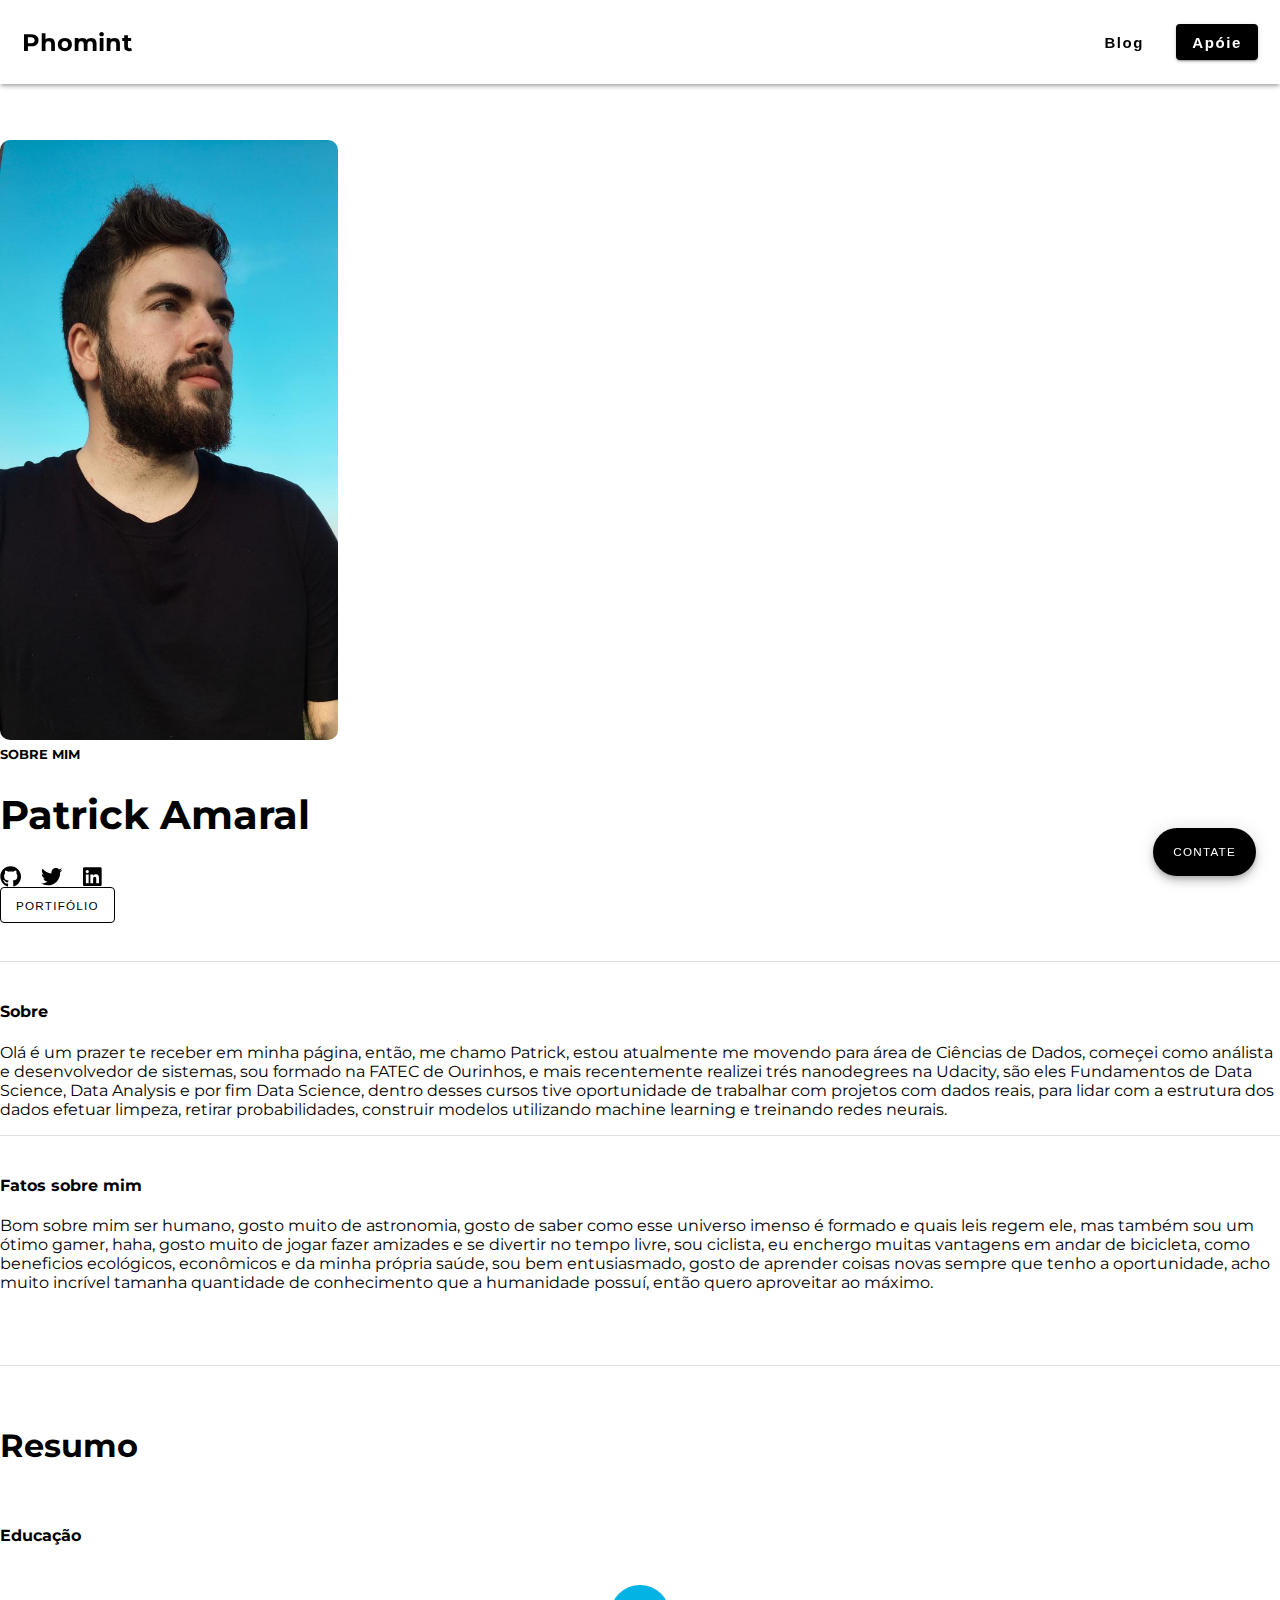
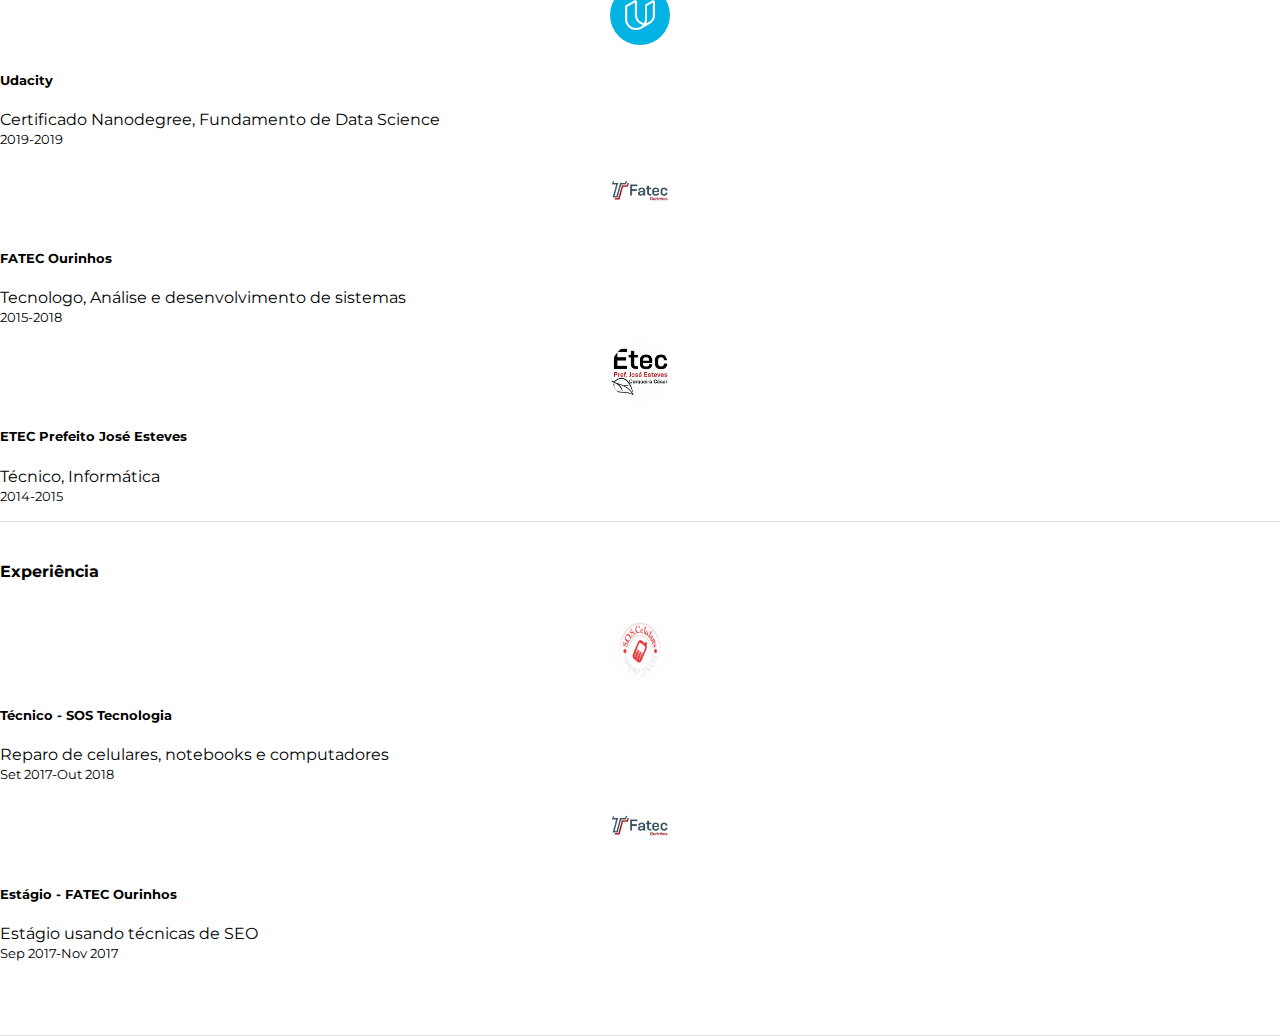
<file: index.html>
<!doctype html>
<html lang="en">
<head>
  <meta charset="utf-8">
  <link href="https://fonts.googleapis.com/css?family=Montserrat" rel="stylesheet">
  <link href="https://fonts.googleapis.com/icon?family=Material+Icons" rel="stylesheet">
  <link rel="stylesheet" href="https://stackpath.bootstrapcdn.com/bootstrap/4.1.3/css/bootstrap.min.css" integrity="sha384-MCw98/SFnGE8fJT3GXwEOngsV7Zt27NXFoaoApmYm81iuXoPkFOJwJ8ERdknLPMO" crossorigin="anonymous">
  <title>Portifolio</title>
  <base href="/">

  <meta name="viewport" content="width=device-width, initial-scale=1">
  <link rel="icon" type="image/x-icon" href="favicon.ico">
<link rel="stylesheet" href="styles.3111a2945f82e778fe41.css"></head>
<body>
  <app-root></app-root>
  <script src="https://code.jquery.com/jquery-3.3.1.slim.min.js" integrity="sha384-q8i/X+965DzO0rT7abK41JStQIAqVgRVzpbzo5smXKp4YfRvH+8abtTE1Pi6jizo" crossorigin="anonymous"></script>
  <script src="https://cdnjs.cloudflare.com/ajax/libs/popper.js/1.14.3/umd/popper.min.js" integrity="sha384-ZMP7rVo3mIykV+2+9J3UJ46jBk0WLaUAdn689aCwoqbBJiSnjAK/l8WvCWPIPm49" crossorigin="anonymous"></script>
  <script src="https://stackpath.bootstrapcdn.com/bootstrap/4.1.3/js/bootstrap.min.js" integrity="sha384-ChfqqxuZUCnJSK3+MXmPNIyE6ZbWh2IMqE241rYiqJxyMiZ6OW/JmZQ5stwEULTy" crossorigin="anonymous"></script>
<script src="runtime-es2015.703a23e48ad83c851e49.js" type="module"></script><script src="polyfills-es2015.4d31cca2afc45cfd85b5.js" type="module"></script><script src="runtime-es5.465c2333d355155ec5f3.js" nomodule></script><script src="polyfills-es5.2219c87348e60efc0076.js" nomodule></script><script src="main-es2015.9813843e982a8eb62393.js" type="module"></script><script src="main-es5.fc337345810db8b2b68d.js" nomodule></script></body>
</html>
</file>
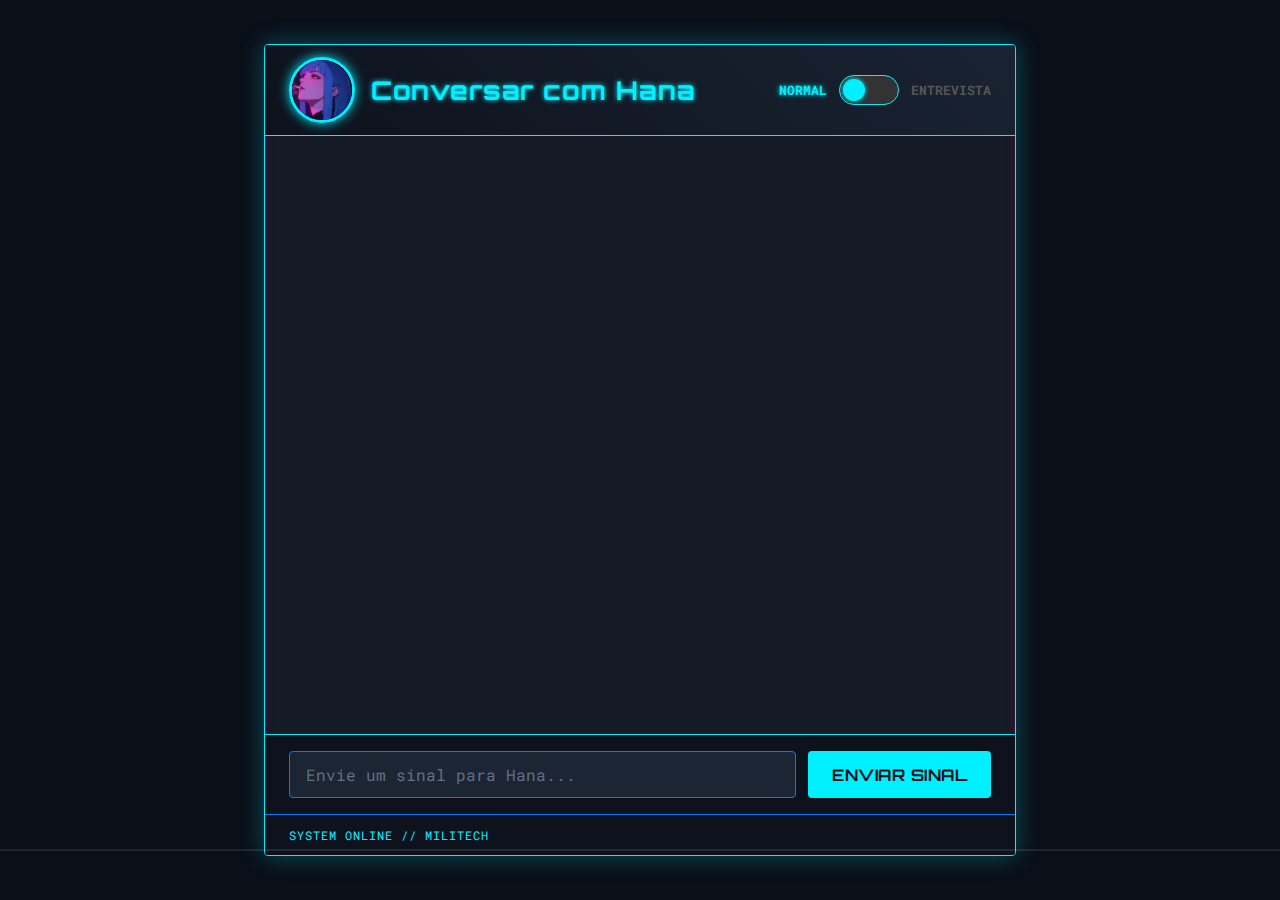
<file: chat-ai/index.html>
<!DOCTYPE html>
<html lang="en">

<head>
  <meta charset="UTF-8">
  <meta name="viewport" content="width=device-width, initial-scale=1.0">
  <title>Conversar com Hana</title>
  <link rel="preconnect" href="https://fonts.googleapis.com">
  <link rel="preconnect" href="https://fonts.gstatic.com" crossorigin>
  <link
    href="https://fonts.googleapis.com/css2?family=Orbitron:wght@400;700&family=Roboto+Mono:wght@400;700&display=swap"
    rel="stylesheet">

  <link rel="icon" type="image/x-icon" href="../favicon.ico">
  <script>
    // --- Restored API Key as per user request ---
    window.process = window.process || {};
    window.process.env = window.process.env || {};
    window.process.env.API_KEY = "AIzaSyDf0cHH8re7TtPxLAaHP6J-4_rqRpVSTZQ";
  </script>



  <script type="importmap">
    {
      "imports": {
        "@google/generative-ai": "https://esm.run/@google/generative-ai"
      }
    }
  </script>
  <script type="module" src="index.js"></script>
  <link rel="stylesheet" href="index.css">
</head>

<body>
  <div id="app-container">
    <header>
      <img src="./assets/hana_avatar-sbsvEX1V-sbsvEX1V.png" alt="Hana Joken's avatar" id="hana-avatar">
      <h1>Conversar com Hana</h1>
      <div class="mode-toggle-container">
        <span class="mode-label">Normal</span>
        <label class="switch">
          <input type="checkbox" id="mode-toggle">
          <span class="slider round"></span>
        </label>
        <span class="mode-label">Entrevista</span>
      </div>
    </header>
    <main>
      <div id="chat-log" aria-live="polite" role="log">
        <!-- Initial bot message will be populated by index.js -->
      </div>
      <form id="chat-form" aria-label="Chat input form">
        <input type="text" id="message-input" placeholder="Envie um sinal para Hana..." aria-label="Sua mensagem"
          autocomplete="off">
        <button type="submit" id="send-button" aria-label="Enviar mensagem">Enviar Sinal</button>
      </form>
    </main>
    <footer>
      <!-- Memory controls removed as per request -->
      <p id="system-status-footer">SYSTEM ONLINE // MILITECH</p>
    </footer>
    <div id="heart-monitor-container">
      <div id="monitor-line-left" class="monitor-line"></div>
      <div id="monitor-line-right" class="monitor-line"></div>
    </div>
  </div>
</body>

</html>
</file>
<file: styles.3111a2945f82e778fe41.css>
.mdc-button{font-family:Roboto,sans-serif;-moz-osx-font-smoothing:grayscale;-webkit-font-smoothing:antialiased;font-size:.875rem;line-height:2.25rem;font-weight:500;letter-spacing:.0892857143em;text-decoration:none;text-transform:uppercase;padding:0 8px;display:-webkit-inline-box;display:inline-flex;position:relative;-webkit-box-align:center;align-items:center;-webkit-box-pack:center;justify-content:center;box-sizing:border-box;min-width:64px;height:36px;border:none;outline:0;line-height:inherit;-webkit-user-select:none;-moz-user-select:none;-ms-user-select:none;user-select:none;-webkit-appearance:none;overflow:hidden;vertical-align:middle;border-radius:4px;--mdc-ripple-fg-size:0;--mdc-ripple-left:0;--mdc-ripple-top:0;--mdc-ripple-fg-scale:1;--mdc-ripple-fg-translate-end:0;--mdc-ripple-fg-translate-start:0;-webkit-tap-highlight-color:transparent}.mdc-button::-moz-focus-inner{padding:0;border:0}.mdc-button:active{outline:0}.mdc-button:hover{cursor:pointer}.mdc-button:disabled{background-color:transparent;color:rgba(0,0,0,.37);cursor:default;pointer-events:none}.mdc-button.mdc-button--dense{border-radius:4px}.mdc-button:not(:disabled){background-color:transparent;color:#000;color:var(--mdc-theme-primary,#000)}.mdc-button .mdc-button__icon{margin-left:0;margin-right:8px;display:inline-block;width:18px;height:18px;font-size:18px;vertical-align:top}.mdc-button .mdc-button__icon[dir=rtl],[dir=rtl] .mdc-button .mdc-button__icon{margin-left:8px;margin-right:0}.mdc-button__label+.mdc-button__icon{margin-left:8px;margin-right:0}.mdc-button__label+.mdc-button__icon[dir=rtl],[dir=rtl] .mdc-button__label+.mdc-button__icon{margin-left:0;margin-right:8px}svg.mdc-button__icon{fill:currentColor}.mdc-button--outlined .mdc-button__icon,.mdc-button--raised .mdc-button__icon,.mdc-button--unelevated .mdc-button__icon{margin-left:-4px;margin-right:8px}.mdc-button--outlined .mdc-button__icon[dir=rtl],.mdc-button--outlined .mdc-button__label+.mdc-button__icon,.mdc-button--raised .mdc-button__icon[dir=rtl],.mdc-button--raised .mdc-button__label+.mdc-button__icon,.mdc-button--unelevated .mdc-button__icon[dir=rtl],.mdc-button--unelevated .mdc-button__label+.mdc-button__icon,[dir=rtl] .mdc-button--outlined .mdc-button__icon,[dir=rtl] .mdc-button--raised .mdc-button__icon,[dir=rtl] .mdc-button--unelevated .mdc-button__icon{margin-left:8px;margin-right:-4px}.mdc-button--outlined .mdc-button__label+.mdc-button__icon[dir=rtl],.mdc-button--raised .mdc-button__label+.mdc-button__icon[dir=rtl],.mdc-button--unelevated .mdc-button__label+.mdc-button__icon[dir=rtl],[dir=rtl] .mdc-button--outlined .mdc-button__label+.mdc-button__icon,[dir=rtl] .mdc-button--raised .mdc-button__label+.mdc-button__icon,[dir=rtl] .mdc-button--unelevated .mdc-button__label+.mdc-button__icon{margin-left:-4px;margin-right:8px}.mdc-button--raised,.mdc-button--unelevated{padding:0 16px}.mdc-button--raised:disabled,.mdc-button--unelevated:disabled{background-color:rgba(0,0,0,.12);color:rgba(0,0,0,.37)}.mdc-button--raised:not(:disabled),.mdc-button--unelevated:not(:disabled){background-color:#000;color:#fff;color:var(--mdc-theme-on-primary,#fff)}@supports not (-ms-ime-align:auto){.mdc-button--raised:not(:disabled),.mdc-button--unelevated:not(:disabled){background-color:var(--mdc-theme-primary,#000)}}.mdc-button--raised{box-shadow:0 3px 1px -2px rgba(0,0,0,.2),0 2px 2px 0 rgba(0,0,0,.14),0 1px 5px 0 rgba(0,0,0,.12);-webkit-transition:box-shadow 280ms cubic-bezier(.4,0,.2,1);transition:box-shadow 280ms cubic-bezier(.4,0,.2,1)}.mdc-button--raised:focus,.mdc-button--raised:hover{box-shadow:0 2px 4px -1px rgba(0,0,0,.2),0 4px 5px 0 rgba(0,0,0,.14),0 1px 10px 0 rgba(0,0,0,.12)}.mdc-button--raised:active{box-shadow:0 5px 5px -3px rgba(0,0,0,.2),0 8px 10px 1px rgba(0,0,0,.14),0 3px 14px 2px rgba(0,0,0,.12)}.mdc-button--raised:disabled{box-shadow:0 0 0 0 rgba(0,0,0,.2),0 0 0 0 rgba(0,0,0,.14),0 0 0 0 rgba(0,0,0,.12)}.mdc-button--outlined{border-style:solid;padding:0 15px;border-width:1px}.mdc-button--outlined:disabled{border-color:rgba(0,0,0,.37)}.mdc-button--outlined:not(:disabled){border-color:#000;border-color:var(--mdc-theme-primary,#000)}.mdc-button--dense{height:32px;font-size:.8125rem}@-webkit-keyframes mdc-ripple-fg-radius-in{from{-webkit-animation-timing-function:cubic-bezier(.4,0,.2,1);animation-timing-function:cubic-bezier(.4,0,.2,1);-webkit-transform:translate(var(--mdc-ripple-fg-translate-start,0)) scale(1);transform:translate(var(--mdc-ripple-fg-translate-start,0)) scale(1)}to{-webkit-transform:translate(var(--mdc-ripple-fg-translate-end,0)) scale(var(--mdc-ripple-fg-scale,1));transform:translate(var(--mdc-ripple-fg-translate-end,0)) scale(var(--mdc-ripple-fg-scale,1))}}@keyframes mdc-ripple-fg-radius-in{from{-webkit-animation-timing-function:cubic-bezier(.4,0,.2,1);animation-timing-function:cubic-bezier(.4,0,.2,1);-webkit-transform:translate(var(--mdc-ripple-fg-translate-start,0)) scale(1);transform:translate(var(--mdc-ripple-fg-translate-start,0)) scale(1)}to{-webkit-transform:translate(var(--mdc-ripple-fg-translate-end,0)) scale(var(--mdc-ripple-fg-scale,1));transform:translate(var(--mdc-ripple-fg-translate-end,0)) scale(var(--mdc-ripple-fg-scale,1))}}@-webkit-keyframes mdc-ripple-fg-opacity-in{from{-webkit-animation-timing-function:linear;animation-timing-function:linear;opacity:0}to{opacity:var(--mdc-ripple-fg-opacity,0)}}@keyframes mdc-ripple-fg-opacity-in{from{-webkit-animation-timing-function:linear;animation-timing-function:linear;opacity:0}to{opacity:var(--mdc-ripple-fg-opacity,0)}}@-webkit-keyframes mdc-ripple-fg-opacity-out{from{-webkit-animation-timing-function:linear;animation-timing-function:linear;opacity:var(--mdc-ripple-fg-opacity,0)}to{opacity:0}}@keyframes mdc-ripple-fg-opacity-out{from{-webkit-animation-timing-function:linear;animation-timing-function:linear;opacity:var(--mdc-ripple-fg-opacity,0)}to{opacity:0}}.mdc-ripple-surface--test-edge-var-bug{--mdc-ripple-surface-test-edge-var:1px solid #000;visibility:hidden}.mdc-ripple-surface--test-edge-var-bug::before{border:var(--mdc-ripple-surface-test-edge-var)}.mdc-button::after,.mdc-button::before{position:absolute;border-radius:50%;opacity:0;pointer-events:none;content:"";top:calc(50% - 100%);left:calc(50% - 100%);width:200%;height:200%;background-color:#000}.mdc-button::before{-webkit-transition:opacity 15ms linear,background-color 15ms linear;transition:opacity 15ms linear,background-color 15ms linear;z-index:1}.mdc-button.mdc-ripple-upgraded::before{-webkit-transform:scale(var(--mdc-ripple-fg-scale,1));transform:scale(var(--mdc-ripple-fg-scale,1))}.mdc-button.mdc-ripple-upgraded::after{top:0;left:0;-webkit-transform:scale(0);transform:scale(0);-webkit-transform-origin:center center;transform-origin:center center;width:var(--mdc-ripple-fg-size,100%);height:var(--mdc-ripple-fg-size,100%)}.mdc-button.mdc-ripple-upgraded--unbounded::after{top:var(--mdc-ripple-top,0);left:var(--mdc-ripple-left,0)}.mdc-button.mdc-ripple-upgraded--foreground-activation::after{-webkit-animation:225ms forwards mdc-ripple-fg-radius-in,75ms forwards mdc-ripple-fg-opacity-in;animation:225ms forwards mdc-ripple-fg-radius-in,75ms forwards mdc-ripple-fg-opacity-in}.mdc-button.mdc-ripple-upgraded--foreground-deactivation::after{-webkit-animation:150ms mdc-ripple-fg-opacity-out;animation:150ms mdc-ripple-fg-opacity-out;-webkit-transform:translate(var(--mdc-ripple-fg-translate-end,0)) scale(var(--mdc-ripple-fg-scale,1));transform:translate(var(--mdc-ripple-fg-translate-end,0)) scale(var(--mdc-ripple-fg-scale,1))}@supports not (-ms-ime-align:auto){.mdc-button::after,.mdc-button::before{background-color:var(--mdc-theme-primary,#000)}}.mdc-button:hover::before{opacity:.04}.mdc-button.mdc-ripple-upgraded--background-focused::before,.mdc-button:not(.mdc-ripple-upgraded):focus::before{-webkit-transition-duration:75ms;transition-duration:75ms;opacity:.12}.mdc-button:not(.mdc-ripple-upgraded)::after{-webkit-transition:opacity 150ms linear;transition:opacity 150ms linear}.mdc-button:not(.mdc-ripple-upgraded):active::after{-webkit-transition-duration:75ms;transition-duration:75ms;opacity:.12}.mdc-button.mdc-ripple-upgraded{--mdc-ripple-fg-opacity:0.12}.mdc-button--raised::after,.mdc-button--raised::before,.mdc-button--unelevated::after,.mdc-button--unelevated::before{background-color:#fff}@supports not (-ms-ime-align:auto){.mdc-button--raised::after,.mdc-button--raised::before,.mdc-button--unelevated::after,.mdc-button--unelevated::before{background-color:var(--mdc-theme-on-primary,#fff)}}.mdc-button--raised:hover::before,.mdc-button--unelevated:hover::before{opacity:.08}.mdc-button--raised.mdc-ripple-upgraded--background-focused::before,.mdc-button--raised:not(.mdc-ripple-upgraded):focus::before,.mdc-button--unelevated.mdc-ripple-upgraded--background-focused::before,.mdc-button--unelevated:not(.mdc-ripple-upgraded):focus::before{-webkit-transition-duration:75ms;transition-duration:75ms;opacity:.24}.mdc-button--raised:not(.mdc-ripple-upgraded)::after,.mdc-button--unelevated:not(.mdc-ripple-upgraded)::after{-webkit-transition:opacity 150ms linear;transition:opacity 150ms linear}.mdc-button--raised:not(.mdc-ripple-upgraded):active::after,.mdc-button--unelevated:not(.mdc-ripple-upgraded):active::after{-webkit-transition-duration:75ms;transition-duration:75ms;opacity:.24}.mdc-button--raised.mdc-ripple-upgraded,.mdc-button--unelevated.mdc-ripple-upgraded{--mdc-ripple-fg-opacity:0.24}.mdc-card{border-radius:4px;background-color:#fff;background-color:var(--mdc-theme-surface,#fff);box-shadow:0 2px 1px -1px rgba(0,0,0,.2),0 1px 1px 0 rgba(0,0,0,.14),0 1px 3px 0 rgba(0,0,0,.12);display:-webkit-box;display:flex;-webkit-box-orient:vertical;-webkit-box-direction:normal;flex-direction:column;box-sizing:border-box}.mdc-card--outlined{box-shadow:0 0 0 0 rgba(0,0,0,.2),0 0 0 0 rgba(0,0,0,.14),0 0 0 0 rgba(0,0,0,.12);border:1px solid #e0e0e0}.mdc-card__media{position:relative;box-sizing:border-box;background-repeat:no-repeat;background-position:center;background-size:cover}.mdc-card__media::before{display:block;content:""}.mdc-card__media:first-child{border-top-left-radius:inherit;border-top-right-radius:inherit}.mdc-card__media:last-child{border-bottom-left-radius:inherit;border-bottom-right-radius:inherit}.mdc-card__media--square::before{margin-top:100%}.mdc-card__media--16-9::before{margin-top:56.25%}.mdc-card__media-content{position:absolute;top:0;right:0;bottom:0;left:0;box-sizing:border-box}.mdc-card__primary-action{display:-webkit-box;display:flex;-webkit-box-orient:vertical;-webkit-box-direction:normal;flex-direction:column;box-sizing:border-box;position:relative;outline:0;color:inherit;text-decoration:none;cursor:pointer;overflow:hidden;--mdc-ripple-fg-size:0;--mdc-ripple-left:0;--mdc-ripple-top:0;--mdc-ripple-fg-scale:1;--mdc-ripple-fg-translate-end:0;--mdc-ripple-fg-translate-start:0;-webkit-tap-highlight-color:transparent}.mdc-card__primary-action:first-child{border-top-left-radius:inherit;border-top-right-radius:inherit}.mdc-card__primary-action:last-child{border-bottom-left-radius:inherit;border-bottom-right-radius:inherit}.mdc-card__actions{display:-webkit-box;display:flex;-webkit-box-orient:horizontal;-webkit-box-direction:normal;flex-direction:row;-webkit-box-align:center;align-items:center;box-sizing:border-box;min-height:52px;padding:8px}.mdc-card__actions--full-bleed{padding:0}.mdc-card__action-buttons,.mdc-card__action-icons{display:-webkit-box;display:flex;-webkit-box-orient:horizontal;-webkit-box-direction:normal;flex-direction:row;-webkit-box-align:center;align-items:center;box-sizing:border-box}.mdc-card__action-icons{color:rgba(0,0,0,.6);-webkit-box-flex:1;flex-grow:1;-webkit-box-pack:end;justify-content:flex-end}.mdc-card__action-buttons+.mdc-card__action-icons{margin-left:16px;margin-right:0}.mdc-card__action-buttons+.mdc-card__action-icons[dir=rtl],[dir=rtl] .mdc-card__action-buttons+.mdc-card__action-icons{margin-left:0;margin-right:16px}.mdc-card__action{display:-webkit-inline-box;display:inline-flex;-webkit-box-orient:horizontal;-webkit-box-direction:normal;flex-direction:row;-webkit-box-align:center;align-items:center;box-sizing:border-box;-webkit-box-pack:center;justify-content:center;cursor:pointer;-webkit-user-select:none;-moz-user-select:none;-ms-user-select:none;user-select:none}.mdc-card__action:focus{outline:0}.mdc-card__action--button{margin-left:0;margin-right:8px;padding:0 8px}.mdc-card__action--button[dir=rtl],[dir=rtl] .mdc-card__action--button{margin-left:8px;margin-right:0}.mdc-card__action--button:last-child{margin-left:0;margin-right:0}.mdc-card__action--button:last-child[dir=rtl],[dir=rtl] .mdc-card__action--button:last-child{margin-left:0;margin-right:0}.mdc-card__actions--full-bleed .mdc-card__action--button{-webkit-box-pack:justify;justify-content:space-between;width:100%;height:auto;max-height:none;margin:0;padding:8px 16px;text-align:left}.mdc-card__actions--full-bleed .mdc-card__action--button[dir=rtl],[dir=rtl] .mdc-card__actions--full-bleed .mdc-card__action--button{text-align:right}.mdc-card__action--icon{margin:-6px 0;padding:12px}.mdc-card__action--icon:not(:disabled){color:rgba(0,0,0,.6)}.mdc-card__primary-action::after,.mdc-card__primary-action::before{position:absolute;border-radius:50%;opacity:0;pointer-events:none;content:"";top:calc(50% - 100%);left:calc(50% - 100%);width:200%;height:200%;background-color:#000}.mdc-card__primary-action::before{-webkit-transition:opacity 15ms linear,background-color 15ms linear;transition:opacity 15ms linear,background-color 15ms linear;z-index:1}.mdc-card__primary-action.mdc-ripple-upgraded::before{-webkit-transform:scale(var(--mdc-ripple-fg-scale,1));transform:scale(var(--mdc-ripple-fg-scale,1))}.mdc-card__primary-action.mdc-ripple-upgraded::after{top:0;left:0;-webkit-transform:scale(0);transform:scale(0);-webkit-transform-origin:center center;transform-origin:center center;width:var(--mdc-ripple-fg-size,100%);height:var(--mdc-ripple-fg-size,100%)}.mdc-card__primary-action.mdc-ripple-upgraded--unbounded::after{top:var(--mdc-ripple-top,0);left:var(--mdc-ripple-left,0)}.mdc-card__primary-action.mdc-ripple-upgraded--foreground-activation::after{-webkit-animation:225ms forwards mdc-ripple-fg-radius-in,75ms forwards mdc-ripple-fg-opacity-in;animation:225ms forwards mdc-ripple-fg-radius-in,75ms forwards mdc-ripple-fg-opacity-in}.mdc-card__primary-action.mdc-ripple-upgraded--foreground-deactivation::after{-webkit-animation:150ms mdc-ripple-fg-opacity-out;animation:150ms mdc-ripple-fg-opacity-out;-webkit-transform:translate(var(--mdc-ripple-fg-translate-end,0)) scale(var(--mdc-ripple-fg-scale,1));transform:translate(var(--mdc-ripple-fg-translate-end,0)) scale(var(--mdc-ripple-fg-scale,1))}.mdc-card__primary-action:hover::before{opacity:.04}.mdc-card__primary-action.mdc-ripple-upgraded--background-focused::before,.mdc-card__primary-action:not(.mdc-ripple-upgraded):focus::before{-webkit-transition-duration:75ms;transition-duration:75ms;opacity:.12}.mdc-card__primary-action:not(.mdc-ripple-upgraded)::after{-webkit-transition:opacity 150ms linear;transition:opacity 150ms linear}.mdc-card__primary-action:not(.mdc-ripple-upgraded):active::after{-webkit-transition-duration:75ms;transition-duration:75ms;opacity:.12}.mdc-card__primary-action.mdc-ripple-upgraded{--mdc-ripple-fg-opacity:0.12}@-webkit-keyframes mdc-checkbox-unchecked-checked-checkmark-path{0%,50%{stroke-dashoffset:29.7833385}50%{-webkit-animation-timing-function:cubic-bezier(0,0,.2,1);animation-timing-function:cubic-bezier(0,0,.2,1)}100%{stroke-dashoffset:0}}@keyframes mdc-checkbox-unchecked-checked-checkmark-path{0%,50%{stroke-dashoffset:29.7833385}50%{-webkit-animation-timing-function:cubic-bezier(0,0,.2,1);animation-timing-function:cubic-bezier(0,0,.2,1)}100%{stroke-dashoffset:0}}@-webkit-keyframes mdc-checkbox-unchecked-indeterminate-mixedmark{0%,68.2%{-webkit-transform:scaleX(0);transform:scaleX(0)}68.2%{-webkit-animation-timing-function:cubic-bezier(0,0,0,1);animation-timing-function:cubic-bezier(0,0,0,1)}100%{-webkit-transform:scaleX(1);transform:scaleX(1)}}@keyframes mdc-checkbox-unchecked-indeterminate-mixedmark{0%,68.2%{-webkit-transform:scaleX(0);transform:scaleX(0)}68.2%{-webkit-animation-timing-function:cubic-bezier(0,0,0,1);animation-timing-function:cubic-bezier(0,0,0,1)}100%{-webkit-transform:scaleX(1);transform:scaleX(1)}}@-webkit-keyframes mdc-checkbox-checked-unchecked-checkmark-path{from{-webkit-animation-timing-function:cubic-bezier(.4,0,1,1);animation-timing-function:cubic-bezier(.4,0,1,1);opacity:1;stroke-dashoffset:0}to{opacity:0;stroke-dashoffset:-29.7833385}}@keyframes mdc-checkbox-checked-unchecked-checkmark-path{from{-webkit-animation-timing-function:cubic-bezier(.4,0,1,1);animation-timing-function:cubic-bezier(.4,0,1,1);opacity:1;stroke-dashoffset:0}to{opacity:0;stroke-dashoffset:-29.7833385}}@-webkit-keyframes mdc-checkbox-checked-indeterminate-checkmark{from{-webkit-animation-timing-function:cubic-bezier(0,0,.2,1);animation-timing-function:cubic-bezier(0,0,.2,1);-webkit-transform:rotate(0);transform:rotate(0);opacity:1}to{-webkit-transform:rotate(45deg);transform:rotate(45deg);opacity:0}}@keyframes mdc-checkbox-checked-indeterminate-checkmark{from{-webkit-animation-timing-function:cubic-bezier(0,0,.2,1);animation-timing-function:cubic-bezier(0,0,.2,1);-webkit-transform:rotate(0);transform:rotate(0);opacity:1}to{-webkit-transform:rotate(45deg);transform:rotate(45deg);opacity:0}}@-webkit-keyframes mdc-checkbox-indeterminate-checked-checkmark{from{-webkit-animation-timing-function:cubic-bezier(.14,0,0,1);animation-timing-function:cubic-bezier(.14,0,0,1);-webkit-transform:rotate(45deg);transform:rotate(45deg);opacity:0}to{-webkit-transform:rotate(360deg);transform:rotate(360deg);opacity:1}}@keyframes mdc-checkbox-indeterminate-checked-checkmark{from{-webkit-animation-timing-function:cubic-bezier(.14,0,0,1);animation-timing-function:cubic-bezier(.14,0,0,1);-webkit-transform:rotate(45deg);transform:rotate(45deg);opacity:0}to{-webkit-transform:rotate(360deg);transform:rotate(360deg);opacity:1}}@-webkit-keyframes mdc-checkbox-checked-indeterminate-mixedmark{from{-webkit-animation-timing-function:mdc-animation-deceleration-curve-timing-function;animation-timing-function:mdc-animation-deceleration-curve-timing-function;-webkit-transform:rotate(-45deg);transform:rotate(-45deg);opacity:0}to{-webkit-transform:rotate(0);transform:rotate(0);opacity:1}}@keyframes mdc-checkbox-checked-indeterminate-mixedmark{from{-webkit-animation-timing-function:mdc-animation-deceleration-curve-timing-function;animation-timing-function:mdc-animation-deceleration-curve-timing-function;-webkit-transform:rotate(-45deg);transform:rotate(-45deg);opacity:0}to{-webkit-transform:rotate(0);transform:rotate(0);opacity:1}}@-webkit-keyframes mdc-checkbox-indeterminate-checked-mixedmark{from{-webkit-animation-timing-function:cubic-bezier(.14,0,0,1);animation-timing-function:cubic-bezier(.14,0,0,1);-webkit-transform:rotate(0);transform:rotate(0);opacity:1}to{-webkit-transform:rotate(315deg);transform:rotate(315deg);opacity:0}}@keyframes mdc-checkbox-indeterminate-checked-mixedmark{from{-webkit-animation-timing-function:cubic-bezier(.14,0,0,1);animation-timing-function:cubic-bezier(.14,0,0,1);-webkit-transform:rotate(0);transform:rotate(0);opacity:1}to{-webkit-transform:rotate(315deg);transform:rotate(315deg);opacity:0}}@-webkit-keyframes mdc-checkbox-indeterminate-unchecked-mixedmark{0%{-webkit-animation-timing-function:linear;animation-timing-function:linear;-webkit-transform:scaleX(1);transform:scaleX(1);opacity:1}100%,32.8%{-webkit-transform:scaleX(0);transform:scaleX(0);opacity:0}}@keyframes mdc-checkbox-indeterminate-unchecked-mixedmark{0%{-webkit-animation-timing-function:linear;animation-timing-function:linear;-webkit-transform:scaleX(1);transform:scaleX(1);opacity:1}100%,32.8%{-webkit-transform:scaleX(0);transform:scaleX(0);opacity:0}}.mdc-checkbox{display:inline-block;position:relative;-webkit-box-flex:0;flex:0 0 18px;box-sizing:content-box;width:18px;height:18px;padding:11px;line-height:0;white-space:nowrap;cursor:pointer;vertical-align:bottom;--mdc-ripple-fg-size:0;--mdc-ripple-left:0;--mdc-ripple-top:0;--mdc-ripple-fg-scale:1;--mdc-ripple-fg-translate-end:0;--mdc-ripple-fg-translate-start:0;-webkit-tap-highlight-color:transparent}.mdc-checkbox__native-control:enabled:not(:checked):not(:indeterminate)~.mdc-checkbox__background{border-color:rgba(0,0,0,.54);background-color:transparent}.mdc-checkbox__native-control:enabled:checked~.mdc-checkbox__background,.mdc-checkbox__native-control:enabled:indeterminate~.mdc-checkbox__background{border-color:#fff;border-color:var(--mdc-theme-secondary,#fff);background-color:#fff;background-color:var(--mdc-theme-secondary,#fff)}@-webkit-keyframes mdc-checkbox-fade-in-background-0{0%{border-color:rgba(0,0,0,.54);background-color:transparent}50%{border-color:#fff;border-color:var(--mdc-theme-secondary,#fff);background-color:#fff;background-color:var(--mdc-theme-secondary,#fff)}}@keyframes mdc-checkbox-fade-in-background-0{0%{border-color:rgba(0,0,0,.54);background-color:transparent}50%{border-color:#fff;border-color:var(--mdc-theme-secondary,#fff);background-color:#fff;background-color:var(--mdc-theme-secondary,#fff)}}@-webkit-keyframes mdc-checkbox-fade-out-background-0{0%,80%{border-color:#fff;border-color:var(--mdc-theme-secondary,#fff);background-color:#fff;background-color:var(--mdc-theme-secondary,#fff)}100%{border-color:rgba(0,0,0,.54);background-color:transparent}}@keyframes mdc-checkbox-fade-out-background-0{0%,80%{border-color:#fff;border-color:var(--mdc-theme-secondary,#fff);background-color:#fff;background-color:var(--mdc-theme-secondary,#fff)}100%{border-color:rgba(0,0,0,.54);background-color:transparent}}.mdc-checkbox--anim-unchecked-checked .mdc-checkbox__native-control:enabled~.mdc-checkbox__background,.mdc-checkbox--anim-unchecked-indeterminate .mdc-checkbox__native-control:enabled~.mdc-checkbox__background{-webkit-animation-name:mdc-checkbox-fade-in-background-0;animation-name:mdc-checkbox-fade-in-background-0}.mdc-checkbox--anim-checked-unchecked .mdc-checkbox__native-control:enabled~.mdc-checkbox__background,.mdc-checkbox--anim-indeterminate-unchecked .mdc-checkbox__native-control:enabled~.mdc-checkbox__background{-webkit-animation-name:mdc-checkbox-fade-out-background-0;animation-name:mdc-checkbox-fade-out-background-0}.mdc-checkbox__mixedmark{border-color:#fff}.mdc-checkbox__background::before{background-color:#fff}@supports not (-ms-ime-align:auto){.mdc-checkbox__background::before{background-color:var(--mdc-theme-secondary,#fff)}}.mdc-checkbox__native-control[disabled]:not(:checked):not(:indeterminate)~.mdc-checkbox__background{border-color:rgba(0,0,0,.26)}.mdc-checkbox__native-control[disabled]:checked~.mdc-checkbox__background,.mdc-checkbox__native-control[disabled]:indeterminate~.mdc-checkbox__background{border-color:transparent;background-color:rgba(0,0,0,.26)}@media screen and (-ms-high-contrast:active){.mdc-checkbox__mixedmark{margin:0 1px}}.mdc-checkbox--disabled{cursor:default;pointer-events:none}.mdc-checkbox__background{left:11px;right:initial;display:-webkit-inline-box;display:inline-flex;position:absolute;top:11px;bottom:0;-webkit-box-align:center;align-items:center;-webkit-box-pack:center;justify-content:center;box-sizing:border-box;width:45%;height:45%;border:2px solid currentColor;border-radius:2px;background-color:transparent;pointer-events:none;will-change:background-color,border-color;-webkit-transition:background-color 90ms cubic-bezier(.4,0,.6,1),border-color 90ms cubic-bezier(.4,0,.6,1);transition:background-color 90ms 0s cubic-bezier(.4,0,.6,1),border-color 90ms 0s cubic-bezier(.4,0,.6,1)}.mdc-checkbox[dir=rtl] .mdc-checkbox__background,[dir=rtl] .mdc-checkbox .mdc-checkbox__background{left:initial;right:11px}.mdc-checkbox__checkmark{color:#fff;position:absolute;top:0;right:0;bottom:0;left:0;width:100%;opacity:0;-webkit-transition:opacity 180ms cubic-bezier(.4,0,.6,1);transition:opacity 180ms 0s cubic-bezier(.4,0,.6,1)}.mdc-checkbox--upgraded .mdc-checkbox__checkmark{opacity:1}.mdc-checkbox__checkmark-path{-webkit-transition:stroke-dashoffset 180ms cubic-bezier(.4,0,.6,1);transition:stroke-dashoffset 180ms 0s cubic-bezier(.4,0,.6,1);stroke:currentColor;stroke-width:3.12px;stroke-dashoffset:29.7833385;stroke-dasharray:29.7833385}.mdc-checkbox__mixedmark{width:100%;height:0;-webkit-transform:scaleX(0) rotate(0);transform:scaleX(0) rotate(0);border-width:1px;border-style:solid;opacity:0;-webkit-transition:opacity 90ms cubic-bezier(.4,0,.6,1),-webkit-transform 90ms cubic-bezier(.4,0,.6,1);transition:opacity 90ms 0s cubic-bezier(.4,0,.6,1),-webkit-transform 90ms 0s cubic-bezier(.4,0,.6,1);transition:opacity 90ms 0s cubic-bezier(.4,0,.6,1),transform 90ms 0s cubic-bezier(.4,0,.6,1);transition:opacity 90ms 0s cubic-bezier(.4,0,.6,1),transform 90ms 0s cubic-bezier(.4,0,.6,1),-webkit-transform 90ms 0s cubic-bezier(.4,0,.6,1)}.mdc-checkbox--upgraded .mdc-checkbox__background,.mdc-checkbox--upgraded .mdc-checkbox__checkmark,.mdc-checkbox--upgraded .mdc-checkbox__checkmark-path,.mdc-checkbox--upgraded .mdc-checkbox__mixedmark{-webkit-transition:none!important;transition:none!important}.mdc-checkbox--anim-checked-unchecked .mdc-checkbox__background,.mdc-checkbox--anim-indeterminate-unchecked .mdc-checkbox__background,.mdc-checkbox--anim-unchecked-checked .mdc-checkbox__background,.mdc-checkbox--anim-unchecked-indeterminate .mdc-checkbox__background{-webkit-animation-duration:180ms;animation-duration:180ms;-webkit-animation-timing-function:linear;animation-timing-function:linear}.mdc-checkbox--anim-unchecked-checked .mdc-checkbox__checkmark-path{-webkit-animation:180ms linear mdc-checkbox-unchecked-checked-checkmark-path;animation:180ms linear mdc-checkbox-unchecked-checked-checkmark-path;-webkit-transition:none;transition:none}.mdc-checkbox--anim-unchecked-indeterminate .mdc-checkbox__mixedmark{-webkit-animation:90ms linear mdc-checkbox-unchecked-indeterminate-mixedmark;animation:90ms linear mdc-checkbox-unchecked-indeterminate-mixedmark;-webkit-transition:none;transition:none}.mdc-checkbox--anim-checked-unchecked .mdc-checkbox__checkmark-path{-webkit-animation:90ms linear mdc-checkbox-checked-unchecked-checkmark-path;animation:90ms linear mdc-checkbox-checked-unchecked-checkmark-path;-webkit-transition:none;transition:none}.mdc-checkbox--anim-checked-indeterminate .mdc-checkbox__checkmark{-webkit-animation:90ms linear mdc-checkbox-checked-indeterminate-checkmark;animation:90ms linear mdc-checkbox-checked-indeterminate-checkmark;-webkit-transition:none;transition:none}.mdc-checkbox--anim-checked-indeterminate .mdc-checkbox__mixedmark{-webkit-animation:90ms linear mdc-checkbox-checked-indeterminate-mixedmark;animation:90ms linear mdc-checkbox-checked-indeterminate-mixedmark;-webkit-transition:none;transition:none}.mdc-checkbox--anim-indeterminate-checked .mdc-checkbox__checkmark{-webkit-animation:.5s linear mdc-checkbox-indeterminate-checked-checkmark;animation:.5s linear mdc-checkbox-indeterminate-checked-checkmark;-webkit-transition:none;transition:none}.mdc-checkbox--anim-indeterminate-checked .mdc-checkbox__mixedmark{-webkit-animation:.5s linear mdc-checkbox-indeterminate-checked-mixedmark;animation:.5s linear mdc-checkbox-indeterminate-checked-mixedmark;-webkit-transition:none;transition:none}.mdc-checkbox--anim-indeterminate-unchecked .mdc-checkbox__mixedmark{-webkit-animation:.3s linear mdc-checkbox-indeterminate-unchecked-mixedmark;animation:.3s linear mdc-checkbox-indeterminate-unchecked-mixedmark;-webkit-transition:none;transition:none}.mdc-checkbox__native-control:checked~.mdc-checkbox__background,.mdc-checkbox__native-control:indeterminate~.mdc-checkbox__background{-webkit-transition:border-color 90ms cubic-bezier(0,0,.2,1),background-color 90ms cubic-bezier(0,0,.2,1);transition:border-color 90ms 0s cubic-bezier(0,0,.2,1),background-color 90ms 0s cubic-bezier(0,0,.2,1)}.mdc-checkbox__native-control:checked~.mdc-checkbox__background .mdc-checkbox__checkmark-path,.mdc-checkbox__native-control:indeterminate~.mdc-checkbox__background .mdc-checkbox__checkmark-path{stroke-dashoffset:0}.mdc-checkbox__background::before{position:absolute;top:0;right:0;bottom:0;left:0;width:100%;height:100%;-webkit-transform:scale(0,0);transform:scale(0,0);border-radius:50%;opacity:0;pointer-events:none;content:"";will-change:opacity,transform;-webkit-transition:opacity 90ms cubic-bezier(.4,0,.6,1),-webkit-transform 90ms cubic-bezier(.4,0,.6,1);transition:opacity 90ms 0s cubic-bezier(.4,0,.6,1),-webkit-transform 90ms 0s cubic-bezier(.4,0,.6,1);transition:opacity 90ms 0s cubic-bezier(.4,0,.6,1),transform 90ms 0s cubic-bezier(.4,0,.6,1);transition:opacity 90ms 0s cubic-bezier(.4,0,.6,1),transform 90ms 0s cubic-bezier(.4,0,.6,1),-webkit-transform 90ms 0s cubic-bezier(.4,0,.6,1)}.mdc-checkbox__native-control:focus~.mdc-checkbox__background::before{-webkit-transform:scale(2.75,2.75);transform:scale(2.75,2.75);opacity:.12;-webkit-transition:opacity 80ms cubic-bezier(0,0,.2,1),-webkit-transform 80ms cubic-bezier(0,0,.2,1);transition:opacity 80ms 0s cubic-bezier(0,0,.2,1),-webkit-transform 80ms 0s cubic-bezier(0,0,.2,1);transition:opacity 80ms 0s cubic-bezier(0,0,.2,1),transform 80ms 0s cubic-bezier(0,0,.2,1);transition:opacity 80ms 0s cubic-bezier(0,0,.2,1),transform 80ms 0s cubic-bezier(0,0,.2,1),-webkit-transform 80ms 0s cubic-bezier(0,0,.2,1)}.mdc-checkbox__native-control{position:absolute;top:0;left:0;width:100%;height:100%;margin:0;padding:0;opacity:0;cursor:inherit}.mdc-checkbox__native-control:disabled{cursor:default;pointer-events:none}.mdc-checkbox__native-control:checked~.mdc-checkbox__background .mdc-checkbox__checkmark{-webkit-transition:opacity 180ms cubic-bezier(0,0,.2,1),-webkit-transform 180ms cubic-bezier(0,0,.2,1);transition:opacity 180ms 0s cubic-bezier(0,0,.2,1),-webkit-transform 180ms 0s cubic-bezier(0,0,.2,1);transition:opacity 180ms 0s cubic-bezier(0,0,.2,1),transform 180ms 0s cubic-bezier(0,0,.2,1);transition:opacity 180ms 0s cubic-bezier(0,0,.2,1),transform 180ms 0s cubic-bezier(0,0,.2,1),-webkit-transform 180ms 0s cubic-bezier(0,0,.2,1);opacity:1}.mdc-checkbox__native-control:checked~.mdc-checkbox__background .mdc-checkbox__mixedmark{-webkit-transform:scaleX(1) rotate(-45deg);transform:scaleX(1) rotate(-45deg)}.mdc-checkbox__native-control:indeterminate~.mdc-checkbox__background .mdc-checkbox__checkmark{-webkit-transform:rotate(45deg);transform:rotate(45deg);opacity:0;-webkit-transition:opacity 90ms cubic-bezier(.4,0,.6,1),-webkit-transform 90ms cubic-bezier(.4,0,.6,1);transition:opacity 90ms 0s cubic-bezier(.4,0,.6,1),-webkit-transform 90ms 0s cubic-bezier(.4,0,.6,1);transition:opacity 90ms 0s cubic-bezier(.4,0,.6,1),transform 90ms 0s cubic-bezier(.4,0,.6,1);transition:opacity 90ms 0s cubic-bezier(.4,0,.6,1),transform 90ms 0s cubic-bezier(.4,0,.6,1),-webkit-transform 90ms 0s cubic-bezier(.4,0,.6,1)}.mdc-checkbox__native-control:indeterminate~.mdc-checkbox__background .mdc-checkbox__mixedmark{-webkit-transform:scaleX(1) rotate(0);transform:scaleX(1) rotate(0);opacity:1}.mdc-checkbox::after,.mdc-checkbox::before{position:absolute;border-radius:50%;opacity:0;pointer-events:none;content:"";background-color:#fff;top:calc(50% - 50%);left:calc(50% - 50%);width:100%;height:100%}.mdc-checkbox::before{-webkit-transition:opacity 15ms linear,background-color 15ms linear;transition:opacity 15ms linear,background-color 15ms linear;z-index:1}.mdc-checkbox.mdc-ripple-upgraded::before{-webkit-transform:scale(var(--mdc-ripple-fg-scale,1));transform:scale(var(--mdc-ripple-fg-scale,1))}.mdc-checkbox.mdc-ripple-upgraded::after{top:0;left:0;-webkit-transform:scale(0);transform:scale(0);-webkit-transform-origin:center center;transform-origin:center center;width:var(--mdc-ripple-fg-size,100%);height:var(--mdc-ripple-fg-size,100%)}.mdc-checkbox.mdc-ripple-upgraded--unbounded::after{top:var(--mdc-ripple-top,0);left:var(--mdc-ripple-left,0)}.mdc-checkbox.mdc-ripple-upgraded--foreground-activation::after{-webkit-animation:225ms forwards mdc-ripple-fg-radius-in,75ms forwards mdc-ripple-fg-opacity-in;animation:225ms forwards mdc-ripple-fg-radius-in,75ms forwards mdc-ripple-fg-opacity-in}.mdc-checkbox.mdc-ripple-upgraded--foreground-deactivation::after{-webkit-animation:150ms mdc-ripple-fg-opacity-out;animation:150ms mdc-ripple-fg-opacity-out;-webkit-transform:translate(var(--mdc-ripple-fg-translate-end,0)) scale(var(--mdc-ripple-fg-scale,1));transform:translate(var(--mdc-ripple-fg-translate-end,0)) scale(var(--mdc-ripple-fg-scale,1))}@supports not (-ms-ime-align:auto){.mdc-checkbox::after,.mdc-checkbox::before{background-color:var(--mdc-theme-secondary,#fff)}}.mdc-checkbox:hover::before{opacity:.08}.mdc-checkbox.mdc-ripple-upgraded--background-focused::before,.mdc-checkbox:not(.mdc-ripple-upgraded):focus::before{-webkit-transition-duration:75ms;transition-duration:75ms;opacity:.24}.mdc-checkbox:not(.mdc-ripple-upgraded)::after{-webkit-transition:opacity 150ms linear;transition:opacity 150ms linear}.mdc-checkbox:not(.mdc-ripple-upgraded):active::after{-webkit-transition-duration:75ms;transition-duration:75ms;opacity:.24}.mdc-checkbox.mdc-ripple-upgraded{--mdc-ripple-fg-opacity:0.24}.mdc-checkbox.mdc-ripple-upgraded::after,.mdc-checkbox.mdc-ripple-upgraded::before{top:var(--mdc-ripple-top,calc(50% - 50%));left:var(--mdc-ripple-left,calc(50% - 50%));width:var(--mdc-ripple-fg-size,100%);height:var(--mdc-ripple-fg-size,100%)}.mdc-ripple-upgraded--background-focused .mdc-checkbox__background::before{content:none}.mdc-chip__icon--leading,.mdc-chip__icon--trailing{color:rgba(0,0,0,.54)}.mdc-chip__icon--trailing:hover{color:rgba(0,0,0,.62)}.mdc-chip__icon--trailing:focus{color:rgba(0,0,0,.87)}.mdc-chip__icon.mdc-chip__icon--leading:not(.mdc-chip__icon--leading-hidden){width:20px;height:20px;font-size:20px}.mdc-chip__icon.mdc-chip__icon--trailing{width:18px;height:18px;font-size:18px}.mdc-chip__icon--trailing{margin:0 -4px 0 4px}.mdc-chip{border-radius:16px;background-color:#e0e0e0;color:rgba(0,0,0,.87);font-family:Roboto,sans-serif;-moz-osx-font-smoothing:grayscale;-webkit-font-smoothing:antialiased;font-size:.875rem;line-height:1.25rem;font-weight:400;letter-spacing:.0178571429em;text-decoration:inherit;text-transform:inherit;height:32px;display:-webkit-inline-box;display:inline-flex;position:relative;-webkit-box-align:center;align-items:center;box-sizing:border-box;padding:7px 12px;outline:0;cursor:pointer;overflow:hidden;--mdc-ripple-fg-size:0;--mdc-ripple-left:0;--mdc-ripple-top:0;--mdc-ripple-fg-scale:1;--mdc-ripple-fg-translate-end:0;--mdc-ripple-fg-translate-start:0;-webkit-tap-highlight-color:transparent}.mdc-chip .mdc-chip__icon--leading:not(.mdc-chip__icon--leading-hidden),.mdc-chip.mdc-chip--selected .mdc-chip__checkmark{margin:-4px 4px -4px -4px}.mdc-chip .mdc-chip__icon--leading:not(.mdc-chip__icon--leading-hidden)[dir=rtl],.mdc-chip.mdc-chip--selected .mdc-chip__checkmark[dir=rtl],[dir=rtl] .mdc-chip .mdc-chip__icon--leading:not(.mdc-chip__icon--leading-hidden),[dir=rtl] .mdc-chip.mdc-chip--selected .mdc-chip__checkmark{margin-left:4px;margin-right:-4px}.mdc-chip:hover{color:#000;color:var(--mdc-theme-on-surface,#000)}.mdc-chip--exit{-webkit-transition:opacity 75ms cubic-bezier(.4,0,.2,1),width 150ms cubic-bezier(0,0,.2,1),padding .1s linear,margin .1s linear;transition:opacity 75ms cubic-bezier(.4,0,.2,1),width 150ms cubic-bezier(0,0,.2,1),padding .1s linear,margin .1s linear;opacity:0}.mdc-chip__text{white-space:nowrap}.mdc-chip__icon{border-radius:50%;outline:0;vertical-align:middle}.mdc-chip__checkmark{height:20px}.mdc-chip__checkmark-path{-webkit-transition:stroke-dashoffset 150ms cubic-bezier(.4,0,.6,1) 50ms;transition:stroke-dashoffset 150ms 50ms cubic-bezier(.4,0,.6,1);stroke-width:2px;stroke-dashoffset:29.7833385;stroke-dasharray:29.7833385}.mdc-chip--selected .mdc-chip__checkmark-path{stroke-dashoffset:0}.mdc-chip-set--choice .mdc-chip.mdc-chip--selected{color:#000;color:var(--mdc-theme-primary,#000)}.mdc-chip-set--choice .mdc-chip.mdc-chip--selected .mdc-chip__icon--leading{color:rgba(0,0,0,.54)}.mdc-chip-set--choice .mdc-chip.mdc-chip--selected:hover{color:#000;color:var(--mdc-theme-primary,#000)}.mdc-chip-set--choice .mdc-chip .mdc-chip__checkmark-path{stroke:#000;stroke:var(--mdc-theme-primary,#000)}.mdc-chip-set--choice .mdc-chip--selected{background-color:#fff;background-color:var(--mdc-theme-surface,#fff)}.mdc-chip__checkmark-svg{width:0;height:20px;-webkit-transition:width 150ms cubic-bezier(.4,0,.2,1);transition:width 150ms cubic-bezier(.4,0,.2,1)}.mdc-chip--selected .mdc-chip__checkmark-svg{width:20px}.mdc-chip-set--filter .mdc-chip__icon--leading{-webkit-transition:opacity 75ms linear -50ms;transition:opacity 75ms linear;transition-delay:-50ms;opacity:1}.mdc-chip-set--filter .mdc-chip__icon--leading+.mdc-chip__checkmark{-webkit-transition:opacity 75ms linear 80ms;transition:opacity 75ms linear;transition-delay:80ms;opacity:0}.mdc-chip-set--filter .mdc-chip__icon--leading+.mdc-chip__checkmark .mdc-chip__checkmark-svg{-webkit-transition:width;transition:width 0s}.mdc-chip-set--filter .mdc-chip--selected .mdc-chip__icon--leading{opacity:0}.mdc-chip-set--filter .mdc-chip--selected .mdc-chip__icon--leading+.mdc-chip__checkmark{width:0;opacity:1}.mdc-chip-set--filter .mdc-chip__icon--leading-hidden.mdc-chip__icon--leading{width:0;opacity:0}.mdc-chip-set--filter .mdc-chip__icon--leading-hidden.mdc-chip__icon--leading+.mdc-chip__checkmark{width:20px}.mdc-chip::after,.mdc-chip::before{position:absolute;border-radius:50%;opacity:0;pointer-events:none;content:"";top:calc(50% - 100%);left:calc(50% - 100%);width:200%;height:200%;background-color:rgba(0,0,0,.87)}.mdc-chip::before{-webkit-transition:opacity 15ms linear,background-color 15ms linear;transition:opacity 15ms linear,background-color 15ms linear;z-index:1}.mdc-chip.mdc-ripple-upgraded::before{-webkit-transform:scale(var(--mdc-ripple-fg-scale,1));transform:scale(var(--mdc-ripple-fg-scale,1))}.mdc-chip.mdc-ripple-upgraded::after{top:0;left:0;-webkit-transform:scale(0);transform:scale(0);-webkit-transform-origin:center center;transform-origin:center center;width:var(--mdc-ripple-fg-size,100%);height:var(--mdc-ripple-fg-size,100%)}.mdc-chip.mdc-ripple-upgraded--unbounded::after{top:var(--mdc-ripple-top,0);left:var(--mdc-ripple-left,0)}.mdc-chip.mdc-ripple-upgraded--foreground-activation::after{-webkit-animation:225ms forwards mdc-ripple-fg-radius-in,75ms forwards mdc-ripple-fg-opacity-in;animation:225ms forwards mdc-ripple-fg-radius-in,75ms forwards mdc-ripple-fg-opacity-in}.mdc-chip.mdc-ripple-upgraded--foreground-deactivation::after{-webkit-animation:150ms mdc-ripple-fg-opacity-out;animation:150ms mdc-ripple-fg-opacity-out;-webkit-transform:translate(var(--mdc-ripple-fg-translate-end,0)) scale(var(--mdc-ripple-fg-scale,1));transform:translate(var(--mdc-ripple-fg-translate-end,0)) scale(var(--mdc-ripple-fg-scale,1))}.mdc-chip:hover::before{opacity:.04}.mdc-chip.mdc-ripple-upgraded--background-focused::before,.mdc-chip:not(.mdc-ripple-upgraded):focus::before{-webkit-transition-duration:75ms;transition-duration:75ms;opacity:.12}.mdc-chip:not(.mdc-ripple-upgraded)::after{-webkit-transition:opacity 150ms linear;transition:opacity 150ms linear}.mdc-chip:not(.mdc-ripple-upgraded):active::after{-webkit-transition-duration:75ms;transition-duration:75ms;opacity:.12}.mdc-chip.mdc-ripple-upgraded{--mdc-ripple-fg-opacity:0.12}.mdc-chip-set--choice .mdc-chip.mdc-chip--selected::before{opacity:.08}.mdc-chip-set--choice .mdc-chip.mdc-chip--selected::after,.mdc-chip-set--choice .mdc-chip.mdc-chip--selected::before{background-color:#000}.mdc-chip-set--choice .mdc-chip.mdc-chip--selected:hover::before{opacity:.12}.mdc-chip-set--choice .mdc-chip.mdc-chip--selected.mdc-ripple-upgraded--background-focused::before,.mdc-chip-set--choice .mdc-chip.mdc-chip--selected:not(.mdc-ripple-upgraded):focus::before{-webkit-transition-duration:75ms;transition-duration:75ms;opacity:.2}.mdc-chip-set--choice .mdc-chip.mdc-chip--selected:not(.mdc-ripple-upgraded)::after{-webkit-transition:opacity 150ms linear;transition:opacity 150ms linear}.mdc-chip-set--choice .mdc-chip.mdc-chip--selected:not(.mdc-ripple-upgraded):active::after{-webkit-transition-duration:75ms;transition-duration:75ms;opacity:.2}.mdc-chip-set--choice .mdc-chip.mdc-chip--selected.mdc-ripple-upgraded{--mdc-ripple-fg-opacity:0.2}@-webkit-keyframes mdc-chip-entry{from{-webkit-transform:scale(.8);transform:scale(.8);opacity:.4}to{-webkit-transform:scale(1);transform:scale(1);opacity:1}}@keyframes mdc-chip-entry{from{-webkit-transform:scale(.8);transform:scale(.8);opacity:.4}to{-webkit-transform:scale(1);transform:scale(1);opacity:1}}.mdc-chip-set{padding:4px;display:-webkit-box;display:flex;flex-wrap:wrap;box-sizing:border-box}.mdc-chip-set .mdc-chip{margin:4px}.mdc-chip-set--input .mdc-chip{-webkit-animation:.1s cubic-bezier(0,0,.2,1) mdc-chip-entry;animation:.1s cubic-bezier(0,0,.2,1) mdc-chip-entry}.mdc-dialog,.mdc-dialog__scrim{position:fixed;top:0;left:0;-webkit-box-align:center;align-items:center;-webkit-box-pack:center;justify-content:center;box-sizing:border-box;width:100%;height:100%}.mdc-dialog{display:none;z-index:7}.mdc-dialog .mdc-dialog__surface{background-color:#fff;background-color:var(--mdc-theme-surface,#fff);min-width:280px;max-height:calc(100vh - 32px);border-radius:4px}.mdc-dialog .mdc-dialog__scrim{background-color:rgba(0,0,0,.32)}.mdc-dialog .mdc-dialog__title{color:rgba(0,0,0,.87)}.mdc-dialog .mdc-dialog__content{color:rgba(0,0,0,.6)}.mdc-dialog.mdc-dialog--scrollable .mdc-dialog__actions,.mdc-dialog.mdc-dialog--scrollable .mdc-dialog__title{border-color:rgba(0,0,0,.12)}@media (max-width:592px){.mdc-dialog .mdc-dialog__surface{max-width:calc(100vw - 32px)}}@media (min-width:592px){.mdc-dialog .mdc-dialog__surface{max-width:560px}}.mdc-dialog__scrim{opacity:0;z-index:-1}.mdc-dialog__container{display:-webkit-box;display:flex;-webkit-box-orient:horizontal;-webkit-box-direction:normal;flex-direction:row;justify-content:space-around;box-sizing:border-box;-webkit-transform:scale(.8);transform:scale(.8);opacity:0}.mdc-dialog__surface{box-shadow:0 11px 15px -7px rgba(0,0,0,.2),0 24px 38px 3px rgba(0,0,0,.14),0 9px 46px 8px rgba(0,0,0,.12);display:-webkit-box;display:flex;-webkit-box-orient:vertical;-webkit-box-direction:normal;flex-direction:column;-webkit-box-flex:0;flex-grow:0;flex-shrink:0;box-sizing:border-box;max-width:100%;max-height:100%}.mdc-dialog[dir=rtl] .mdc-dialog__surface,[dir=rtl] .mdc-dialog .mdc-dialog__surface{text-align:right}.mdc-dialog__title{font-family:Roboto,sans-serif;-moz-osx-font-smoothing:grayscale;-webkit-font-smoothing:antialiased;font-size:1.25rem;line-height:2rem;font-weight:500;letter-spacing:.0125em;text-decoration:inherit;text-transform:inherit;display:block;position:relative;flex-shrink:0;box-sizing:border-box;margin:0;padding:0 24px 9px;border-bottom:1px solid transparent}.mdc-dialog__title::before{display:inline-block;width:0;height:40px;content:"";vertical-align:0}.mdc-dialog[dir=rtl] .mdc-dialog__title,[dir=rtl] .mdc-dialog .mdc-dialog__title{text-align:right}.mdc-dialog--scrollable .mdc-dialog__title{padding-bottom:15px}.mdc-dialog__content{font-family:Roboto,sans-serif;-moz-osx-font-smoothing:grayscale;-webkit-font-smoothing:antialiased;font-size:1rem;line-height:1.5rem;font-weight:400;letter-spacing:.03125em;text-decoration:inherit;text-transform:inherit;-webkit-box-flex:1;flex-grow:1;box-sizing:border-box;margin:0;padding:20px 24px;overflow:auto;-webkit-overflow-scrolling:touch}.mdc-dialog__content>:first-child{margin-top:0}.mdc-dialog__content>:last-child{margin-bottom:0}.mdc-dialog__title+.mdc-dialog__content{padding-top:0}.mdc-dialog--scrollable .mdc-dialog__content{padding-top:8px;padding-bottom:8px}.mdc-dialog__content .mdc-list:first-child:last-child{padding:6px 0 0}.mdc-dialog--scrollable .mdc-dialog__content .mdc-list:first-child:last-child{padding:0}.mdc-dialog__actions{display:-webkit-box;display:flex;position:relative;flex-shrink:0;flex-wrap:wrap;-webkit-box-align:center;align-items:center;-webkit-box-pack:end;justify-content:flex-end;box-sizing:border-box;min-height:52px;margin:0;padding:8px;border-top:1px solid transparent}.mdc-dialog--stacked .mdc-dialog__actions{-webkit-box-orient:vertical;-webkit-box-direction:normal;flex-direction:column;-webkit-box-align:end;align-items:flex-end}.mdc-dialog__button{margin-left:8px;margin-right:0;max-width:100%;text-align:right}.mdc-dialog__button[dir=rtl],[dir=rtl] .mdc-dialog__button{margin-left:0;margin-right:8px}.mdc-dialog__button:first-child{margin-left:0;margin-right:0}.mdc-dialog__button:first-child[dir=rtl],[dir=rtl] .mdc-dialog__button:first-child{margin-left:0;margin-right:0}.mdc-dialog[dir=rtl] .mdc-dialog__button,[dir=rtl] .mdc-dialog .mdc-dialog__button{text-align:left}.mdc-dialog--stacked .mdc-dialog__button:not(:first-child){margin-top:12px}.mdc-dialog--closing,.mdc-dialog--open,.mdc-dialog--opening{display:-webkit-box;display:flex}.mdc-dialog--opening .mdc-dialog__scrim{-webkit-transition:opacity 150ms linear;transition:opacity 150ms linear}.mdc-dialog--opening .mdc-dialog__container{-webkit-transition:opacity 75ms linear,-webkit-transform 150ms cubic-bezier(0,0,.2,1);transition:opacity 75ms linear,-webkit-transform 150ms 0s cubic-bezier(0,0,.2,1);transition:opacity 75ms linear,transform 150ms 0s cubic-bezier(0,0,.2,1);transition:opacity 75ms linear,transform 150ms 0s cubic-bezier(0,0,.2,1),-webkit-transform 150ms 0s cubic-bezier(0,0,.2,1)}.mdc-dialog--closing .mdc-dialog__container,.mdc-dialog--closing .mdc-dialog__scrim{-webkit-transition:opacity 75ms linear;transition:opacity 75ms linear}.mdc-dialog--closing .mdc-dialog__container{-webkit-transform:scale(1);transform:scale(1)}.mdc-dialog--open .mdc-dialog__scrim{opacity:1}.mdc-dialog--open .mdc-dialog__container{-webkit-transform:scale(1);transform:scale(1);opacity:1}.mdc-dialog-scroll-lock{overflow:hidden}.mdc-drawer{border-color:rgba(0,0,0,.12);background-color:#fff;border-radius:0;z-index:6;width:256px;display:-webkit-box;display:flex;-webkit-box-orient:vertical;-webkit-box-direction:normal;flex-direction:column;flex-shrink:0;box-sizing:border-box;height:100%;-webkit-transition-property:-webkit-transform;transition-property:transform,-webkit-transform;-webkit-transition-timing-function:cubic-bezier(.4,0,.2,1);transition-timing-function:cubic-bezier(.4,0,.2,1);border-right-width:1px;border-right-style:solid;overflow:hidden}.mdc-drawer .mdc-drawer__title{color:rgba(0,0,0,.87)}.mdc-drawer .mdc-drawer__subtitle,.mdc-drawer .mdc-list-group__subheader,.mdc-drawer .mdc-list-item__graphic{color:rgba(0,0,0,.6)}.mdc-drawer .mdc-list-item--activated .mdc-list-item__graphic{color:#000}.mdc-drawer .mdc-list-item--activated{color:rgba(0,0,0,.87)}.mdc-drawer[dir=rtl],[dir=rtl] .mdc-drawer{border-radius:0;border-right-width:0;border-left-width:1px;border-right-style:none;border-left-style:solid}.mdc-drawer .mdc-list-item{color:rgba(0,0,0,.87);border-radius:4px;font-family:Roboto,sans-serif;-moz-osx-font-smoothing:grayscale;-webkit-font-smoothing:antialiased;font-size:.875rem;line-height:1.375rem;font-weight:500;letter-spacing:.0071428571em;text-decoration:inherit;text-transform:inherit;height:calc(48px - 2 * 4px);margin:8px;padding:0 8px}.mdc-drawer.mdc-drawer--open:not(.mdc-drawer--closing)+.mdc-drawer-app-content{margin-left:256px;margin-right:0}.mdc-drawer.mdc-drawer--open:not(.mdc-drawer--closing)+.mdc-drawer-app-content[dir=rtl],[dir=rtl] .mdc-drawer.mdc-drawer--open:not(.mdc-drawer--closing)+.mdc-drawer-app-content{margin-left:0;margin-right:256px}.mdc-drawer .mdc-list-item:nth-child(1){margin-top:2px}.mdc-drawer .mdc-list-item:nth-last-child(1){margin-bottom:0}.mdc-drawer .mdc-list-group__subheader{font-family:Roboto,sans-serif;-moz-osx-font-smoothing:grayscale;-webkit-font-smoothing:antialiased;font-size:.875rem;line-height:1.25rem;font-weight:400;letter-spacing:.0178571429em;text-decoration:inherit;text-transform:inherit;display:block;line-height:normal;margin:0;padding:0 16px}.mdc-drawer .mdc-list-group__subheader::before{display:inline-block;width:0;height:24px;content:"";vertical-align:0}.mdc-drawer .mdc-list-divider{margin:3px 0 4px}.mdc-drawer .mdc-list-item__graphic,.mdc-drawer .mdc-list-item__text{pointer-events:none}.mdc-drawer--animate{-webkit-transform:translateX(-100%);transform:translateX(-100%)}.mdc-drawer--animate[dir=rtl],[dir=rtl] .mdc-drawer--animate{-webkit-transform:translateX(100%);transform:translateX(100%)}.mdc-drawer--opening{-webkit-transform:translateX(0);transform:translateX(0);-webkit-transition-duration:250ms;transition-duration:250ms}.mdc-drawer--opening[dir=rtl],[dir=rtl] .mdc-drawer--opening{-webkit-transform:translateX(0);transform:translateX(0)}.mdc-drawer--closing{-webkit-transform:translateX(-100%);transform:translateX(-100%);-webkit-transition-duration:.2s;transition-duration:.2s}.mdc-drawer--closing[dir=rtl],[dir=rtl] .mdc-drawer--closing{-webkit-transform:translateX(100%);transform:translateX(100%)}.mdc-drawer__header{flex-shrink:0;box-sizing:border-box;min-height:64px;padding:0 16px 4px}.mdc-drawer__title{font-family:Roboto,sans-serif;-moz-osx-font-smoothing:grayscale;-webkit-font-smoothing:antialiased;font-size:1.25rem;line-height:2rem;font-weight:500;letter-spacing:.0125em;text-decoration:inherit;text-transform:inherit;display:block;margin-top:0;line-height:normal;margin-bottom:-20px}.mdc-drawer__title::before{display:inline-block;width:0;height:36px;content:"";vertical-align:0}.mdc-drawer__title::after{display:inline-block;width:0;height:20px;content:"";vertical-align:-20px}.mdc-drawer__subtitle{font-family:Roboto,sans-serif;-moz-osx-font-smoothing:grayscale;-webkit-font-smoothing:antialiased;font-size:.875rem;line-height:1.25rem;font-weight:400;letter-spacing:.0178571429em;text-decoration:inherit;text-transform:inherit;display:block;margin-top:0;line-height:normal;margin-bottom:0}.mdc-drawer__subtitle::before{display:inline-block;width:0;height:20px;content:"";vertical-align:0}.mdc-drawer__content{height:100%;overflow-y:auto;-webkit-overflow-scrolling:touch}.mdc-drawer--dismissible{left:0;right:initial;display:none;position:absolute}.mdc-drawer--dismissible[dir=rtl],[dir=rtl] .mdc-drawer--dismissible{left:initial;right:0}.mdc-drawer--dismissible.mdc-drawer--open{display:-webkit-box;display:flex}.mdc-drawer-app-content{margin-left:0;margin-right:0;position:relative}.mdc-drawer-app-content[dir=rtl],[dir=rtl] .mdc-drawer-app-content{margin-left:0;margin-right:0}.mdc-drawer--modal{box-shadow:0 8px 10px -5px rgba(0,0,0,.2),0 16px 24px 2px rgba(0,0,0,.14),0 6px 30px 5px rgba(0,0,0,.12);left:0;right:initial;display:none;position:fixed}.mdc-drawer--modal+.mdc-drawer-scrim{background-color:rgba(0,0,0,.32)}.mdc-drawer--modal[dir=rtl],[dir=rtl] .mdc-drawer--modal{left:initial;right:0}.mdc-drawer--modal.mdc-drawer--open{display:-webkit-box;display:flex}.mdc-drawer-scrim{display:none;position:fixed;top:0;left:0;width:100%;height:100%;-webkit-transition-property:opacity;transition-property:opacity;-webkit-transition-timing-function:cubic-bezier(.4,0,.2,1);transition-timing-function:cubic-bezier(.4,0,.2,1);z-index:5}.mdc-drawer--open+.mdc-drawer-scrim{display:block}.mdc-drawer--animate+.mdc-drawer-scrim{opacity:0}.mdc-drawer--opening+.mdc-drawer-scrim{-webkit-transition-duration:250ms;transition-duration:250ms;opacity:1}.mdc-drawer--closing+.mdc-drawer-scrim{-webkit-transition-duration:.2s;transition-duration:.2s;opacity:0}.mdc-elevation--z0{box-shadow:0 0 0 0 rgba(0,0,0,.2),0 0 0 0 rgba(0,0,0,.14),0 0 0 0 rgba(0,0,0,.12)}.mdc-elevation--z1{box-shadow:0 2px 1px -1px rgba(0,0,0,.2),0 1px 1px 0 rgba(0,0,0,.14),0 1px 3px 0 rgba(0,0,0,.12)}.mdc-elevation--z2{box-shadow:0 3px 1px -2px rgba(0,0,0,.2),0 2px 2px 0 rgba(0,0,0,.14),0 1px 5px 0 rgba(0,0,0,.12)}.mdc-elevation--z3{box-shadow:0 3px 3px -2px rgba(0,0,0,.2),0 3px 4px 0 rgba(0,0,0,.14),0 1px 8px 0 rgba(0,0,0,.12)}.mdc-elevation--z4{box-shadow:0 2px 4px -1px rgba(0,0,0,.2),0 4px 5px 0 rgba(0,0,0,.14),0 1px 10px 0 rgba(0,0,0,.12)}.mdc-elevation--z5{box-shadow:0 3px 5px -1px rgba(0,0,0,.2),0 5px 8px 0 rgba(0,0,0,.14),0 1px 14px 0 rgba(0,0,0,.12)}.mdc-elevation--z6{box-shadow:0 3px 5px -1px rgba(0,0,0,.2),0 6px 10px 0 rgba(0,0,0,.14),0 1px 18px 0 rgba(0,0,0,.12)}.mdc-elevation--z7{box-shadow:0 4px 5px -2px rgba(0,0,0,.2),0 7px 10px 1px rgba(0,0,0,.14),0 2px 16px 1px rgba(0,0,0,.12)}.mdc-elevation--z8{box-shadow:0 5px 5px -3px rgba(0,0,0,.2),0 8px 10px 1px rgba(0,0,0,.14),0 3px 14px 2px rgba(0,0,0,.12)}.mdc-elevation--z9{box-shadow:0 5px 6px -3px rgba(0,0,0,.2),0 9px 12px 1px rgba(0,0,0,.14),0 3px 16px 2px rgba(0,0,0,.12)}.mdc-elevation--z10{box-shadow:0 6px 6px -3px rgba(0,0,0,.2),0 10px 14px 1px rgba(0,0,0,.14),0 4px 18px 3px rgba(0,0,0,.12)}.mdc-elevation--z11{box-shadow:0 6px 7px -4px rgba(0,0,0,.2),0 11px 15px 1px rgba(0,0,0,.14),0 4px 20px 3px rgba(0,0,0,.12)}.mdc-elevation--z12{box-shadow:0 7px 8px -4px rgba(0,0,0,.2),0 12px 17px 2px rgba(0,0,0,.14),0 5px 22px 4px rgba(0,0,0,.12)}.mdc-elevation--z13{box-shadow:0 7px 8px -4px rgba(0,0,0,.2),0 13px 19px 2px rgba(0,0,0,.14),0 5px 24px 4px rgba(0,0,0,.12)}.mdc-elevation--z14{box-shadow:0 7px 9px -4px rgba(0,0,0,.2),0 14px 21px 2px rgba(0,0,0,.14),0 5px 26px 4px rgba(0,0,0,.12)}.mdc-elevation--z15{box-shadow:0 8px 9px -5px rgba(0,0,0,.2),0 15px 22px 2px rgba(0,0,0,.14),0 6px 28px 5px rgba(0,0,0,.12)}.mdc-elevation--z16{box-shadow:0 8px 10px -5px rgba(0,0,0,.2),0 16px 24px 2px rgba(0,0,0,.14),0 6px 30px 5px rgba(0,0,0,.12)}.mdc-elevation--z17{box-shadow:0 8px 11px -5px rgba(0,0,0,.2),0 17px 26px 2px rgba(0,0,0,.14),0 6px 32px 5px rgba(0,0,0,.12)}.mdc-elevation--z18{box-shadow:0 9px 11px -5px rgba(0,0,0,.2),0 18px 28px 2px rgba(0,0,0,.14),0 7px 34px 6px rgba(0,0,0,.12)}.mdc-elevation--z19{box-shadow:0 9px 12px -6px rgba(0,0,0,.2),0 19px 29px 2px rgba(0,0,0,.14),0 7px 36px 6px rgba(0,0,0,.12)}.mdc-elevation--z20{box-shadow:0 10px 13px -6px rgba(0,0,0,.2),0 20px 31px 3px rgba(0,0,0,.14),0 8px 38px 7px rgba(0,0,0,.12)}.mdc-elevation--z21{box-shadow:0 10px 13px -6px rgba(0,0,0,.2),0 21px 33px 3px rgba(0,0,0,.14),0 8px 40px 7px rgba(0,0,0,.12)}.mdc-elevation--z22{box-shadow:0 10px 14px -6px rgba(0,0,0,.2),0 22px 35px 3px rgba(0,0,0,.14),0 8px 42px 7px rgba(0,0,0,.12)}.mdc-elevation--z23{box-shadow:0 11px 14px -7px rgba(0,0,0,.2),0 23px 36px 3px rgba(0,0,0,.14),0 9px 44px 8px rgba(0,0,0,.12)}.mdc-elevation--z24{box-shadow:0 11px 15px -7px rgba(0,0,0,.2),0 24px 38px 3px rgba(0,0,0,.14),0 9px 46px 8px rgba(0,0,0,.12)}.mdc-elevation-transition{-webkit-transition:box-shadow 280ms cubic-bezier(.4,0,.2,1);transition:box-shadow 280ms cubic-bezier(.4,0,.2,1);will-change:box-shadow}.mdc-fab{box-shadow:0 3px 5px -1px rgba(0,0,0,.2),0 6px 10px 0 rgba(0,0,0,.14),0 1px 18px 0 rgba(0,0,0,.12);display:-webkit-inline-box;display:inline-flex;position:relative;-webkit-box-align:center;align-items:center;-webkit-box-pack:center;justify-content:center;box-sizing:border-box;width:56px;height:56px;padding:0;border:none;fill:currentColor;cursor:pointer;-webkit-user-select:none;-moz-user-select:none;-ms-user-select:none;user-select:none;-moz-appearance:none;-webkit-appearance:none;overflow:hidden;-webkit-transition:box-shadow 280ms cubic-bezier(.4,0,.2,1),opacity 15ms linear 30ms,-webkit-transform 270ms cubic-bezier(0,0,.2,1);transition:box-shadow 280ms cubic-bezier(.4,0,.2,1),opacity 15ms linear 30ms,-webkit-transform 270ms 0s cubic-bezier(0,0,.2,1);transition:box-shadow 280ms cubic-bezier(.4,0,.2,1),opacity 15ms linear 30ms,transform 270ms 0s cubic-bezier(0,0,.2,1);transition:box-shadow 280ms cubic-bezier(.4,0,.2,1),opacity 15ms linear 30ms,transform 270ms 0s cubic-bezier(0,0,.2,1),-webkit-transform 270ms 0s cubic-bezier(0,0,.2,1);background-color:#fff;color:#000;color:var(--mdc-theme-on-secondary,#000);--mdc-ripple-fg-size:0;--mdc-ripple-left:0;--mdc-ripple-top:0;--mdc-ripple-fg-scale:1;--mdc-ripple-fg-translate-end:0;--mdc-ripple-fg-translate-start:0;-webkit-tap-highlight-color:transparent}.mdc-fab:not(.mdc-fab--extended){border-radius:50%}.mdc-fab::-moz-focus-inner{padding:0;border:0}.mdc-fab:focus,.mdc-fab:hover{box-shadow:0 5px 5px -3px rgba(0,0,0,.2),0 8px 10px 1px rgba(0,0,0,.14),0 3px 14px 2px rgba(0,0,0,.12)}.mdc-fab:active{box-shadow:0 7px 8px -4px rgba(0,0,0,.2),0 12px 17px 2px rgba(0,0,0,.14),0 5px 22px 4px rgba(0,0,0,.12)}.mdc-fab:active,.mdc-fab:focus{outline:0}.mdc-fab:hover{cursor:pointer}.mdc-fab>svg{width:100%}.mdc-fab--mini{width:40px;height:40px}.mdc-fab--extended{font-family:Roboto,sans-serif;-moz-osx-font-smoothing:grayscale;-webkit-font-smoothing:antialiased;font-size:.875rem;line-height:2.25rem;font-weight:500;letter-spacing:.0892857143em;text-decoration:none;text-transform:uppercase;border-radius:24px;padding:0 20px;width:auto;max-width:100%;height:48px}.mdc-fab--extended .mdc-fab__icon{margin-left:-8px;margin-right:12px}.mdc-fab--extended .mdc-fab__icon[dir=rtl],.mdc-fab--extended .mdc-fab__label+.mdc-fab__icon,[dir=rtl] .mdc-fab--extended .mdc-fab__icon{margin-left:12px;margin-right:-8px}.mdc-fab--extended .mdc-fab__label+.mdc-fab__icon[dir=rtl],[dir=rtl] .mdc-fab--extended .mdc-fab__label+.mdc-fab__icon{margin-left:-8px;margin-right:12px}.mdc-fab__label{-webkit-box-pack:start;justify-content:flex-start;text-overflow:ellipsis;white-space:nowrap;overflow:hidden}.mdc-fab__icon{-webkit-transition:-webkit-transform 180ms cubic-bezier(0,0,.2,1) 90ms;transition:-webkit-transform 180ms 90ms cubic-bezier(0,0,.2,1);transition:transform 180ms 90ms cubic-bezier(0,0,.2,1);transition:transform 180ms 90ms cubic-bezier(0,0,.2,1),-webkit-transform 180ms 90ms cubic-bezier(0,0,.2,1);fill:currentColor;will-change:transform}.mdc-fab .mdc-fab__icon{width:24px;height:24px;font-size:24px;display:-webkit-inline-box;display:inline-flex;-webkit-box-align:center;align-items:center;-webkit-box-pack:center;justify-content:center}.mdc-fab--exited{-webkit-transform:scale(0);transform:scale(0);opacity:0;-webkit-transition:opacity 15ms linear 150ms,-webkit-transform 180ms cubic-bezier(.4,0,1,1);transition:opacity 15ms linear 150ms,-webkit-transform 180ms 0s cubic-bezier(.4,0,1,1);transition:opacity 15ms linear 150ms,transform 180ms 0s cubic-bezier(.4,0,1,1);transition:opacity 15ms linear 150ms,transform 180ms 0s cubic-bezier(.4,0,1,1),-webkit-transform 180ms 0s cubic-bezier(.4,0,1,1)}.mdc-fab--exited .mdc-fab__icon{-webkit-transform:scale(0);transform:scale(0);-webkit-transition:-webkit-transform 135ms cubic-bezier(.4,0,1,1);transition:-webkit-transform 135ms 0s cubic-bezier(.4,0,1,1);transition:transform 135ms 0s cubic-bezier(.4,0,1,1);transition:transform 135ms 0s cubic-bezier(.4,0,1,1),-webkit-transform 135ms 0s cubic-bezier(.4,0,1,1)}.mdc-fab::after,.mdc-fab::before{position:absolute;border-radius:50%;opacity:0;pointer-events:none;content:"";top:calc(50% - 100%);left:calc(50% - 100%);width:200%;height:200%;background-color:#000}.mdc-fab::before{-webkit-transition:opacity 15ms linear,background-color 15ms linear;transition:opacity 15ms linear,background-color 15ms linear;z-index:1}.mdc-fab.mdc-ripple-upgraded::before{-webkit-transform:scale(var(--mdc-ripple-fg-scale,1));transform:scale(var(--mdc-ripple-fg-scale,1))}.mdc-fab.mdc-ripple-upgraded::after{top:0;left:0;-webkit-transform:scale(0);transform:scale(0);-webkit-transform-origin:center center;transform-origin:center center;width:var(--mdc-ripple-fg-size,100%);height:var(--mdc-ripple-fg-size,100%)}.mdc-fab.mdc-ripple-upgraded--unbounded::after{top:var(--mdc-ripple-top,0);left:var(--mdc-ripple-left,0)}.mdc-fab.mdc-ripple-upgraded--foreground-activation::after{-webkit-animation:225ms forwards mdc-ripple-fg-radius-in,75ms forwards mdc-ripple-fg-opacity-in;animation:225ms forwards mdc-ripple-fg-radius-in,75ms forwards mdc-ripple-fg-opacity-in}.mdc-fab.mdc-ripple-upgraded--foreground-deactivation::after{-webkit-animation:150ms mdc-ripple-fg-opacity-out;animation:150ms mdc-ripple-fg-opacity-out;-webkit-transform:translate(var(--mdc-ripple-fg-translate-end,0)) scale(var(--mdc-ripple-fg-scale,1));transform:translate(var(--mdc-ripple-fg-translate-end,0)) scale(var(--mdc-ripple-fg-scale,1))}@supports not (-ms-ime-align:auto){.mdc-chip-set--choice .mdc-chip.mdc-chip--selected::after,.mdc-chip-set--choice .mdc-chip.mdc-chip--selected::before{background-color:var(--mdc-theme-primary,#000)}.mdc-fab{background-color:var(--mdc-theme-secondary,#fff)}.mdc-fab::after,.mdc-fab::before{background-color:var(--mdc-theme-on-secondary,#000)}}.mdc-fab:hover::before{opacity:.04}.mdc-fab.mdc-ripple-upgraded--background-focused::before,.mdc-fab:not(.mdc-ripple-upgraded):focus::before{-webkit-transition-duration:75ms;transition-duration:75ms;opacity:.12}.mdc-fab:not(.mdc-ripple-upgraded)::after{-webkit-transition:opacity 150ms linear;transition:opacity 150ms linear}.mdc-fab:not(.mdc-ripple-upgraded):active::after{-webkit-transition-duration:75ms;transition-duration:75ms;opacity:.12}.mdc-fab.mdc-ripple-upgraded{--mdc-ripple-fg-opacity:0.12}.mdc-floating-label{font-family:Roboto,sans-serif;-moz-osx-font-smoothing:grayscale;-webkit-font-smoothing:antialiased;font-size:1rem;font-weight:400;letter-spacing:.009375em;text-decoration:inherit;text-transform:inherit;position:absolute;left:0;-webkit-transform-origin:left top;transform-origin:left top;-webkit-transition:color 150ms cubic-bezier(.4,0,.2,1),-webkit-transform 150ms cubic-bezier(.4,0,.2,1);transition:color 150ms cubic-bezier(.4,0,.2,1),-webkit-transform 150ms cubic-bezier(.4,0,.2,1);transition:transform 150ms cubic-bezier(.4,0,.2,1),color 150ms cubic-bezier(.4,0,.2,1);transition:transform 150ms cubic-bezier(.4,0,.2,1),color 150ms cubic-bezier(.4,0,.2,1),-webkit-transform 150ms cubic-bezier(.4,0,.2,1);line-height:1.15rem;text-align:left;text-overflow:ellipsis;white-space:nowrap;cursor:text;overflow:hidden;will-change:transform}.mdc-floating-label[dir=rtl],[dir=rtl] .mdc-floating-label{right:0;left:auto;-webkit-transform-origin:right top;transform-origin:right top;text-align:right}.mdc-floating-label--float-above{cursor:auto;-webkit-transform:translateY(-50%) scale(.75);transform:translateY(-50%) scale(.75)}.mdc-floating-label--shake{-webkit-animation:250ms mdc-floating-label-shake-float-above-standard;animation:250ms mdc-floating-label-shake-float-above-standard}@-webkit-keyframes mdc-floating-label-shake-float-above-standard{
  0% {
    -webkit-transform: translateX(calc(0 - 0%)) translateY(-50%) scale(0.75);
            transform: translateX(calc(0 - 0%)) translateY(-50%) scale(0.75);
  }
  33% {
    -webkit-animation-timing-function: cubic-bezier(0.5, 0, 0.701732, 0.495819);
            animation-timing-function: cubic-bezier(0.5, 0, 0.701732, 0.495819);
    -webkit-transform: translateX(calc(4% - 0%)) translateY(-50%) scale(0.75);
            transform: translateX(calc(4% - 0%)) translateY(-50%) scale(0.75);
  }
  66% {
    -webkit-animation-timing-function: cubic-bezier(0.302435, 0.381352, 0.55, 0.956352);
            animation-timing-function: cubic-bezier(0.302435, 0.381352, 0.55, 0.956352);
    -webkit-transform: translateX(calc(-4% - 0%)) translateY(-50%) scale(0.75);
            transform: translateX(calc(-4% - 0%)) translateY(-50%) scale(0.75);
  }
  100% {
    -webkit-transform: translateX(calc(0 - 0%)) translateY(-50%) scale(0.75);
            transform: translateX(calc(0 - 0%)) translateY(-50%) scale(0.75);
  }
  }@keyframes mdc-floating-label-shake-float-above-standard{
  0% {
    -webkit-transform: translateX(calc(0 - 0%)) translateY(-50%) scale(0.75);
            transform: translateX(calc(0 - 0%)) translateY(-50%) scale(0.75);
  }
  33% {
    -webkit-animation-timing-function: cubic-bezier(0.5, 0, 0.701732, 0.495819);
            animation-timing-function: cubic-bezier(0.5, 0, 0.701732, 0.495819);
    -webkit-transform: translateX(calc(4% - 0%)) translateY(-50%) scale(0.75);
            transform: translateX(calc(4% - 0%)) translateY(-50%) scale(0.75);
  }
  66% {
    -webkit-animation-timing-function: cubic-bezier(0.302435, 0.381352, 0.55, 0.956352);
            animation-timing-function: cubic-bezier(0.302435, 0.381352, 0.55, 0.956352);
    -webkit-transform: translateX(calc(-4% - 0%)) translateY(-50%) scale(0.75);
            transform: translateX(calc(-4% - 0%)) translateY(-50%) scale(0.75);
  }
  100% {
    -webkit-transform: translateX(calc(0 - 0%)) translateY(-50%) scale(0.75);
            transform: translateX(calc(0 - 0%)) translateY(-50%) scale(0.75);
  }
  }.mdc-form-field{font-family:Roboto,sans-serif;-moz-osx-font-smoothing:grayscale;-webkit-font-smoothing:antialiased;font-size:.875rem;line-height:1.25rem;font-weight:400;letter-spacing:.0178571429em;text-decoration:inherit;text-transform:inherit;color:rgba(0,0,0,.87);color:var(--mdc-theme-text-primary-on-background,rgba(0,0,0,.87));display:-webkit-inline-box;display:inline-flex;-webkit-box-align:center;align-items:center;vertical-align:middle}.mdc-form-field>label{-webkit-box-ordinal-group:1;order:0;margin-right:auto;padding-left:4px}.mdc-form-field[dir=rtl]>label,[dir=rtl] .mdc-form-field>label{margin-left:auto;padding-right:4px}.mdc-form-field--align-end>label{-webkit-box-ordinal-group:0;order:-1;margin-left:auto;padding-right:4px}.mdc-form-field--align-end[dir=rtl]>label,[dir=rtl] .mdc-form-field--align-end>label{margin-right:auto;padding-left:4px}.mdc-icon-button{width:48px;height:48px;padding:12px;font-size:24px;display:inline-block;position:relative;box-sizing:border-box;border:none;outline:0;background-color:transparent;fill:currentColor;color:inherit;text-decoration:none;cursor:pointer;-webkit-user-select:none;-moz-user-select:none;-ms-user-select:none;user-select:none;--mdc-ripple-fg-size:0;--mdc-ripple-left:0;--mdc-ripple-top:0;--mdc-ripple-fg-scale:1;--mdc-ripple-fg-translate-end:0;--mdc-ripple-fg-translate-start:0;-webkit-tap-highlight-color:transparent}.mdc-icon-button img,.mdc-icon-button svg{width:24px;height:24px}.mdc-icon-button:disabled{color:rgba(0,0,0,.38);color:var(--mdc-theme-text-disabled-on-light,rgba(0,0,0,.38));cursor:default;pointer-events:none}.mdc-icon-button__icon{display:inline-block}.mdc-icon-button--on .mdc-icon-button__icon,.mdc-icon-button__icon.mdc-icon-button__icon--on{display:none}.mdc-icon-button--on .mdc-icon-button__icon.mdc-icon-button__icon--on{display:inline-block}.mdc-icon-button::after,.mdc-icon-button::before{position:absolute;border-radius:50%;opacity:0;pointer-events:none;content:"";top:calc(50% - 50%);left:calc(50% - 50%);width:100%;height:100%;background-color:#000}.mdc-icon-button::before{-webkit-transition:opacity 15ms linear,background-color 15ms linear;transition:opacity 15ms linear,background-color 15ms linear;z-index:1}.mdc-icon-button.mdc-ripple-upgraded::before{-webkit-transform:scale(var(--mdc-ripple-fg-scale,1));transform:scale(var(--mdc-ripple-fg-scale,1))}.mdc-icon-button.mdc-ripple-upgraded::after{top:0;left:0;-webkit-transform:scale(0);transform:scale(0);-webkit-transform-origin:center center;transform-origin:center center;width:var(--mdc-ripple-fg-size,100%);height:var(--mdc-ripple-fg-size,100%)}.mdc-icon-button.mdc-ripple-upgraded--unbounded::after{top:var(--mdc-ripple-top,0);left:var(--mdc-ripple-left,0)}.mdc-icon-button.mdc-ripple-upgraded--foreground-activation::after{-webkit-animation:225ms forwards mdc-ripple-fg-radius-in,75ms forwards mdc-ripple-fg-opacity-in;animation:225ms forwards mdc-ripple-fg-radius-in,75ms forwards mdc-ripple-fg-opacity-in}.mdc-icon-button.mdc-ripple-upgraded--foreground-deactivation::after{-webkit-animation:150ms mdc-ripple-fg-opacity-out;animation:150ms mdc-ripple-fg-opacity-out;-webkit-transform:translate(var(--mdc-ripple-fg-translate-end,0)) scale(var(--mdc-ripple-fg-scale,1));transform:translate(var(--mdc-ripple-fg-translate-end,0)) scale(var(--mdc-ripple-fg-scale,1))}.mdc-icon-button.mdc-ripple-upgraded::after,.mdc-icon-button.mdc-ripple-upgraded::before{top:var(--mdc-ripple-top,calc(50% - 50%));left:var(--mdc-ripple-left,calc(50% - 50%));width:var(--mdc-ripple-fg-size,100%);height:var(--mdc-ripple-fg-size,100%)}.mdc-icon-button:hover::before{opacity:.04}.mdc-icon-button.mdc-ripple-upgraded--background-focused::before,.mdc-icon-button:not(.mdc-ripple-upgraded):focus::before{-webkit-transition-duration:75ms;transition-duration:75ms;opacity:.12}.mdc-icon-button:not(.mdc-ripple-upgraded)::after{-webkit-transition:opacity 150ms linear;transition:opacity 150ms linear}.mdc-icon-button:not(.mdc-ripple-upgraded):active::after{-webkit-transition-duration:75ms;transition-duration:75ms;opacity:.12}.mdc-icon-button.mdc-ripple-upgraded{--mdc-ripple-fg-opacity:0.12}.mdc-image-list{display:-webkit-box;display:flex;flex-wrap:wrap;margin:0 auto;padding:0}.mdc-image-list__image-aspect-container,.mdc-image-list__item{position:relative;box-sizing:border-box}.mdc-image-list__item{list-style-type:none}.mdc-image-list__image{width:100%}.mdc-image-list__image-aspect-container .mdc-image-list__image{position:absolute;top:0;right:0;bottom:0;left:0;height:100%;background-repeat:no-repeat;background-position:center;background-size:cover}.mdc-image-list__image-aspect-container{padding-bottom:calc(100% / 1)}.mdc-image-list--with-text-protection .mdc-image-list__supporting,.mdc-image-list__image{border-radius:0}.mdc-image-list__supporting{color:rgba(0,0,0,.87);color:var(--mdc-theme-text-primary-on-background,rgba(0,0,0,.87));display:-webkit-box;display:flex;-webkit-box-align:center;align-items:center;-webkit-box-pack:justify;justify-content:space-between;box-sizing:border-box;padding:8px 0;line-height:24px}.mdc-image-list__label{font-family:Roboto,sans-serif;-moz-osx-font-smoothing:grayscale;-webkit-font-smoothing:antialiased;font-size:1rem;line-height:1.75rem;font-weight:400;letter-spacing:.009375em;text-decoration:inherit;text-transform:inherit;text-overflow:ellipsis;white-space:nowrap;overflow:hidden}.mdc-image-list--with-text-protection .mdc-image-list__supporting{position:absolute;bottom:0;width:100%;height:48px;padding:0 16px;background:rgba(0,0,0,.6);color:#fff}.mdc-image-list--masonry{display:block}.mdc-image-list--masonry .mdc-image-list__item{-webkit-column-break-inside:avoid;-moz-column-break-inside:avoid;break-inside:avoid-column}.mdc-image-list--masonry .mdc-image-list__image{display:block;height:auto}:root{--mdc-layout-grid-margin-desktop:24px;--mdc-layout-grid-gutter-desktop:24px;--mdc-layout-grid-column-width-desktop:72px;--mdc-layout-grid-margin-tablet:16px;--mdc-layout-grid-gutter-tablet:16px;--mdc-layout-grid-column-width-tablet:72px;--mdc-layout-grid-margin-phone:16px;--mdc-layout-grid-gutter-phone:16px;--mdc-layout-grid-column-width-phone:72px;--mdc-theme-primary:#000000;--mdc-theme-secondary:#FFFFFF;--mdc-theme-background:#fff;--mdc-theme-surface:#fff;--mdc-theme-error:#b00020;--mdc-theme-on-primary:#fff;--mdc-theme-on-secondary:#000;--mdc-theme-on-surface:#000;--mdc-theme-on-error:#fff;--mdc-theme-text-primary-on-background:rgba(0, 0, 0, 0.87);--mdc-theme-text-secondary-on-background:rgba(0, 0, 0, 0.54);--mdc-theme-text-hint-on-background:rgba(0, 0, 0, 0.38);--mdc-theme-text-disabled-on-background:rgba(0, 0, 0, 0.38);--mdc-theme-text-icon-on-background:rgba(0, 0, 0, 0.38);--mdc-theme-text-primary-on-light:rgba(0, 0, 0, 0.87);--mdc-theme-text-secondary-on-light:rgba(0, 0, 0, 0.54);--mdc-theme-text-hint-on-light:rgba(0, 0, 0, 0.38);--mdc-theme-text-disabled-on-light:rgba(0, 0, 0, 0.38);--mdc-theme-text-icon-on-light:rgba(0, 0, 0, 0.38);--mdc-theme-text-primary-on-dark:white;--mdc-theme-text-secondary-on-dark:rgba(255, 255, 255, 0.7);--mdc-theme-text-hint-on-dark:rgba(255, 255, 255, 0.5);--mdc-theme-text-disabled-on-dark:rgba(255, 255, 255, 0.5);--mdc-theme-text-icon-on-dark:rgba(255, 255, 255, 0.5)}@media (min-width:840px){.mdc-layout-grid{box-sizing:border-box;margin:0 auto;padding:24px;padding:var(--mdc-layout-grid-margin-desktop,24px)}}@media (min-width:480px) and (max-width:839px){.mdc-layout-grid{box-sizing:border-box;margin:0 auto;padding:16px;padding:var(--mdc-layout-grid-margin-tablet,16px)}}@media (max-width:479px){.mdc-layout-grid{box-sizing:border-box;margin:0 auto;padding:16px;padding:var(--mdc-layout-grid-margin-phone,16px)}}@media (min-width:840px){.mdc-layout-grid__inner{display:-webkit-box;display:flex;-webkit-box-orient:horizontal;-webkit-box-direction:normal;flex-flow:row wrap;-webkit-box-align:stretch;align-items:stretch;margin:-12px;margin:calc(var(--mdc-layout-grid-gutter-desktop,24px)/ 2 * -1)}@supports (display:grid){.mdc-layout-grid__inner{display:grid;margin:0;grid-gap:24px;grid-gap:var(--mdc-layout-grid-gutter-desktop,24px);grid-template-columns:repeat(12,minmax(0,1fr))}}}@media (min-width:480px) and (max-width:839px){.mdc-layout-grid__inner{display:-webkit-box;display:flex;-webkit-box-orient:horizontal;-webkit-box-direction:normal;flex-flow:row wrap;-webkit-box-align:stretch;align-items:stretch;margin:-8px;margin:calc(var(--mdc-layout-grid-gutter-tablet,16px)/ 2 * -1)}@supports (display:grid){.mdc-layout-grid__inner{display:grid;margin:0;grid-gap:16px;grid-gap:var(--mdc-layout-grid-gutter-tablet,16px);grid-template-columns:repeat(8,minmax(0,1fr))}}}@media (max-width:479px){.mdc-layout-grid__inner{display:-webkit-box;display:flex;-webkit-box-orient:horizontal;-webkit-box-direction:normal;flex-flow:row wrap;-webkit-box-align:stretch;align-items:stretch;margin:-8px;margin:calc(var(--mdc-layout-grid-gutter-phone,16px)/ 2 * -1)}@supports (display:grid){.mdc-layout-grid__inner{display:grid;margin:0;grid-gap:16px;grid-gap:var(--mdc-layout-grid-gutter-phone,16px);grid-template-columns:repeat(4,minmax(0,1fr))}}}@media (min-width:840px){.mdc-layout-grid__cell{width:calc(33.3333333333% - 24px);width:calc(33.3333333333% - var(--mdc-layout-grid-gutter-desktop,24px));box-sizing:border-box;margin:12px;margin:calc(var(--mdc-layout-grid-gutter-desktop,24px)/ 2)}@supports (display:grid){.mdc-layout-grid__cell{width:auto;grid-column-end:span 4;margin:0}}.mdc-layout-grid__cell--span-1,.mdc-layout-grid__cell--span-1-desktop{width:calc(8.3333333333% - 24px);width:calc(8.3333333333% - var(--mdc-layout-grid-gutter-desktop,24px))}@supports (display:grid){.mdc-layout-grid__cell--span-1,.mdc-layout-grid__cell--span-1-desktop{width:auto;grid-column-end:span 1}}.mdc-layout-grid__cell--span-2,.mdc-layout-grid__cell--span-2-desktop{width:calc(16.6666666667% - 24px);width:calc(16.6666666667% - var(--mdc-layout-grid-gutter-desktop,24px))}@supports (display:grid){.mdc-layout-grid__cell--span-2,.mdc-layout-grid__cell--span-2-desktop{width:auto;grid-column-end:span 2}}.mdc-layout-grid__cell--span-3,.mdc-layout-grid__cell--span-3-desktop{width:calc(25% - 24px);width:calc(25% - var(--mdc-layout-grid-gutter-desktop,24px))}@supports (display:grid){.mdc-layout-grid__cell--span-3,.mdc-layout-grid__cell--span-3-desktop{width:auto;grid-column-end:span 3}}.mdc-layout-grid__cell--span-4,.mdc-layout-grid__cell--span-4-desktop{width:calc(33.3333333333% - 24px);width:calc(33.3333333333% - var(--mdc-layout-grid-gutter-desktop,24px))}@supports (display:grid){.mdc-layout-grid__cell--span-4,.mdc-layout-grid__cell--span-4-desktop{width:auto;grid-column-end:span 4}}.mdc-layout-grid__cell--span-5,.mdc-layout-grid__cell--span-5-desktop{width:calc(41.6666666667% - 24px);width:calc(41.6666666667% - var(--mdc-layout-grid-gutter-desktop,24px))}@supports (display:grid){.mdc-layout-grid__cell--span-5,.mdc-layout-grid__cell--span-5-desktop{width:auto;grid-column-end:span 5}}.mdc-layout-grid__cell--span-6,.mdc-layout-grid__cell--span-6-desktop{width:calc(50% - 24px);width:calc(50% - var(--mdc-layout-grid-gutter-desktop,24px))}@supports (display:grid){.mdc-layout-grid__cell--span-6,.mdc-layout-grid__cell--span-6-desktop{width:auto;grid-column-end:span 6}}.mdc-layout-grid__cell--span-7,.mdc-layout-grid__cell--span-7-desktop{width:calc(58.3333333333% - 24px);width:calc(58.3333333333% - var(--mdc-layout-grid-gutter-desktop,24px))}@supports (display:grid){.mdc-layout-grid__cell--span-7,.mdc-layout-grid__cell--span-7-desktop{width:auto;grid-column-end:span 7}}.mdc-layout-grid__cell--span-8,.mdc-layout-grid__cell--span-8-desktop{width:calc(66.6666666667% - 24px);width:calc(66.6666666667% - var(--mdc-layout-grid-gutter-desktop,24px))}@supports (display:grid){.mdc-layout-grid__cell--span-8,.mdc-layout-grid__cell--span-8-desktop{width:auto;grid-column-end:span 8}}.mdc-layout-grid__cell--span-9,.mdc-layout-grid__cell--span-9-desktop{width:calc(75% - 24px);width:calc(75% - var(--mdc-layout-grid-gutter-desktop,24px))}@supports (display:grid){.mdc-layout-grid__cell--span-9,.mdc-layout-grid__cell--span-9-desktop{width:auto;grid-column-end:span 9}}.mdc-layout-grid__cell--span-10,.mdc-layout-grid__cell--span-10-desktop{width:calc(83.3333333333% - 24px);width:calc(83.3333333333% - var(--mdc-layout-grid-gutter-desktop,24px))}@supports (display:grid){.mdc-layout-grid__cell--span-10,.mdc-layout-grid__cell--span-10-desktop{width:auto;grid-column-end:span 10}}.mdc-layout-grid__cell--span-11,.mdc-layout-grid__cell--span-11-desktop{width:calc(91.6666666667% - 24px);width:calc(91.6666666667% - var(--mdc-layout-grid-gutter-desktop,24px))}@supports (display:grid){.mdc-layout-grid__cell--span-11,.mdc-layout-grid__cell--span-11-desktop{width:auto;grid-column-end:span 11}}.mdc-layout-grid__cell--span-12,.mdc-layout-grid__cell--span-12-desktop{width:calc(100% - 24px);width:calc(100% - var(--mdc-layout-grid-gutter-desktop,24px))}@supports (display:grid){.mdc-layout-grid__cell--span-12,.mdc-layout-grid__cell--span-12-desktop{width:auto;grid-column-end:span 12}}}@media (min-width:480px) and (max-width:839px){.mdc-layout-grid__cell{width:calc(50% - 16px);width:calc(50% - var(--mdc-layout-grid-gutter-tablet,16px));box-sizing:border-box;margin:8px;margin:calc(var(--mdc-layout-grid-gutter-tablet,16px)/ 2)}@supports (display:grid){.mdc-layout-grid__cell{width:auto;grid-column-end:span 4;margin:0}}.mdc-layout-grid__cell--span-1,.mdc-layout-grid__cell--span-1-tablet{width:calc(12.5% - 16px);width:calc(12.5% - var(--mdc-layout-grid-gutter-tablet,16px))}@supports (display:grid){.mdc-layout-grid__cell--span-1,.mdc-layout-grid__cell--span-1-tablet{width:auto;grid-column-end:span 1}}.mdc-layout-grid__cell--span-2,.mdc-layout-grid__cell--span-2-tablet{width:calc(25% - 16px);width:calc(25% - var(--mdc-layout-grid-gutter-tablet,16px))}@supports (display:grid){.mdc-layout-grid__cell--span-2,.mdc-layout-grid__cell--span-2-tablet{width:auto;grid-column-end:span 2}}.mdc-layout-grid__cell--span-3,.mdc-layout-grid__cell--span-3-tablet{width:calc(37.5% - 16px);width:calc(37.5% - var(--mdc-layout-grid-gutter-tablet,16px))}@supports (display:grid){.mdc-layout-grid__cell--span-3,.mdc-layout-grid__cell--span-3-tablet{width:auto;grid-column-end:span 3}}.mdc-layout-grid__cell--span-4,.mdc-layout-grid__cell--span-4-tablet{width:calc(50% - 16px);width:calc(50% - var(--mdc-layout-grid-gutter-tablet,16px))}@supports (display:grid){.mdc-layout-grid__cell--span-4,.mdc-layout-grid__cell--span-4-tablet{width:auto;grid-column-end:span 4}}.mdc-layout-grid__cell--span-5,.mdc-layout-grid__cell--span-5-tablet{width:calc(62.5% - 16px);width:calc(62.5% - var(--mdc-layout-grid-gutter-tablet,16px))}@supports (display:grid){.mdc-layout-grid__cell--span-5,.mdc-layout-grid__cell--span-5-tablet{width:auto;grid-column-end:span 5}}.mdc-layout-grid__cell--span-6,.mdc-layout-grid__cell--span-6-tablet{width:calc(75% - 16px);width:calc(75% - var(--mdc-layout-grid-gutter-tablet,16px))}@supports (display:grid){.mdc-layout-grid__cell--span-6,.mdc-layout-grid__cell--span-6-tablet{width:auto;grid-column-end:span 6}}.mdc-layout-grid__cell--span-7,.mdc-layout-grid__cell--span-7-tablet{width:calc(87.5% - 16px);width:calc(87.5% - var(--mdc-layout-grid-gutter-tablet,16px))}@supports (display:grid){.mdc-layout-grid__cell--span-7,.mdc-layout-grid__cell--span-7-tablet{width:auto;grid-column-end:span 7}}.mdc-layout-grid__cell--span-8,.mdc-layout-grid__cell--span-8-tablet{width:calc(100% - 16px);width:calc(100% - var(--mdc-layout-grid-gutter-tablet,16px))}@supports (display:grid){.mdc-layout-grid__cell--span-8,.mdc-layout-grid__cell--span-8-tablet{width:auto;grid-column-end:span 8}}.mdc-layout-grid__cell--span-9,.mdc-layout-grid__cell--span-9-tablet{width:calc(100% - 16px);width:calc(100% - var(--mdc-layout-grid-gutter-tablet,16px))}@supports (display:grid){.mdc-layout-grid__cell--span-9,.mdc-layout-grid__cell--span-9-tablet{width:auto;grid-column-end:span 8}}.mdc-layout-grid__cell--span-10,.mdc-layout-grid__cell--span-10-tablet{width:calc(100% - 16px);width:calc(100% - var(--mdc-layout-grid-gutter-tablet,16px))}@supports (display:grid){.mdc-layout-grid__cell--span-10,.mdc-layout-grid__cell--span-10-tablet{width:auto;grid-column-end:span 8}}.mdc-layout-grid__cell--span-11,.mdc-layout-grid__cell--span-11-tablet{width:calc(100% - 16px);width:calc(100% - var(--mdc-layout-grid-gutter-tablet,16px))}@supports (display:grid){.mdc-layout-grid__cell--span-11,.mdc-layout-grid__cell--span-11-tablet{width:auto;grid-column-end:span 8}}.mdc-layout-grid__cell--span-12,.mdc-layout-grid__cell--span-12-tablet{width:calc(100% - 16px);width:calc(100% - var(--mdc-layout-grid-gutter-tablet,16px))}@supports (display:grid){.mdc-layout-grid__cell--span-12,.mdc-layout-grid__cell--span-12-tablet{width:auto;grid-column-end:span 8}}}@media (max-width:479px){.mdc-layout-grid__cell{width:calc(100% - 16px);width:calc(100% - var(--mdc-layout-grid-gutter-phone,16px));box-sizing:border-box;margin:8px;margin:calc(var(--mdc-layout-grid-gutter-phone,16px)/ 2)}@supports (display:grid){.mdc-layout-grid__cell{width:auto;grid-column-end:span 4;margin:0}}.mdc-layout-grid__cell--span-1,.mdc-layout-grid__cell--span-1-phone{width:calc(25% - 16px);width:calc(25% - var(--mdc-layout-grid-gutter-phone,16px))}@supports (display:grid){.mdc-layout-grid__cell--span-1,.mdc-layout-grid__cell--span-1-phone{width:auto;grid-column-end:span 1}}.mdc-layout-grid__cell--span-2,.mdc-layout-grid__cell--span-2-phone{width:calc(50% - 16px);width:calc(50% - var(--mdc-layout-grid-gutter-phone,16px))}@supports (display:grid){.mdc-layout-grid__cell--span-2,.mdc-layout-grid__cell--span-2-phone{width:auto;grid-column-end:span 2}}.mdc-layout-grid__cell--span-3,.mdc-layout-grid__cell--span-3-phone{width:calc(75% - 16px);width:calc(75% - var(--mdc-layout-grid-gutter-phone,16px))}@supports (display:grid){.mdc-layout-grid__cell--span-3,.mdc-layout-grid__cell--span-3-phone{width:auto;grid-column-end:span 3}}.mdc-layout-grid__cell--span-4,.mdc-layout-grid__cell--span-4-phone{width:calc(100% - 16px);width:calc(100% - var(--mdc-layout-grid-gutter-phone,16px))}@supports (display:grid){.mdc-layout-grid__cell--span-4,.mdc-layout-grid__cell--span-4-phone{width:auto;grid-column-end:span 4}}.mdc-layout-grid__cell--span-5,.mdc-layout-grid__cell--span-5-phone{width:calc(100% - 16px);width:calc(100% - var(--mdc-layout-grid-gutter-phone,16px))}@supports (display:grid){.mdc-layout-grid__cell--span-5,.mdc-layout-grid__cell--span-5-phone{width:auto;grid-column-end:span 4}}.mdc-layout-grid__cell--span-6,.mdc-layout-grid__cell--span-6-phone{width:calc(100% - 16px);width:calc(100% - var(--mdc-layout-grid-gutter-phone,16px))}@supports (display:grid){.mdc-layout-grid__cell--span-6,.mdc-layout-grid__cell--span-6-phone{width:auto;grid-column-end:span 4}}.mdc-layout-grid__cell--span-7,.mdc-layout-grid__cell--span-7-phone{width:calc(100% - 16px);width:calc(100% - var(--mdc-layout-grid-gutter-phone,16px))}@supports (display:grid){.mdc-layout-grid__cell--span-7,.mdc-layout-grid__cell--span-7-phone{width:auto;grid-column-end:span 4}}.mdc-layout-grid__cell--span-8,.mdc-layout-grid__cell--span-8-phone{width:calc(100% - 16px);width:calc(100% - var(--mdc-layout-grid-gutter-phone,16px))}@supports (display:grid){.mdc-layout-grid__cell--span-8,.mdc-layout-grid__cell--span-8-phone{width:auto;grid-column-end:span 4}}.mdc-layout-grid__cell--span-9,.mdc-layout-grid__cell--span-9-phone{width:calc(100% - 16px);width:calc(100% - var(--mdc-layout-grid-gutter-phone,16px))}@supports (display:grid){.mdc-layout-grid__cell--span-9,.mdc-layout-grid__cell--span-9-phone{width:auto;grid-column-end:span 4}}.mdc-layout-grid__cell--span-10,.mdc-layout-grid__cell--span-10-phone{width:calc(100% - 16px);width:calc(100% - var(--mdc-layout-grid-gutter-phone,16px))}@supports (display:grid){.mdc-layout-grid__cell--span-10,.mdc-layout-grid__cell--span-10-phone{width:auto;grid-column-end:span 4}}.mdc-layout-grid__cell--span-11,.mdc-layout-grid__cell--span-11-phone{width:calc(100% - 16px);width:calc(100% - var(--mdc-layout-grid-gutter-phone,16px))}@supports (display:grid){.mdc-layout-grid__cell--span-11,.mdc-layout-grid__cell--span-11-phone{width:auto;grid-column-end:span 4}}.mdc-layout-grid__cell--span-12,.mdc-layout-grid__cell--span-12-phone{width:calc(100% - 16px);width:calc(100% - var(--mdc-layout-grid-gutter-phone,16px))}@supports (display:grid){.mdc-layout-grid__cell--span-12,.mdc-layout-grid__cell--span-12-phone{width:auto;grid-column-end:span 4}}}.mdc-layout-grid__cell--order-1{-webkit-box-ordinal-group:2;order:1}.mdc-layout-grid__cell--order-2{-webkit-box-ordinal-group:3;order:2}.mdc-layout-grid__cell--order-3{-webkit-box-ordinal-group:4;order:3}.mdc-layout-grid__cell--order-4{-webkit-box-ordinal-group:5;order:4}.mdc-layout-grid__cell--order-5{-webkit-box-ordinal-group:6;order:5}.mdc-layout-grid__cell--order-6{-webkit-box-ordinal-group:7;order:6}.mdc-layout-grid__cell--order-7{-webkit-box-ordinal-group:8;order:7}.mdc-layout-grid__cell--order-8{-webkit-box-ordinal-group:9;order:8}.mdc-layout-grid__cell--order-9{-webkit-box-ordinal-group:10;order:9}.mdc-layout-grid__cell--order-10{-webkit-box-ordinal-group:11;order:10}.mdc-layout-grid__cell--order-11{-webkit-box-ordinal-group:12;order:11}.mdc-layout-grid__cell--order-12{-webkit-box-ordinal-group:13;order:12}.mdc-layout-grid__cell--align-top{align-self:flex-start}@supports (display:grid){.mdc-layout-grid__cell--align-top{align-self:start}}.mdc-layout-grid__cell--align-middle{align-self:center}.mdc-layout-grid__cell--align-bottom{align-self:flex-end}@supports (display:grid){.mdc-layout-grid__cell--align-bottom{align-self:end}}@media (min-width:840px){.mdc-layout-grid--fixed-column-width{width:1176px;width:calc(var(--mdc-layout-grid-column-width-desktop,72px) * 12 + var(--mdc-layout-grid-gutter-desktop,24px) * 11 + var(--mdc-layout-grid-margin-desktop,24px) * 2)}}@media (min-width:480px) and (max-width:839px){.mdc-layout-grid--fixed-column-width{width:720px;width:calc(var(--mdc-layout-grid-column-width-tablet,72px) * 8 + var(--mdc-layout-grid-gutter-tablet,16px) * 7 + var(--mdc-layout-grid-margin-tablet,16px) * 2)}}@media (max-width:479px){.mdc-layout-grid--fixed-column-width{width:368px;width:calc(var(--mdc-layout-grid-column-width-phone,72px) * 4 + var(--mdc-layout-grid-gutter-phone,16px) * 3 + var(--mdc-layout-grid-margin-phone,16px) * 2)}}.mdc-layout-grid--align-left{margin-right:auto;margin-left:0}.mdc-layout-grid--align-right{margin-right:0;margin-left:auto}.mdc-line-ripple{position:absolute;bottom:0;left:0;width:100%;height:2px;-webkit-transform:scaleX(0);transform:scaleX(0);-webkit-transition:opacity 180ms cubic-bezier(.4,0,.2,1),-webkit-transform 180ms cubic-bezier(.4,0,.2,1);transition:opacity 180ms cubic-bezier(.4,0,.2,1),-webkit-transform 180ms cubic-bezier(.4,0,.2,1);transition:transform 180ms cubic-bezier(.4,0,.2,1),opacity 180ms cubic-bezier(.4,0,.2,1);transition:transform 180ms cubic-bezier(.4,0,.2,1),opacity 180ms cubic-bezier(.4,0,.2,1),-webkit-transform 180ms cubic-bezier(.4,0,.2,1);opacity:0;z-index:2}.mdc-line-ripple--active{-webkit-transform:scaleX(1);transform:scaleX(1);opacity:1}.mdc-line-ripple--deactivating{opacity:0}@-webkit-keyframes primary-indeterminate-translate{0%{-webkit-transform:translateX(0);transform:translateX(0)}20%{-webkit-animation-timing-function:cubic-bezier(.5,0,.701732,.495819);animation-timing-function:cubic-bezier(.5,0,.701732,.495819);-webkit-transform:translateX(0);transform:translateX(0)}59.15%{-webkit-animation-timing-function:cubic-bezier(.302435,.381352,.55,.956352);animation-timing-function:cubic-bezier(.302435,.381352,.55,.956352);-webkit-transform:translateX(83.67142%);transform:translateX(83.67142%)}100%{-webkit-transform:translateX(200.611057%);transform:translateX(200.611057%)}}@keyframes primary-indeterminate-translate{0%{-webkit-transform:translateX(0);transform:translateX(0)}20%{-webkit-animation-timing-function:cubic-bezier(.5,0,.701732,.495819);animation-timing-function:cubic-bezier(.5,0,.701732,.495819);-webkit-transform:translateX(0);transform:translateX(0)}59.15%{-webkit-animation-timing-function:cubic-bezier(.302435,.381352,.55,.956352);animation-timing-function:cubic-bezier(.302435,.381352,.55,.956352);-webkit-transform:translateX(83.67142%);transform:translateX(83.67142%)}100%{-webkit-transform:translateX(200.611057%);transform:translateX(200.611057%)}}@-webkit-keyframes primary-indeterminate-scale{0%{-webkit-transform:scaleX(.08);transform:scaleX(.08)}36.65%{-webkit-animation-timing-function:cubic-bezier(.334731,.12482,.785844,1);animation-timing-function:cubic-bezier(.334731,.12482,.785844,1);-webkit-transform:scaleX(.08);transform:scaleX(.08)}69.15%{-webkit-animation-timing-function:cubic-bezier(.06,.11,.6,1);animation-timing-function:cubic-bezier(.06,.11,.6,1);-webkit-transform:scaleX(.661479);transform:scaleX(.661479)}100%{-webkit-transform:scaleX(.08);transform:scaleX(.08)}}@keyframes primary-indeterminate-scale{0%{-webkit-transform:scaleX(.08);transform:scaleX(.08)}36.65%{-webkit-animation-timing-function:cubic-bezier(.334731,.12482,.785844,1);animation-timing-function:cubic-bezier(.334731,.12482,.785844,1);-webkit-transform:scaleX(.08);transform:scaleX(.08)}69.15%{-webkit-animation-timing-function:cubic-bezier(.06,.11,.6,1);animation-timing-function:cubic-bezier(.06,.11,.6,1);-webkit-transform:scaleX(.661479);transform:scaleX(.661479)}100%{-webkit-transform:scaleX(.08);transform:scaleX(.08)}}@-webkit-keyframes secondary-indeterminate-translate{0%{-webkit-animation-timing-function:cubic-bezier(.15,0,.515058,.409685);animation-timing-function:cubic-bezier(.15,0,.515058,.409685);-webkit-transform:translateX(0);transform:translateX(0)}25%{-webkit-animation-timing-function:cubic-bezier(.31033,.284058,.8,.733712);animation-timing-function:cubic-bezier(.31033,.284058,.8,.733712);-webkit-transform:translateX(37.651913%);transform:translateX(37.651913%)}48.35%{-webkit-animation-timing-function:cubic-bezier(.4,.627035,.6,.902026);animation-timing-function:cubic-bezier(.4,.627035,.6,.902026);-webkit-transform:translateX(84.386165%);transform:translateX(84.386165%)}100%{-webkit-transform:translateX(160.277782%);transform:translateX(160.277782%)}}@keyframes secondary-indeterminate-translate{0%{-webkit-animation-timing-function:cubic-bezier(.15,0,.515058,.409685);animation-timing-function:cubic-bezier(.15,0,.515058,.409685);-webkit-transform:translateX(0);transform:translateX(0)}25%{-webkit-animation-timing-function:cubic-bezier(.31033,.284058,.8,.733712);animation-timing-function:cubic-bezier(.31033,.284058,.8,.733712);-webkit-transform:translateX(37.651913%);transform:translateX(37.651913%)}48.35%{-webkit-animation-timing-function:cubic-bezier(.4,.627035,.6,.902026);animation-timing-function:cubic-bezier(.4,.627035,.6,.902026);-webkit-transform:translateX(84.386165%);transform:translateX(84.386165%)}100%{-webkit-transform:translateX(160.277782%);transform:translateX(160.277782%)}}@-webkit-keyframes secondary-indeterminate-scale{0%{-webkit-animation-timing-function:cubic-bezier(.205028,.057051,.57661,.453971);animation-timing-function:cubic-bezier(.205028,.057051,.57661,.453971);-webkit-transform:scaleX(.08);transform:scaleX(.08)}19.15%{-webkit-animation-timing-function:cubic-bezier(.152313,.196432,.648374,1.004315);animation-timing-function:cubic-bezier(.152313,.196432,.648374,1.004315);-webkit-transform:scaleX(.457104);transform:scaleX(.457104)}44.15%{-webkit-animation-timing-function:cubic-bezier(.257759,-.003163,.211762,1.38179);animation-timing-function:cubic-bezier(.257759,-.003163,.211762,1.38179);-webkit-transform:scaleX(.72796);transform:scaleX(.72796)}100%{-webkit-transform:scaleX(.08);transform:scaleX(.08)}}@keyframes secondary-indeterminate-scale{0%{-webkit-animation-timing-function:cubic-bezier(.205028,.057051,.57661,.453971);animation-timing-function:cubic-bezier(.205028,.057051,.57661,.453971);-webkit-transform:scaleX(.08);transform:scaleX(.08)}19.15%{-webkit-animation-timing-function:cubic-bezier(.152313,.196432,.648374,1.004315);animation-timing-function:cubic-bezier(.152313,.196432,.648374,1.004315);-webkit-transform:scaleX(.457104);transform:scaleX(.457104)}44.15%{-webkit-animation-timing-function:cubic-bezier(.257759,-.003163,.211762,1.38179);animation-timing-function:cubic-bezier(.257759,-.003163,.211762,1.38179);-webkit-transform:scaleX(.72796);transform:scaleX(.72796)}100%{-webkit-transform:scaleX(.08);transform:scaleX(.08)}}@-webkit-keyframes buffering{to{-webkit-transform:translateX(-10px);transform:translateX(-10px)}}@keyframes buffering{to{-webkit-transform:translateX(-10px);transform:translateX(-10px)}}@-webkit-keyframes primary-indeterminate-translate-reverse{0%{-webkit-transform:translateX(0);transform:translateX(0)}20%{-webkit-animation-timing-function:cubic-bezier(.5,0,.701732,.495819);animation-timing-function:cubic-bezier(.5,0,.701732,.495819);-webkit-transform:translateX(0);transform:translateX(0)}59.15%{-webkit-animation-timing-function:cubic-bezier(.302435,.381352,.55,.956352);animation-timing-function:cubic-bezier(.302435,.381352,.55,.956352);-webkit-transform:translateX(-83.67142%);transform:translateX(-83.67142%)}100%{-webkit-transform:translateX(-200.611057%);transform:translateX(-200.611057%)}}@keyframes primary-indeterminate-translate-reverse{0%{-webkit-transform:translateX(0);transform:translateX(0)}20%{-webkit-animation-timing-function:cubic-bezier(.5,0,.701732,.495819);animation-timing-function:cubic-bezier(.5,0,.701732,.495819);-webkit-transform:translateX(0);transform:translateX(0)}59.15%{-webkit-animation-timing-function:cubic-bezier(.302435,.381352,.55,.956352);animation-timing-function:cubic-bezier(.302435,.381352,.55,.956352);-webkit-transform:translateX(-83.67142%);transform:translateX(-83.67142%)}100%{-webkit-transform:translateX(-200.611057%);transform:translateX(-200.611057%)}}@-webkit-keyframes secondary-indeterminate-translate-reverse{0%{-webkit-animation-timing-function:cubic-bezier(.15,0,.515058,.409685);animation-timing-function:cubic-bezier(.15,0,.515058,.409685);-webkit-transform:translateX(0);transform:translateX(0)}25%{-webkit-animation-timing-function:cubic-bezier(.31033,.284058,.8,.733712);animation-timing-function:cubic-bezier(.31033,.284058,.8,.733712);-webkit-transform:translateX(-37.651913%);transform:translateX(-37.651913%)}48.35%{-webkit-animation-timing-function:cubic-bezier(.4,.627035,.6,.902026);animation-timing-function:cubic-bezier(.4,.627035,.6,.902026);-webkit-transform:translateX(-84.386165%);transform:translateX(-84.386165%)}100%{-webkit-transform:translateX(-160.277782%);transform:translateX(-160.277782%)}}@keyframes secondary-indeterminate-translate-reverse{0%{-webkit-animation-timing-function:cubic-bezier(.15,0,.515058,.409685);animation-timing-function:cubic-bezier(.15,0,.515058,.409685);-webkit-transform:translateX(0);transform:translateX(0)}25%{-webkit-animation-timing-function:cubic-bezier(.31033,.284058,.8,.733712);animation-timing-function:cubic-bezier(.31033,.284058,.8,.733712);-webkit-transform:translateX(-37.651913%);transform:translateX(-37.651913%)}48.35%{-webkit-animation-timing-function:cubic-bezier(.4,.627035,.6,.902026);animation-timing-function:cubic-bezier(.4,.627035,.6,.902026);-webkit-transform:translateX(-84.386165%);transform:translateX(-84.386165%)}100%{-webkit-transform:translateX(-160.277782%);transform:translateX(-160.277782%)}}@-webkit-keyframes buffering-reverse{to{-webkit-transform:translateX(10px);transform:translateX(10px)}}@keyframes buffering-reverse{to{-webkit-transform:translateX(10px);transform:translateX(10px)}}.mdc-linear-progress{position:relative;width:100%;height:4px;-webkit-transform:translateZ(0);transform:translateZ(0);-webkit-transition:opacity 250ms cubic-bezier(.4,0,.6,1);transition:opacity 250ms 0s cubic-bezier(.4,0,.6,1);overflow:hidden}.mdc-linear-progress__bar{position:absolute;width:100%;height:100%;-webkit-animation:none;animation:none;-webkit-transform-origin:top left;transform-origin:top left;-webkit-transition:-webkit-transform 250ms cubic-bezier(.4,0,.6,1);transition:-webkit-transform 250ms 0s cubic-bezier(.4,0,.6,1);transition:transform 250ms 0s cubic-bezier(.4,0,.6,1);transition:transform 250ms 0s cubic-bezier(.4,0,.6,1),-webkit-transform 250ms 0s cubic-bezier(.4,0,.6,1)}.mdc-linear-progress__bar-inner{display:inline-block;position:absolute;width:100%;height:100%;-webkit-animation:none;animation:none;background-color:#000;background-color:var(--mdc-theme-primary,#000)}.mdc-linear-progress__buffering-dots{position:absolute;width:100%;height:100%;-webkit-animation:250ms linear infinite buffering;animation:250ms linear infinite buffering;background-repeat:repeat-x;background-size:10px 4px;background-image:url("data:image/svg+xml,%3Csvg version='1.1' xmlns='http://www.w3.org/2000/svg' xmlns:xlink='http://www.w3.org/1999/xlink' x='0px' y='0px' enable-background='new 0 0 5 2' xml:space='preserve' viewBox='0 0 5 2' preserveAspectRatio='none slice'%3E%3Ccircle cx='1' cy='1' r='1' fill='%23e6e6e6'/%3E%3C/svg%3E")}.mdc-linear-progress__buffer{position:absolute;width:100%;height:100%;-webkit-transform-origin:top left;transform-origin:top left;-webkit-transition:-webkit-transform 250ms cubic-bezier(.4,0,.6,1);transition:-webkit-transform 250ms 0s cubic-bezier(.4,0,.6,1);transition:transform 250ms 0s cubic-bezier(.4,0,.6,1);transition:transform 250ms 0s cubic-bezier(.4,0,.6,1),-webkit-transform 250ms 0s cubic-bezier(.4,0,.6,1);background-color:#e6e6e6}.mdc-linear-progress__primary-bar{-webkit-transform:scaleX(0);transform:scaleX(0)}.mdc-linear-progress__secondary-bar{visibility:hidden}.mdc-linear-progress--indeterminate .mdc-linear-progress__bar{-webkit-transition:none;transition:none}.mdc-linear-progress--indeterminate .mdc-linear-progress__primary-bar{left:-145.166611%;-webkit-animation:2s linear infinite primary-indeterminate-translate;animation:2s linear infinite primary-indeterminate-translate}.mdc-linear-progress--indeterminate .mdc-linear-progress__primary-bar>.mdc-linear-progress__bar-inner{-webkit-animation:2s linear infinite primary-indeterminate-scale;animation:2s linear infinite primary-indeterminate-scale}.mdc-linear-progress--indeterminate .mdc-linear-progress__secondary-bar{left:-54.888891%;-webkit-animation:2s linear infinite secondary-indeterminate-translate;animation:2s linear infinite secondary-indeterminate-translate;visibility:visible}.mdc-linear-progress--indeterminate .mdc-linear-progress__secondary-bar>.mdc-linear-progress__bar-inner{-webkit-animation:2s linear infinite secondary-indeterminate-scale;animation:2s linear infinite secondary-indeterminate-scale}.mdc-linear-progress--reversed .mdc-linear-progress__bar,.mdc-linear-progress--reversed .mdc-linear-progress__buffer{right:0;-webkit-transform-origin:center right;transform-origin:center right}.mdc-linear-progress--reversed .mdc-linear-progress__primary-bar{-webkit-animation-name:primary-indeterminate-translate-reverse;animation-name:primary-indeterminate-translate-reverse}.mdc-linear-progress--reversed .mdc-linear-progress__secondary-bar{-webkit-animation-name:secondary-indeterminate-translate-reverse;animation-name:secondary-indeterminate-translate-reverse}.mdc-linear-progress--reversed .mdc-linear-progress__buffering-dots{-webkit-animation:250ms linear infinite buffering-reverse;animation:250ms linear infinite buffering-reverse}.mdc-linear-progress--closed{opacity:0}.mdc-linear-progress--indeterminate.mdc-linear-progress--reversed .mdc-linear-progress__primary-bar{right:-145.166611%;left:auto}.mdc-linear-progress--indeterminate.mdc-linear-progress--reversed .mdc-linear-progress__secondary-bar{right:-54.888891%;left:auto}.mdc-list{font-family:Roboto,sans-serif;-moz-osx-font-smoothing:grayscale;-webkit-font-smoothing:antialiased;font-size:1rem;font-weight:400;letter-spacing:.009375em;text-decoration:inherit;text-transform:inherit;line-height:1.5rem;margin:0;padding:8px 0;list-style-type:none;color:rgba(0,0,0,.87);color:var(--mdc-theme-text-primary-on-background,rgba(0,0,0,.87))}.mdc-list:focus{outline:0}.mdc-list-item__secondary-text{color:rgba(0,0,0,.54);color:var(--mdc-theme-text-secondary-on-background,rgba(0,0,0,.54))}.mdc-list-item__graphic{background-color:transparent;color:rgba(0,0,0,.38);color:var(--mdc-theme-text-icon-on-background,rgba(0,0,0,.38))}.mdc-list-item__meta{color:rgba(0,0,0,.38);color:var(--mdc-theme-text-hint-on-background,rgba(0,0,0,.38))}.mdc-list-group__subheader{color:rgba(0,0,0,.87);color:var(--mdc-theme-text-primary-on-background,rgba(0,0,0,.87))}.mdc-list--dense{padding-top:4px;padding-bottom:4px;font-size:.812rem}.mdc-list-item{display:-webkit-box;display:flex;position:relative;-webkit-box-align:center;align-items:center;-webkit-box-pack:start;justify-content:flex-start;height:48px;padding:0 16px;overflow:hidden}.mdc-list-item:focus{outline:0}.mdc-list-item--activated,.mdc-list-item--activated .mdc-list-item__graphic,.mdc-list-item--selected,.mdc-list-item--selected .mdc-list-item__graphic{color:#000;color:var(--mdc-theme-primary,#000)}.mdc-list-item--disabled{color:rgba(0,0,0,.38);color:var(--mdc-theme-text-disabled-on-background,rgba(0,0,0,.38))}.mdc-list-item__graphic{margin-left:0;margin-right:32px;width:24px;height:24px;flex-shrink:0;-webkit-box-align:center;align-items:center;-webkit-box-pack:center;justify-content:center;fill:currentColor}.mdc-list-item[dir=rtl] .mdc-list-item__graphic,[dir=rtl] .mdc-list-item .mdc-list-item__graphic{margin-left:32px;margin-right:0}.mdc-list .mdc-list-item__graphic{display:-webkit-inline-box;display:inline-flex}.mdc-list-item__meta{margin-left:auto;margin-right:0}.mdc-list-item__meta:not(.material-icons){font-family:Roboto,sans-serif;-moz-osx-font-smoothing:grayscale;-webkit-font-smoothing:antialiased;font-size:.75rem;line-height:1.25rem;font-weight:400;letter-spacing:.0333333333em;text-decoration:inherit;text-transform:inherit}.mdc-list-item[dir=rtl] .mdc-list-item__meta,[dir=rtl] .mdc-list-item .mdc-list-item__meta{margin-left:0;margin-right:auto}.mdc-list-item__text{text-overflow:ellipsis;white-space:nowrap;overflow:hidden}.mdc-list-item__text[for]{pointer-events:none}.mdc-list-item__primary-text{text-overflow:ellipsis;white-space:nowrap;overflow:hidden;margin-top:0;line-height:normal;margin-bottom:-20px;display:block}.mdc-list-item__primary-text::before{display:inline-block;width:0;height:32px;content:"";vertical-align:0}.mdc-list-item__primary-text::after{display:inline-block;width:0;height:20px;content:"";vertical-align:-20px}.mdc-list--dense .mdc-list-item__primary-text{display:block;margin-top:0;line-height:normal;margin-bottom:-20px}.mdc-list--dense .mdc-list-item__primary-text::before{display:inline-block;width:0;height:24px;content:"";vertical-align:0}.mdc-list--dense .mdc-list-item__primary-text::after{display:inline-block;width:0;height:20px;content:"";vertical-align:-20px}.mdc-list-item__secondary-text{font-family:Roboto,sans-serif;-moz-osx-font-smoothing:grayscale;-webkit-font-smoothing:antialiased;font-size:.875rem;line-height:1.25rem;font-weight:400;letter-spacing:.0178571429em;text-decoration:inherit;text-transform:inherit;text-overflow:ellipsis;white-space:nowrap;overflow:hidden;margin-top:0;line-height:normal;display:block}.mdc-list-item__secondary-text::before{display:inline-block;width:0;height:20px;content:"";vertical-align:0}.mdc-list--dense .mdc-list-item__secondary-text{display:block;margin-top:0;line-height:normal;font-size:inherit}.mdc-list--dense .mdc-list-item__secondary-text::before{display:inline-block;width:0;height:20px;content:"";vertical-align:0}.mdc-list--dense .mdc-list-item{height:40px}.mdc-list--dense .mdc-list-item__graphic{margin-left:0;margin-right:36px;width:20px;height:20px}.mdc-list-item[dir=rtl] .mdc-list--dense .mdc-list-item__graphic,[dir=rtl] .mdc-list-item .mdc-list--dense .mdc-list-item__graphic{margin-left:36px;margin-right:0}.mdc-list--avatar-list .mdc-list-item{height:56px}.mdc-list--avatar-list .mdc-list-item__graphic{margin-left:0;margin-right:16px;width:40px;height:40px;border-radius:50%}.mdc-list-item[dir=rtl] .mdc-list--avatar-list .mdc-list-item__graphic,[dir=rtl] .mdc-list-item .mdc-list--avatar-list .mdc-list-item__graphic{margin-left:16px;margin-right:0}.mdc-list--two-line .mdc-list-item__text{align-self:flex-start}.mdc-list--two-line .mdc-list-item{height:72px}.mdc-list--avatar-list.mdc-list--dense .mdc-list-item,.mdc-list--two-line.mdc-list--dense .mdc-list-item{height:60px}.mdc-list--avatar-list.mdc-list--dense .mdc-list-item__graphic{margin-left:0;margin-right:20px;width:36px;height:36px}.mdc-list-item[dir=rtl] .mdc-list--avatar-list.mdc-list--dense .mdc-list-item__graphic,[dir=rtl] .mdc-list-item .mdc-list--avatar-list.mdc-list--dense .mdc-list-item__graphic{margin-left:20px;margin-right:0}:not(.mdc-list--non-interactive)>:not(.mdc-list-item--disabled).mdc-list-item{cursor:pointer;--mdc-ripple-fg-size:0;--mdc-ripple-left:0;--mdc-ripple-top:0;--mdc-ripple-fg-scale:1;--mdc-ripple-fg-translate-end:0;--mdc-ripple-fg-translate-start:0;-webkit-tap-highlight-color:transparent}a.mdc-list-item{color:inherit;text-decoration:none}.mdc-list-divider{height:0;margin:0;border:none;border-bottom:1px solid rgba(0,0,0,.12)}.mdc-list-divider--padded{margin:0 16px}.mdc-list-divider--inset{margin-left:72px;margin-right:0;width:calc(100% - 72px)}.mdc-list-group[dir=rtl] .mdc-list-divider--inset,[dir=rtl] .mdc-list-group .mdc-list-divider--inset{margin-left:0;margin-right:72px}.mdc-list-divider--inset.mdc-list-divider--padded{width:calc(100% - 72px - 16px)}.mdc-list-group .mdc-list{padding:0}.mdc-list-group__subheader{font-family:Roboto,sans-serif;-moz-osx-font-smoothing:grayscale;-webkit-font-smoothing:antialiased;font-size:1rem;line-height:1.75rem;font-weight:400;letter-spacing:.009375em;text-decoration:inherit;text-transform:inherit;margin:.75rem 16px}:not(.mdc-list--non-interactive)>:not(.mdc-list-item--disabled).mdc-list-item::after,:not(.mdc-list--non-interactive)>:not(.mdc-list-item--disabled).mdc-list-item::before{position:absolute;border-radius:50%;opacity:0;pointer-events:none;content:"";top:calc(50% - 100%);left:calc(50% - 100%);width:200%;height:200%;background-color:#000}:not(.mdc-list--non-interactive)>:not(.mdc-list-item--disabled).mdc-list-item::before{-webkit-transition:opacity 15ms linear,background-color 15ms linear;transition:opacity 15ms linear,background-color 15ms linear;z-index:1}:not(.mdc-list--non-interactive)>:not(.mdc-list-item--disabled).mdc-list-item.mdc-ripple-upgraded::before{-webkit-transform:scale(var(--mdc-ripple-fg-scale,1));transform:scale(var(--mdc-ripple-fg-scale,1))}:not(.mdc-list--non-interactive)>:not(.mdc-list-item--disabled).mdc-list-item.mdc-ripple-upgraded::after{top:0;left:0;-webkit-transform:scale(0);transform:scale(0);-webkit-transform-origin:center center;transform-origin:center center;width:var(--mdc-ripple-fg-size,100%);height:var(--mdc-ripple-fg-size,100%)}:not(.mdc-list--non-interactive)>:not(.mdc-list-item--disabled).mdc-list-item.mdc-ripple-upgraded--unbounded::after{top:var(--mdc-ripple-top,0);left:var(--mdc-ripple-left,0)}:not(.mdc-list--non-interactive)>:not(.mdc-list-item--disabled).mdc-list-item.mdc-ripple-upgraded--foreground-activation::after{-webkit-animation:225ms forwards mdc-ripple-fg-radius-in,75ms forwards mdc-ripple-fg-opacity-in;animation:225ms forwards mdc-ripple-fg-radius-in,75ms forwards mdc-ripple-fg-opacity-in}:not(.mdc-list--non-interactive)>:not(.mdc-list-item--disabled).mdc-list-item.mdc-ripple-upgraded--foreground-deactivation::after{-webkit-animation:150ms mdc-ripple-fg-opacity-out;animation:150ms mdc-ripple-fg-opacity-out;-webkit-transform:translate(var(--mdc-ripple-fg-translate-end,0)) scale(var(--mdc-ripple-fg-scale,1));transform:translate(var(--mdc-ripple-fg-translate-end,0)) scale(var(--mdc-ripple-fg-scale,1))}:not(.mdc-list--non-interactive)>:not(.mdc-list-item--disabled).mdc-list-item:hover::before{opacity:.04}:not(.mdc-list--non-interactive)>:not(.mdc-list-item--disabled).mdc-list-item.mdc-ripple-upgraded--background-focused::before,:not(.mdc-list--non-interactive)>:not(.mdc-list-item--disabled).mdc-list-item:not(.mdc-ripple-upgraded):focus::before{-webkit-transition-duration:75ms;transition-duration:75ms;opacity:.12}:not(.mdc-list--non-interactive)>:not(.mdc-list-item--disabled).mdc-list-item:not(.mdc-ripple-upgraded)::after{-webkit-transition:opacity 150ms linear;transition:opacity 150ms linear}:not(.mdc-list--non-interactive)>:not(.mdc-list-item--disabled).mdc-list-item:not(.mdc-ripple-upgraded):active::after{-webkit-transition-duration:75ms;transition-duration:75ms;opacity:.12}:not(.mdc-list--non-interactive)>:not(.mdc-list-item--disabled).mdc-list-item.mdc-ripple-upgraded{--mdc-ripple-fg-opacity:0.12}:not(.mdc-list--non-interactive)>:not(.mdc-list-item--disabled).mdc-list-item--activated::before{opacity:.12}:not(.mdc-list--non-interactive)>:not(.mdc-list-item--disabled).mdc-list-item--activated::after,:not(.mdc-list--non-interactive)>:not(.mdc-list-item--disabled).mdc-list-item--activated::before{background-color:#000}@supports not (-ms-ime-align:auto){:not(.mdc-list--non-interactive)>:not(.mdc-list-item--disabled).mdc-list-item--activated::after,:not(.mdc-list--non-interactive)>:not(.mdc-list-item--disabled).mdc-list-item--activated::before{background-color:var(--mdc-theme-primary,#000)}}:not(.mdc-list--non-interactive)>:not(.mdc-list-item--disabled).mdc-list-item--activated:hover::before{opacity:.16}:not(.mdc-list--non-interactive)>:not(.mdc-list-item--disabled).mdc-list-item--activated.mdc-ripple-upgraded--background-focused::before,:not(.mdc-list--non-interactive)>:not(.mdc-list-item--disabled).mdc-list-item--activated:not(.mdc-ripple-upgraded):focus::before{-webkit-transition-duration:75ms;transition-duration:75ms;opacity:.24}:not(.mdc-list--non-interactive)>:not(.mdc-list-item--disabled).mdc-list-item--activated:not(.mdc-ripple-upgraded)::after{-webkit-transition:opacity 150ms linear;transition:opacity 150ms linear}:not(.mdc-list--non-interactive)>:not(.mdc-list-item--disabled).mdc-list-item--activated:not(.mdc-ripple-upgraded):active::after{-webkit-transition-duration:75ms;transition-duration:75ms;opacity:.24}:not(.mdc-list--non-interactive)>:not(.mdc-list-item--disabled).mdc-list-item--activated.mdc-ripple-upgraded{--mdc-ripple-fg-opacity:0.24}:not(.mdc-list--non-interactive)>:not(.mdc-list-item--disabled).mdc-list-item--selected::before{opacity:.08}:not(.mdc-list--non-interactive)>:not(.mdc-list-item--disabled).mdc-list-item--selected::after,:not(.mdc-list--non-interactive)>:not(.mdc-list-item--disabled).mdc-list-item--selected::before{background-color:#000}:not(.mdc-list--non-interactive)>:not(.mdc-list-item--disabled).mdc-list-item--selected:hover::before{opacity:.12}:not(.mdc-list--non-interactive)>:not(.mdc-list-item--disabled).mdc-list-item--selected.mdc-ripple-upgraded--background-focused::before,:not(.mdc-list--non-interactive)>:not(.mdc-list-item--disabled).mdc-list-item--selected:not(.mdc-ripple-upgraded):focus::before{-webkit-transition-duration:75ms;transition-duration:75ms;opacity:.2}:not(.mdc-list--non-interactive)>:not(.mdc-list-item--disabled).mdc-list-item--selected:not(.mdc-ripple-upgraded)::after{-webkit-transition:opacity 150ms linear;transition:opacity 150ms linear}:not(.mdc-list--non-interactive)>:not(.mdc-list-item--disabled).mdc-list-item--selected:not(.mdc-ripple-upgraded):active::after{-webkit-transition-duration:75ms;transition-duration:75ms;opacity:.2}:not(.mdc-list--non-interactive)>:not(.mdc-list-item--disabled).mdc-list-item--selected.mdc-ripple-upgraded{--mdc-ripple-fg-opacity:0.2}:not(.mdc-list--non-interactive)>.mdc-list-item--disabled{--mdc-ripple-fg-size:0;--mdc-ripple-left:0;--mdc-ripple-top:0;--mdc-ripple-fg-scale:1;--mdc-ripple-fg-translate-end:0;--mdc-ripple-fg-translate-start:0;-webkit-tap-highlight-color:transparent}:not(.mdc-list--non-interactive)>.mdc-list-item--disabled::after,:not(.mdc-list--non-interactive)>.mdc-list-item--disabled::before{position:absolute;border-radius:50%;opacity:0;pointer-events:none;content:"";top:calc(50% - 100%);left:calc(50% - 100%);width:200%;height:200%;background-color:#000}:not(.mdc-list--non-interactive)>.mdc-list-item--disabled::before{-webkit-transition:opacity 15ms linear,background-color 15ms linear;transition:opacity 15ms linear,background-color 15ms linear;z-index:1}:not(.mdc-list--non-interactive)>.mdc-list-item--disabled.mdc-ripple-upgraded::before{-webkit-transform:scale(var(--mdc-ripple-fg-scale,1));transform:scale(var(--mdc-ripple-fg-scale,1))}:not(.mdc-list--non-interactive)>.mdc-list-item--disabled.mdc-ripple-upgraded::after{top:0;left:0;-webkit-transform:scale(0);transform:scale(0);-webkit-transform-origin:center center;transform-origin:center center;width:var(--mdc-ripple-fg-size,100%);height:var(--mdc-ripple-fg-size,100%)}:not(.mdc-list--non-interactive)>.mdc-list-item--disabled.mdc-ripple-upgraded--unbounded::after{top:var(--mdc-ripple-top,0);left:var(--mdc-ripple-left,0)}:not(.mdc-list--non-interactive)>.mdc-list-item--disabled.mdc-ripple-upgraded--foreground-activation::after{-webkit-animation:225ms forwards mdc-ripple-fg-radius-in,75ms forwards mdc-ripple-fg-opacity-in;animation:225ms forwards mdc-ripple-fg-radius-in,75ms forwards mdc-ripple-fg-opacity-in}:not(.mdc-list--non-interactive)>.mdc-list-item--disabled.mdc-ripple-upgraded--foreground-deactivation::after{-webkit-animation:150ms mdc-ripple-fg-opacity-out;animation:150ms mdc-ripple-fg-opacity-out;-webkit-transform:translate(var(--mdc-ripple-fg-translate-end,0)) scale(var(--mdc-ripple-fg-scale,1));transform:translate(var(--mdc-ripple-fg-translate-end,0)) scale(var(--mdc-ripple-fg-scale,1))}:not(.mdc-list--non-interactive)>.mdc-list-item--disabled.mdc-ripple-upgraded--background-focused::before,:not(.mdc-list--non-interactive)>.mdc-list-item--disabled:not(.mdc-ripple-upgraded):focus::before{-webkit-transition-duration:75ms;transition-duration:75ms;opacity:.12}.mdc-menu{min-width:112px}.mdc-menu .mdc-list,.mdc-menu .mdc-list-item__graphic,.mdc-menu .mdc-list-item__meta{color:rgba(0,0,0,.87)}.mdc-menu .mdc-list-divider{margin:8px 0}.mdc-menu .mdc-list-item{-webkit-user-select:none;-moz-user-select:none;-ms-user-select:none;user-select:none}.mdc-menu .mdc-list-item--disabled{cursor:auto}.mdc-menu a.mdc-list-item .mdc-list-item__graphic,.mdc-menu a.mdc-list-item .mdc-list-item__text{pointer-events:none}.mdc-menu__selection-group{padding:0;fill:currentColor}.mdc-menu__selection-group .mdc-list-item{padding-left:56px;padding-right:16px}.mdc-menu__selection-group .mdc-list-item[dir=rtl],[dir=rtl] .mdc-menu__selection-group .mdc-list-item{padding-left:16px;padding-right:56px}.mdc-menu__selection-group .mdc-menu__selection-group-icon{left:16px;right:initial;display:none;position:absolute}.mdc-menu__selection-group .mdc-menu__selection-group-icon[dir=rtl],[dir=rtl] .mdc-menu__selection-group .mdc-menu__selection-group-icon{left:initial;right:16px}.mdc-menu-item--selected .mdc-menu__selection-group-icon{display:inline}.mdc-menu-surface{display:none;position:absolute;box-sizing:border-box;max-width:calc(100vw - 32px);max-height:calc(100vh - 32px);margin:0;padding:0;-webkit-transform:scale(1);transform:scale(1);-webkit-transform-origin:top left;transform-origin:top left;opacity:0;overflow:auto;will-change:transform,opacity;z-index:8;-webkit-transition:opacity 30ms linear,-webkit-transform .12s cubic-bezier(0,0,.2,1);transition:opacity 30ms linear,-webkit-transform .12s cubic-bezier(0,0,.2,1);transition:opacity 30ms linear,transform .12s cubic-bezier(0,0,.2,1);transition:opacity 30ms linear,transform .12s cubic-bezier(0,0,.2,1),-webkit-transform .12s cubic-bezier(0,0,.2,1);box-shadow:0 5px 5px -3px rgba(0,0,0,.2),0 8px 10px 1px rgba(0,0,0,.14),0 3px 14px 2px rgba(0,0,0,.12);background-color:#fff;background-color:var(--mdc-theme-surface,#fff);color:#000;color:var(--mdc-theme-on-surface,#000);border-radius:4px;transform-origin-left:top left;transform-origin-right:top right}.mdc-menu-surface:focus{outline:0}.mdc-menu-surface--open{display:inline-block;-webkit-transform:scale(1);transform:scale(1);opacity:1}.mdc-menu-surface--animating-open{display:inline-block;-webkit-transform:scale(.8);transform:scale(.8);opacity:0}.mdc-menu-surface--animating-closed{display:inline-block;opacity:0;-webkit-transition:opacity 75ms linear;transition:opacity 75ms linear}.mdc-menu-surface[dir=rtl],[dir=rtl] .mdc-menu-surface{transform-origin-left:top right;transform-origin-right:top left}.mdc-menu-surface--anchor{position:relative;overflow:visible}.mdc-menu-surface--fixed{position:fixed}.mdc-notched-outline{display:-webkit-box;display:flex;position:absolute;right:0;left:0;box-sizing:border-box;width:100%;max-width:100%;height:100%;text-align:left;pointer-events:none}.mdc-notched-outline[dir=rtl],[dir=rtl] .mdc-notched-outline{text-align:right}.mdc-notched-outline__leading,.mdc-notched-outline__notch,.mdc-notched-outline__trailing{box-sizing:border-box;height:100%;-webkit-transition:border 150ms cubic-bezier(.4,0,.2,1);transition:border 150ms cubic-bezier(.4,0,.2,1);border-top:1px solid;border-bottom:1px solid;pointer-events:none}.mdc-notched-outline__leading{border-left:1px solid;border-right:none;width:12px}.mdc-notched-outline__leading[dir=rtl],[dir=rtl] .mdc-notched-outline__leading{border-left:none;border-right:1px solid}.mdc-notched-outline__trailing{border-left:none;border-right:1px solid;-webkit-box-flex:1;flex-grow:1}.mdc-notched-outline__trailing[dir=rtl],[dir=rtl] .mdc-notched-outline__trailing{border-left:1px solid;border-right:none}.mdc-notched-outline__notch{-webkit-box-flex:0;flex:0 0 auto;width:auto;max-width:calc(100% - 12px * 2)}.mdc-notched-outline .mdc-floating-label{display:inline-block;position:relative;top:17px;bottom:auto;max-width:100%}.mdc-notched-outline .mdc-floating-label--float-above{text-overflow:clip}.mdc-notched-outline--upgraded .mdc-floating-label--float-above{max-width:calc(100% / .75)}.mdc-notched-outline--notched .mdc-notched-outline__notch{padding-left:0;padding-right:8px;border-top:none}.mdc-notched-outline--notched .mdc-notched-outline__notch[dir=rtl],[dir=rtl] .mdc-notched-outline--notched .mdc-notched-outline__notch{padding-left:8px;padding-right:0}.mdc-notched-outline--no-label .mdc-notched-outline__notch{padding:0}.mdc-radio{display:inline-block;position:relative;-webkit-box-flex:0;flex:0 0 auto;box-sizing:border-box;width:40px;height:40px;padding:10px;cursor:pointer;will-change:opacity,transform,border-color,color;--mdc-ripple-fg-size:0;--mdc-ripple-left:0;--mdc-ripple-top:0;--mdc-ripple-fg-scale:1;--mdc-ripple-fg-translate-end:0;--mdc-ripple-fg-translate-start:0;-webkit-tap-highlight-color:transparent}.mdc-radio .mdc-radio__native-control:enabled:not(:checked)+.mdc-radio__background .mdc-radio__outer-circle{border-color:rgba(0,0,0,.54)}.mdc-radio .mdc-radio__native-control:enabled+.mdc-radio__background .mdc-radio__inner-circle,.mdc-radio .mdc-radio__native-control:enabled:checked+.mdc-radio__background .mdc-radio__outer-circle{border-color:#fff;border-color:var(--mdc-theme-secondary,#fff)}.mdc-radio .mdc-radio__background::before{background-color:#fff}.mdc-radio__background{display:inline-block;position:absolute;left:10px;box-sizing:border-box;width:50%;height:50%}.mdc-radio__background::before{position:absolute;top:0;left:0;width:100%;height:100%;-webkit-transform:scale(0,0);transform:scale(0,0);border-radius:50%;opacity:0;pointer-events:none;content:"";-webkit-transition:opacity 120ms cubic-bezier(.4,0,.6,1),-webkit-transform 120ms cubic-bezier(.4,0,.6,1);transition:opacity 120ms 0s cubic-bezier(.4,0,.6,1),-webkit-transform 120ms 0s cubic-bezier(.4,0,.6,1);transition:opacity 120ms 0s cubic-bezier(.4,0,.6,1),transform 120ms 0s cubic-bezier(.4,0,.6,1);transition:opacity 120ms 0s cubic-bezier(.4,0,.6,1),transform 120ms 0s cubic-bezier(.4,0,.6,1),-webkit-transform 120ms 0s cubic-bezier(.4,0,.6,1)}.mdc-radio__outer-circle{position:absolute;top:0;left:0;box-sizing:border-box;width:100%;height:100%;border-width:2px;border-style:solid;border-radius:50%;-webkit-transition:border-color 120ms cubic-bezier(.4,0,.6,1);transition:border-color 120ms 0s cubic-bezier(.4,0,.6,1)}.mdc-radio__inner-circle{position:absolute;top:0;left:0;box-sizing:border-box;width:100%;height:100%;-webkit-transform:scale(0,0);transform:scale(0,0);border-width:10px;border-style:solid;border-radius:50%;-webkit-transition:border-color 120ms cubic-bezier(.4,0,.6,1),-webkit-transform 120ms cubic-bezier(.4,0,.6,1);transition:border-color 120ms 0s cubic-bezier(.4,0,.6,1),-webkit-transform 120ms 0s cubic-bezier(.4,0,.6,1);transition:transform 120ms 0s cubic-bezier(.4,0,.6,1),border-color 120ms 0s cubic-bezier(.4,0,.6,1);transition:transform 120ms 0s cubic-bezier(.4,0,.6,1),border-color 120ms 0s cubic-bezier(.4,0,.6,1),-webkit-transform 120ms 0s cubic-bezier(.4,0,.6,1)}.mdc-radio__native-control{position:absolute;top:0;left:0;width:100%;height:100%;margin:0;padding:0;opacity:0;cursor:inherit;z-index:1}.mdc-radio__native-control:checked+.mdc-radio__background,.mdc-radio__native-control:disabled+.mdc-radio__background{-webkit-transition:opacity 120ms cubic-bezier(0,0,.2,1),-webkit-transform 120ms cubic-bezier(0,0,.2,1);transition:opacity 120ms 0s cubic-bezier(0,0,.2,1),-webkit-transform 120ms 0s cubic-bezier(0,0,.2,1);transition:opacity 120ms 0s cubic-bezier(0,0,.2,1),transform 120ms 0s cubic-bezier(0,0,.2,1);transition:opacity 120ms 0s cubic-bezier(0,0,.2,1),transform 120ms 0s cubic-bezier(0,0,.2,1),-webkit-transform 120ms 0s cubic-bezier(0,0,.2,1)}.mdc-radio__native-control:checked+.mdc-radio__background .mdc-radio__outer-circle,.mdc-radio__native-control:disabled+.mdc-radio__background .mdc-radio__outer-circle{-webkit-transition:border-color 120ms cubic-bezier(0,0,.2,1);transition:border-color 120ms 0s cubic-bezier(0,0,.2,1)}.mdc-radio__native-control:checked+.mdc-radio__background .mdc-radio__inner-circle,.mdc-radio__native-control:disabled+.mdc-radio__background .mdc-radio__inner-circle{-webkit-transition:border-color 120ms cubic-bezier(0,0,.2,1),-webkit-transform 120ms cubic-bezier(0,0,.2,1);transition:border-color 120ms 0s cubic-bezier(0,0,.2,1),-webkit-transform 120ms 0s cubic-bezier(0,0,.2,1);transition:transform 120ms 0s cubic-bezier(0,0,.2,1),border-color 120ms 0s cubic-bezier(0,0,.2,1);transition:transform 120ms 0s cubic-bezier(0,0,.2,1),border-color 120ms 0s cubic-bezier(0,0,.2,1),-webkit-transform 120ms 0s cubic-bezier(0,0,.2,1)}.mdc-radio--disabled{cursor:default;pointer-events:none}.mdc-radio__native-control:checked+.mdc-radio__background .mdc-radio__inner-circle{-webkit-transform:scale(.5);transform:scale(.5);-webkit-transition:border-color 120ms cubic-bezier(0,0,.2,1),-webkit-transform 120ms cubic-bezier(0,0,.2,1);transition:border-color 120ms 0s cubic-bezier(0,0,.2,1),-webkit-transform 120ms 0s cubic-bezier(0,0,.2,1);transition:transform 120ms 0s cubic-bezier(0,0,.2,1),border-color 120ms 0s cubic-bezier(0,0,.2,1);transition:transform 120ms 0s cubic-bezier(0,0,.2,1),border-color 120ms 0s cubic-bezier(0,0,.2,1),-webkit-transform 120ms 0s cubic-bezier(0,0,.2,1)}.mdc-radio__native-control:disabled+.mdc-radio__background,[aria-disabled=true] .mdc-radio__native-control+.mdc-radio__background{cursor:default}.mdc-radio__native-control:disabled+.mdc-radio__background .mdc-radio__inner-circle,.mdc-radio__native-control:disabled+.mdc-radio__background .mdc-radio__outer-circle,[aria-disabled=true] .mdc-radio__native-control+.mdc-radio__background .mdc-radio__inner-circle,[aria-disabled=true] .mdc-radio__native-control+.mdc-radio__background .mdc-radio__outer-circle{border-color:rgba(0,0,0,.26)}.mdc-radio__native-control:focus+.mdc-radio__background::before{-webkit-transform:scale(2,2);transform:scale(2,2);opacity:.12;-webkit-transition:opacity 120ms cubic-bezier(0,0,.2,1),-webkit-transform 120ms cubic-bezier(0,0,.2,1);transition:opacity 120ms 0s cubic-bezier(0,0,.2,1),-webkit-transform 120ms 0s cubic-bezier(0,0,.2,1);transition:opacity 120ms 0s cubic-bezier(0,0,.2,1),transform 120ms 0s cubic-bezier(0,0,.2,1);transition:opacity 120ms 0s cubic-bezier(0,0,.2,1),transform 120ms 0s cubic-bezier(0,0,.2,1),-webkit-transform 120ms 0s cubic-bezier(0,0,.2,1)}.mdc-radio::after,.mdc-radio::before{position:absolute;border-radius:50%;opacity:0;pointer-events:none;content:"";top:calc(50% - 50%);left:calc(50% - 50%);width:100%;height:100%;background-color:#fff}.mdc-radio::before{-webkit-transition:opacity 15ms linear,background-color 15ms linear;transition:opacity 15ms linear,background-color 15ms linear;z-index:1}.mdc-radio.mdc-ripple-upgraded::before{-webkit-transform:scale(var(--mdc-ripple-fg-scale,1));transform:scale(var(--mdc-ripple-fg-scale,1))}.mdc-radio.mdc-ripple-upgraded::after{top:0;left:0;-webkit-transform:scale(0);transform:scale(0);-webkit-transform-origin:center center;transform-origin:center center;width:var(--mdc-ripple-fg-size,100%);height:var(--mdc-ripple-fg-size,100%)}.mdc-radio.mdc-ripple-upgraded--unbounded::after{top:var(--mdc-ripple-top,0);left:var(--mdc-ripple-left,0)}.mdc-radio.mdc-ripple-upgraded--foreground-activation::after{-webkit-animation:225ms forwards mdc-ripple-fg-radius-in,75ms forwards mdc-ripple-fg-opacity-in;animation:225ms forwards mdc-ripple-fg-radius-in,75ms forwards mdc-ripple-fg-opacity-in}.mdc-radio.mdc-ripple-upgraded--foreground-deactivation::after{-webkit-animation:150ms mdc-ripple-fg-opacity-out;animation:150ms mdc-ripple-fg-opacity-out;-webkit-transform:translate(var(--mdc-ripple-fg-translate-end,0)) scale(var(--mdc-ripple-fg-scale,1));transform:translate(var(--mdc-ripple-fg-translate-end,0)) scale(var(--mdc-ripple-fg-scale,1))}.mdc-radio.mdc-ripple-upgraded::after,.mdc-radio.mdc-ripple-upgraded::before{top:var(--mdc-ripple-top,calc(50% - 50%));left:var(--mdc-ripple-left,calc(50% - 50%));width:var(--mdc-ripple-fg-size,100%);height:var(--mdc-ripple-fg-size,100%)}@supports not (-ms-ime-align:auto){:not(.mdc-list--non-interactive)>:not(.mdc-list-item--disabled).mdc-list-item--selected::after,:not(.mdc-list--non-interactive)>:not(.mdc-list-item--disabled).mdc-list-item--selected::before{background-color:var(--mdc-theme-primary,#000)}.mdc-radio .mdc-radio__background::before,.mdc-radio::after,.mdc-radio::before{background-color:var(--mdc-theme-secondary,#fff)}}.mdc-radio:hover::before{opacity:.08}.mdc-radio.mdc-ripple-upgraded--background-focused::before,.mdc-radio:not(.mdc-ripple-upgraded):focus::before{-webkit-transition-duration:75ms;transition-duration:75ms;opacity:.24}.mdc-radio:not(.mdc-ripple-upgraded)::after{-webkit-transition:opacity 150ms linear;transition:opacity 150ms linear}.mdc-radio:not(.mdc-ripple-upgraded):active::after{-webkit-transition-duration:75ms;transition-duration:75ms;opacity:.24}.mdc-radio.mdc-ripple-upgraded{--mdc-ripple-fg-opacity:0.24}.mdc-radio.mdc-ripple-upgraded--background-focused .mdc-radio__background::before{content:none}.mdc-ripple-surface{--mdc-ripple-fg-size:0;--mdc-ripple-left:0;--mdc-ripple-top:0;--mdc-ripple-fg-scale:1;--mdc-ripple-fg-translate-end:0;--mdc-ripple-fg-translate-start:0;-webkit-tap-highlight-color:transparent;position:relative;outline:0;overflow:hidden}.mdc-ripple-surface::after,.mdc-ripple-surface::before{position:absolute;border-radius:50%;opacity:0;pointer-events:none;content:"";background-color:#000;top:calc(50% - 100%);left:calc(50% - 100%);width:200%;height:200%}.mdc-ripple-surface::before{-webkit-transition:opacity 15ms linear,background-color 15ms linear;transition:opacity 15ms linear,background-color 15ms linear;z-index:1}.mdc-ripple-surface.mdc-ripple-upgraded::before{-webkit-transform:scale(var(--mdc-ripple-fg-scale,1));transform:scale(var(--mdc-ripple-fg-scale,1))}.mdc-ripple-surface.mdc-ripple-upgraded::after{top:0;left:0;-webkit-transform:scale(0);transform:scale(0);-webkit-transform-origin:center center;transform-origin:center center;width:var(--mdc-ripple-fg-size,100%);height:var(--mdc-ripple-fg-size,100%)}.mdc-ripple-surface.mdc-ripple-upgraded--unbounded::after{top:var(--mdc-ripple-top,0);left:var(--mdc-ripple-left,0)}.mdc-ripple-surface.mdc-ripple-upgraded--foreground-activation::after{-webkit-animation:225ms forwards mdc-ripple-fg-radius-in,75ms forwards mdc-ripple-fg-opacity-in;animation:225ms forwards mdc-ripple-fg-radius-in,75ms forwards mdc-ripple-fg-opacity-in}.mdc-ripple-surface.mdc-ripple-upgraded--foreground-deactivation::after{-webkit-animation:150ms mdc-ripple-fg-opacity-out;animation:150ms mdc-ripple-fg-opacity-out;-webkit-transform:translate(var(--mdc-ripple-fg-translate-end,0)) scale(var(--mdc-ripple-fg-scale,1));transform:translate(var(--mdc-ripple-fg-translate-end,0)) scale(var(--mdc-ripple-fg-scale,1))}.mdc-ripple-surface:hover::before{opacity:.04}.mdc-ripple-surface.mdc-ripple-upgraded--background-focused::before,.mdc-ripple-surface:not(.mdc-ripple-upgraded):focus::before{-webkit-transition-duration:75ms;transition-duration:75ms;opacity:.12}.mdc-ripple-surface:not(.mdc-ripple-upgraded)::after{-webkit-transition:opacity 150ms linear;transition:opacity 150ms linear}.mdc-ripple-surface:not(.mdc-ripple-upgraded):active::after{-webkit-transition-duration:75ms;transition-duration:75ms;opacity:.12}.mdc-ripple-surface.mdc-ripple-upgraded{--mdc-ripple-fg-opacity:0.12}.mdc-ripple-surface[data-mdc-ripple-is-unbounded]{overflow:visible}.mdc-ripple-surface[data-mdc-ripple-is-unbounded]::after,.mdc-ripple-surface[data-mdc-ripple-is-unbounded]::before{top:calc(50% - 50%);left:calc(50% - 50%);width:100%;height:100%}.mdc-ripple-surface[data-mdc-ripple-is-unbounded].mdc-ripple-upgraded::after,.mdc-ripple-surface[data-mdc-ripple-is-unbounded].mdc-ripple-upgraded::before{top:var(--mdc-ripple-top,calc(50% - 50%));left:var(--mdc-ripple-left,calc(50% - 50%));width:var(--mdc-ripple-fg-size,100%);height:var(--mdc-ripple-fg-size,100%)}.mdc-ripple-surface[data-mdc-ripple-is-unbounded].mdc-ripple-upgraded::after{width:var(--mdc-ripple-fg-size,100%);height:var(--mdc-ripple-fg-size,100%)}.mdc-ripple-surface--primary::after,.mdc-ripple-surface--primary::before{background-color:#000}@supports not (-ms-ime-align:auto){.mdc-ripple-surface--primary::after,.mdc-ripple-surface--primary::before{background-color:var(--mdc-theme-primary,#000)}}.mdc-ripple-surface--primary:hover::before{opacity:.04}.mdc-ripple-surface--primary.mdc-ripple-upgraded--background-focused::before,.mdc-ripple-surface--primary:not(.mdc-ripple-upgraded):focus::before{-webkit-transition-duration:75ms;transition-duration:75ms;opacity:.12}.mdc-ripple-surface--primary:not(.mdc-ripple-upgraded)::after{-webkit-transition:opacity 150ms linear;transition:opacity 150ms linear}.mdc-ripple-surface--primary:not(.mdc-ripple-upgraded):active::after{-webkit-transition-duration:75ms;transition-duration:75ms;opacity:.12}.mdc-ripple-surface--primary.mdc-ripple-upgraded{--mdc-ripple-fg-opacity:0.12}.mdc-ripple-surface--accent::after,.mdc-ripple-surface--accent::before{background-color:#fff}@supports not (-ms-ime-align:auto){.mdc-ripple-surface--accent::after,.mdc-ripple-surface--accent::before{background-color:var(--mdc-theme-secondary,#fff)}}.mdc-ripple-surface--accent:hover::before{opacity:.08}.mdc-ripple-surface--accent.mdc-ripple-upgraded--background-focused::before,.mdc-ripple-surface--accent:not(.mdc-ripple-upgraded):focus::before{-webkit-transition-duration:75ms;transition-duration:75ms;opacity:.24}.mdc-ripple-surface--accent:not(.mdc-ripple-upgraded)::after{-webkit-transition:opacity 150ms linear;transition:opacity 150ms linear}.mdc-ripple-surface--accent:not(.mdc-ripple-upgraded):active::after{-webkit-transition-duration:75ms;transition-duration:75ms;opacity:.24}.mdc-ripple-surface--accent.mdc-ripple-upgraded{--mdc-ripple-fg-opacity:0.24}@-webkit-keyframes mdc-select-float-native-control{0%{-webkit-transform:translateY(8px);transform:translateY(8px);opacity:0}100%{-webkit-transform:translateY(0);transform:translateY(0);opacity:1}}@keyframes mdc-select-float-native-control{0%{-webkit-transform:translateY(8px);transform:translateY(8px);opacity:0}100%{-webkit-transform:translateY(0);transform:translateY(0);opacity:1}}.mdc-select--with-leading-icon:not(.mdc-select--disabled) .mdc-select__icon{color:#000;color:var(--mdc-theme-on-surface,#000)}.mdc-select--with-leading-icon .mdc-select__icon{display:inline-block;position:absolute;bottom:16px;box-sizing:border-box;width:24px;height:24px;border:none;background-color:transparent;fill:currentColor;opacity:.54;text-decoration:none;cursor:pointer;-webkit-user-select:none;-moz-user-select:none;-ms-user-select:none;user-select:none}.mdc-select__icon:not([tabindex]),.mdc-select__icon[tabindex="-1"]{cursor:default;pointer-events:none}.mdc-select-helper-text{font-family:Roboto,sans-serif;-moz-osx-font-smoothing:grayscale;-webkit-font-smoothing:antialiased;font-size:.75rem;line-height:1.25rem;font-weight:400;letter-spacing:.0333333333em;text-decoration:inherit;text-transform:inherit;display:block;line-height:normal;margin:0;-webkit-transition:opacity 180ms cubic-bezier(.4,0,.2,1);transition:opacity 180ms cubic-bezier(.4,0,.2,1);opacity:0;will-change:opacity}.mdc-select-helper-text::before{display:inline-block;width:0;height:16px;content:"";vertical-align:0}.mdc-select-helper-text--persistent{-webkit-transition:none;transition:none;opacity:1;will-change:initial}.mdc-select{--mdc-ripple-fg-size:0;--mdc-ripple-left:0;--mdc-ripple-top:0;--mdc-ripple-fg-scale:1;--mdc-ripple-fg-translate-end:0;--mdc-ripple-fg-translate-start:0;-webkit-tap-highlight-color:transparent;display:-webkit-inline-box;display:inline-flex;position:relative;box-sizing:border-box;height:56px;overflow:hidden;will-change:opacity,transform,color}.mdc-select:not(.mdc-select--disabled){background-color:#f5f5f5}.mdc-select::after,.mdc-select::before{position:absolute;border-radius:50%;opacity:0;pointer-events:none;content:"";top:calc(50% - 100%);left:calc(50% - 100%);width:200%;height:200%;background-color:rgba(0,0,0,.87)}.mdc-select::before{-webkit-transition:opacity 15ms linear,background-color 15ms linear;transition:opacity 15ms linear,background-color 15ms linear;z-index:1}.mdc-select.mdc-ripple-upgraded::before{-webkit-transform:scale(var(--mdc-ripple-fg-scale,1));transform:scale(var(--mdc-ripple-fg-scale,1))}.mdc-select.mdc-ripple-upgraded::after{top:0;left:0;-webkit-transform:scale(0);transform:scale(0);-webkit-transform-origin:center center;transform-origin:center center;width:var(--mdc-ripple-fg-size,100%);height:var(--mdc-ripple-fg-size,100%)}.mdc-select.mdc-ripple-upgraded--unbounded::after{top:var(--mdc-ripple-top,0);left:var(--mdc-ripple-left,0)}.mdc-select.mdc-ripple-upgraded--foreground-activation::after{-webkit-animation:225ms forwards mdc-ripple-fg-radius-in,75ms forwards mdc-ripple-fg-opacity-in;animation:225ms forwards mdc-ripple-fg-radius-in,75ms forwards mdc-ripple-fg-opacity-in}.mdc-select.mdc-ripple-upgraded--foreground-deactivation::after{-webkit-animation:150ms mdc-ripple-fg-opacity-out;animation:150ms mdc-ripple-fg-opacity-out;-webkit-transform:translate(var(--mdc-ripple-fg-translate-end,0)) scale(var(--mdc-ripple-fg-scale,1));transform:translate(var(--mdc-ripple-fg-translate-end,0)) scale(var(--mdc-ripple-fg-scale,1))}.mdc-select:hover::before{opacity:.04}.mdc-select.mdc-ripple-upgraded--background-focused::before,.mdc-select:not(.mdc-ripple-upgraded):focus::before{-webkit-transition-duration:75ms;transition-duration:75ms;opacity:.12}.mdc-select:not(.mdc-select--disabled) .mdc-select__native-control,.mdc-select:not(.mdc-select--disabled) .mdc-select__selected-text{color:rgba(0,0,0,.87);border-bottom-color:rgba(0,0,0,.42)}.mdc-select:not(.mdc-select--disabled) .mdc-floating-label{color:rgba(0,0,0,.6)}.mdc-select:not(.mdc-select--disabled)+.mdc-select-helper-text{color:rgba(0,0,0,.6)}.mdc-select,.mdc-select__native-control{border-radius:4px 4px 0 0}.mdc-select:not(.mdc-select--disabled).mdc-select--focused .mdc-line-ripple{background-color:#000;background-color:var(--mdc-theme-primary,#000)}.mdc-select:not(.mdc-select--disabled).mdc-select--focused .mdc-floating-label{color:rgba(0,0,0,.87)}.mdc-select:not(.mdc-select--disabled) .mdc-select__native-control:hover{border-bottom-color:rgba(0,0,0,.87)}.mdc-select .mdc-floating-label--float-above{-webkit-transform:translateY(-70%) scale(.75);transform:translateY(-70%) scale(.75)}.mdc-select .mdc-floating-label{left:16px;right:initial;top:21px;pointer-events:none}.mdc-select .mdc-floating-label[dir=rtl],[dir=rtl] .mdc-select .mdc-floating-label{left:initial;right:16px}.mdc-select.mdc-select--with-leading-icon .mdc-floating-label{left:48px;right:initial}.mdc-select.mdc-select--with-leading-icon .mdc-floating-label[dir=rtl],[dir=rtl] .mdc-select.mdc-select--with-leading-icon .mdc-floating-label{left:initial;right:48px}.mdc-select.mdc-select--outlined .mdc-floating-label{left:4px;right:initial;top:17px}.mdc-select.mdc-select--outlined .mdc-floating-label[dir=rtl],[dir=rtl] .mdc-select.mdc-select--outlined .mdc-floating-label{left:initial;right:4px}.mdc-select.mdc-select--outlined.mdc-select--with-leading-icon .mdc-floating-label{left:36px;right:initial}.mdc-select.mdc-select--outlined.mdc-select--with-leading-icon .mdc-floating-label[dir=rtl],[dir=rtl] .mdc-select.mdc-select--outlined.mdc-select--with-leading-icon .mdc-floating-label{left:initial;right:36px}.mdc-select.mdc-select--outlined.mdc-select--with-leading-icon .mdc-floating-label--float-above{left:36px;right:initial}.mdc-select.mdc-select--outlined.mdc-select--with-leading-icon .mdc-floating-label--float-above[dir=rtl],[dir=rtl] .mdc-select.mdc-select--outlined.mdc-select--with-leading-icon .mdc-floating-label--float-above{left:initial;right:36px}.mdc-select__dropdown-icon{background:url(data:image/svg+xml,%3Csvg%20width%3D%2210px%22%20height%3D%225px%22%20viewBox%3D%227%2010%2010%205%22%20version%3D%221.1%22%20xmlns%3D%22http%3A%2F%2Fwww.w3.org%2F2000%2Fsvg%22%20xmlns%3Axlink%3D%22http%3A%2F%2Fwww.w3.org%2F1999%2Fxlink%22%3E%0A%20%20%20%20%3Cpolygon%20id%3D%22Shape%22%20stroke%3D%22none%22%20fill%3D%22%23000%22%20fill-rule%3D%22evenodd%22%20opacity%3D%220.54%22%20points%3D%227%2010%2012%2015%2017%2010%22%3E%3C%2Fpolygon%3E%0A%3C%2Fsvg%3E) center no-repeat;left:auto;right:8px;position:absolute;bottom:16px;width:24px;height:24px;-webkit-transition:-webkit-transform 150ms cubic-bezier(.4,0,.2,1);transition:-webkit-transform 150ms cubic-bezier(.4,0,.2,1);transition:transform 150ms cubic-bezier(.4,0,.2,1);transition:transform 150ms cubic-bezier(.4,0,.2,1),-webkit-transform 150ms cubic-bezier(.4,0,.2,1);pointer-events:none}.mdc-select__dropdown-icon[dir=rtl],[dir=rtl] .mdc-select__dropdown-icon{left:8px;right:auto}.mdc-select--focused .mdc-select__dropdown-icon{background:url(data:image/svg+xml,%3Csvg%20width%3D%2210px%22%20height%3D%225px%22%20viewBox%3D%227%2010%2010%205%22%20version%3D%221.1%22%20xmlns%3D%22http%3A%2F%2Fwww.w3.org%2F2000%2Fsvg%22%20xmlns%3Axlink%3D%22http%3A%2F%2Fwww.w3.org%2F1999%2Fxlink%22%3E%0A%20%20%20%20%3Cpolygon%20id%3D%22Shape%22%20stroke%3D%22none%22%20fill%3D%22%23000000%22%20fill-rule%3D%22evenodd%22%20opacity%3D%221%22%20points%3D%227%2010%2012%2015%2017%2010%22%3E%3C%2Fpolygon%3E%0A%3C%2Fsvg%3E) center no-repeat}.mdc-select--activated .mdc-select__dropdown-icon{-webkit-transform:rotate(180deg) translateY(-5px);transform:rotate(180deg) translateY(-5px);-webkit-transition:-webkit-transform 150ms cubic-bezier(.4,0,.2,1);transition:-webkit-transform 150ms cubic-bezier(.4,0,.2,1);transition:transform 150ms cubic-bezier(.4,0,.2,1);transition:transform 150ms cubic-bezier(.4,0,.2,1),-webkit-transform 150ms cubic-bezier(.4,0,.2,1)}.mdc-select.mdc-select--focused .mdc-line-ripple::after{-webkit-transform:scale(1,2);transform:scale(1,2);opacity:1}.mdc-select+.mdc-select-helper-text{margin-right:12px;margin-left:12px}.mdc-select--outlined+.mdc-select-helper-text{margin-right:16px;margin-left:16px}.mdc-select--focused+.mdc-select-helper-text:not(.mdc-select-helper-text--validation-msg){opacity:1}.mdc-select__selected-text{min-width:200px}.mdc-select__native-control,.mdc-select__selected-text{font-family:Roboto,sans-serif;-moz-osx-font-smoothing:grayscale;-webkit-font-smoothing:antialiased;font-size:1rem;line-height:1.75rem;font-weight:400;letter-spacing:.009375em;text-decoration:inherit;text-transform:inherit;box-sizing:border-box;width:100%;height:56px;border:none;border-bottom:1px solid;outline:0;background-color:transparent;color:inherit;white-space:nowrap;cursor:pointer;-webkit-appearance:none;-moz-appearance:none;appearance:none;padding:20px 52px 4px 16px}.mdc-select__native-control[dir=rtl],.mdc-select__selected-text[dir=rtl],[dir=rtl] .mdc-select__native-control,[dir=rtl] .mdc-select__selected-text{padding-left:52px;padding-right:16px}.mdc-select__native-control::-ms-expand,.mdc-select__selected-text::-ms-expand{display:none}.mdc-select__native-control::-ms-value,.mdc-select__selected-text::-ms-value{background-color:transparent;color:inherit}@-moz-document url-prefix(""){.mdc-select__native-control,.mdc-select__selected-text{text-indent:-2px}}.mdc-select--outlined{border:none;overflow:visible}.mdc-select--outlined:not(.mdc-select--disabled) .mdc-notched-outline__leading,.mdc-select--outlined:not(.mdc-select--disabled) .mdc-notched-outline__notch,.mdc-select--outlined:not(.mdc-select--disabled) .mdc-notched-outline__trailing{border-color:rgba(0,0,0,.38)}.mdc-select--outlined:not(.mdc-select--disabled):not(.mdc-select--focused) .mdc-select__native-control:hover~.mdc-notched-outline .mdc-notched-outline__leading,.mdc-select--outlined:not(.mdc-select--disabled):not(.mdc-select--focused) .mdc-select__native-control:hover~.mdc-notched-outline .mdc-notched-outline__notch,.mdc-select--outlined:not(.mdc-select--disabled):not(.mdc-select--focused) .mdc-select__native-control:hover~.mdc-notched-outline .mdc-notched-outline__trailing,.mdc-select--outlined:not(.mdc-select--disabled):not(.mdc-select--focused) .mdc-select__selected-text:hover~.mdc-notched-outline .mdc-notched-outline__leading,.mdc-select--outlined:not(.mdc-select--disabled):not(.mdc-select--focused) .mdc-select__selected-text:hover~.mdc-notched-outline .mdc-notched-outline__notch,.mdc-select--outlined:not(.mdc-select--disabled):not(.mdc-select--focused) .mdc-select__selected-text:hover~.mdc-notched-outline .mdc-notched-outline__trailing{border-color:rgba(0,0,0,.87)}.mdc-select--outlined:not(.mdc-select--disabled).mdc-select--focused .mdc-notched-outline .mdc-notched-outline__leading,.mdc-select--outlined:not(.mdc-select--disabled).mdc-select--focused .mdc-notched-outline .mdc-notched-outline__notch,.mdc-select--outlined:not(.mdc-select--disabled).mdc-select--focused .mdc-notched-outline .mdc-notched-outline__trailing{border-width:2px;border-color:#000;border-color:var(--mdc-theme-primary,#000)}.mdc-select--outlined .mdc-floating-label--shake{-webkit-animation:250ms mdc-floating-label-shake-float-above-text-field-outlined;animation:250ms mdc-floating-label-shake-float-above-text-field-outlined}.mdc-select--outlined .mdc-notched-outline .mdc-notched-outline__leading{border-radius:4px 0 0 4px}.mdc-select--outlined .mdc-notched-outline .mdc-notched-outline__leading[dir=rtl],.mdc-select--outlined .mdc-notched-outline .mdc-notched-outline__trailing,[dir=rtl] .mdc-select--outlined .mdc-notched-outline .mdc-notched-outline__leading{border-radius:0 4px 4px 0}.mdc-select--outlined .mdc-notched-outline .mdc-notched-outline__trailing[dir=rtl],[dir=rtl] .mdc-select--outlined .mdc-notched-outline .mdc-notched-outline__trailing{border-radius:4px 0 0 4px}.mdc-select--outlined .mdc-select__native-control{border-radius:4px}.mdc-select--outlined::after,.mdc-select--outlined::before{content:none}.mdc-select--outlined:not(.mdc-select--disabled){background-color:transparent}.mdc-select--outlined .mdc-floating-label--float-above{-webkit-transform:translateY(-144%) scale(1);transform:translateY(-144%) scale(1);font-size:.75rem}.mdc-select--outlined .mdc-notched-outline--upgraded .mdc-floating-label--float-above,.mdc-select--outlined.mdc-notched-outline--upgraded .mdc-floating-label--float-above{-webkit-transform:translateY(-130%) scale(.75);transform:translateY(-130%) scale(.75);font-size:1rem}.mdc-select--outlined .mdc-select__native-control,.mdc-select--outlined .mdc-select__selected-text{display:-webkit-box;display:flex;border:none;background-color:transparent;z-index:1;padding:12px 52px 12px 16px}.mdc-select--outlined .mdc-select__native-control[dir=rtl],.mdc-select--outlined .mdc-select__selected-text[dir=rtl],[dir=rtl] .mdc-select--outlined .mdc-select__native-control,[dir=rtl] .mdc-select--outlined .mdc-select__selected-text{padding-left:52px;padding-right:16px}.mdc-select--outlined .mdc-select__selected-text{padding-top:14px}.mdc-select--outlined .mdc-select__icon{z-index:2}.mdc-select--outlined .mdc-floating-label{line-height:1.15rem;pointer-events:auto}.mdc-select--invalid:not(.mdc-select--disabled) .mdc-floating-label{color:#b00020;color:var(--mdc-theme-error,#b00020)}.mdc-select--invalid:not(.mdc-select--disabled) .mdc-select__native-control,.mdc-select--invalid:not(.mdc-select--disabled) .mdc-select__selected-text{border-bottom-color:#b00020;border-bottom-color:var(--mdc-theme-error,#b00020)}.mdc-select--invalid:not(.mdc-select--disabled).mdc-select--focused .mdc-line-ripple{background-color:#b00020;background-color:var(--mdc-theme-error,#b00020)}.mdc-select--invalid:not(.mdc-select--disabled).mdc-select--focused .mdc-floating-label{color:#b00020}.mdc-select--invalid:not(.mdc-select--disabled).mdc-select--invalid+.mdc-select-helper-text--validation-msg{color:#b00020;color:var(--mdc-theme-error,#b00020)}.mdc-select--invalid:not(.mdc-select--disabled) .mdc-select__native-control:hover{border-bottom-color:#b00020;border-bottom-color:var(--mdc-theme-error,#b00020)}.mdc-select--invalid.mdc-select--outlined:not(.mdc-select--disabled) .mdc-notched-outline__leading,.mdc-select--invalid.mdc-select--outlined:not(.mdc-select--disabled) .mdc-notched-outline__notch,.mdc-select--invalid.mdc-select--outlined:not(.mdc-select--disabled) .mdc-notched-outline__trailing,.mdc-select--invalid.mdc-select--outlined:not(.mdc-select--disabled):not(.mdc-select--focused) .mdc-select__native-control:hover~.mdc-notched-outline .mdc-notched-outline__leading,.mdc-select--invalid.mdc-select--outlined:not(.mdc-select--disabled):not(.mdc-select--focused) .mdc-select__native-control:hover~.mdc-notched-outline .mdc-notched-outline__notch,.mdc-select--invalid.mdc-select--outlined:not(.mdc-select--disabled):not(.mdc-select--focused) .mdc-select__native-control:hover~.mdc-notched-outline .mdc-notched-outline__trailing,.mdc-select--invalid.mdc-select--outlined:not(.mdc-select--disabled):not(.mdc-select--focused) .mdc-select__selected-text:hover~.mdc-notched-outline .mdc-notched-outline__leading,.mdc-select--invalid.mdc-select--outlined:not(.mdc-select--disabled):not(.mdc-select--focused) .mdc-select__selected-text:hover~.mdc-notched-outline .mdc-notched-outline__notch,.mdc-select--invalid.mdc-select--outlined:not(.mdc-select--disabled):not(.mdc-select--focused) .mdc-select__selected-text:hover~.mdc-notched-outline .mdc-notched-outline__trailing{border-color:#b00020;border-color:var(--mdc-theme-error,#b00020)}.mdc-select--invalid.mdc-select--outlined:not(.mdc-select--disabled).mdc-select--focused .mdc-notched-outline .mdc-notched-outline__leading,.mdc-select--invalid.mdc-select--outlined:not(.mdc-select--disabled).mdc-select--focused .mdc-notched-outline .mdc-notched-outline__notch,.mdc-select--invalid.mdc-select--outlined:not(.mdc-select--disabled).mdc-select--focused .mdc-notched-outline .mdc-notched-outline__trailing{border-width:2px;border-color:#b00020;border-color:var(--mdc-theme-error,#b00020)}.mdc-select--invalid .mdc-select__dropdown-icon{background:url(data:image/svg+xml,%3Csvg%20width%3D%2210px%22%20height%3D%225px%22%20viewBox%3D%227%2010%2010%205%22%20version%3D%221.1%22%20xmlns%3D%22http%3A%2F%2Fwww.w3.org%2F2000%2Fsvg%22%20xmlns%3Axlink%3D%22http%3A%2F%2Fwww.w3.org%2F1999%2Fxlink%22%3E%0A%20%20%20%20%3Cpolygon%20id%3D%22Shape%22%20stroke%3D%22none%22%20fill%3D%22%23b00020%22%20fill-rule%3D%22evenodd%22%20opacity%3D%221%22%20points%3D%227%2010%2012%2015%2017%2010%22%3E%3C%2Fpolygon%3E%0A%3C%2Fsvg%3E) center no-repeat}.mdc-select--invalid+.mdc-select-helper-text--validation-msg{opacity:1}.mdc-select--required .mdc-floating-label::after{content:"*"}.mdc-select--disabled{background-color:#fafafa;cursor:default;pointer-events:none}.mdc-select--disabled .mdc-floating-label{color:rgba(0,0,0,.37)}.mdc-select--disabled .mdc-select__dropdown-icon{background:url(data:image/svg+xml,%3Csvg%20width%3D%2210px%22%20height%3D%225px%22%20viewBox%3D%227%2010%2010%205%22%20version%3D%221.1%22%20xmlns%3D%22http%3A%2F%2Fwww.w3.org%2F2000%2Fsvg%22%20xmlns%3Axlink%3D%22http%3A%2F%2Fwww.w3.org%2F1999%2Fxlink%22%3E%0A%20%20%20%20%3Cpolygon%20id%3D%22Shape%22%20stroke%3D%22none%22%20fill%3D%22%23000%22%20fill-rule%3D%22evenodd%22%20opacity%3D%220.37%22%20points%3D%227%2010%2012%2015%2017%2010%22%3E%3C%2Fpolygon%3E%0A%3C%2Fsvg%3E) center no-repeat}.mdc-select--disabled .mdc-line-ripple{display:none}.mdc-select--disabled .mdc-select__icon{color:rgba(0,0,0,.37)}.mdc-select--disabled .mdc-select__native-control,.mdc-select--disabled .mdc-select__selected-text{color:rgba(0,0,0,.37);border-bottom-style:dotted}.mdc-select--disabled .mdc-select__selected-text{pointer-events:none}.mdc-select--disabled.mdc-select--outlined{background-color:transparent}.mdc-select--disabled.mdc-select--outlined .mdc-select__native-control,.mdc-select--disabled.mdc-select--outlined .mdc-select__selected-text{border-bottom-style:none}.mdc-select--disabled.mdc-select--outlined .mdc-notched-outline__leading,.mdc-select--disabled.mdc-select--outlined .mdc-notched-outline__notch,.mdc-select--disabled.mdc-select--outlined .mdc-notched-outline__trailing{border-color:rgba(0,0,0,.16)}.mdc-select--with-leading-icon .mdc-select__icon{left:16px;right:initial}.mdc-select--with-leading-icon .mdc-select__icon[dir=rtl],[dir=rtl] .mdc-select--with-leading-icon .mdc-select__icon{left:initial;right:16px}.mdc-select--with-leading-icon .mdc-select__native-control,.mdc-select--with-leading-icon .mdc-select__selected-text{padding-left:48px;padding-right:32px}.mdc-select--with-leading-icon .mdc-select__native-control[dir=rtl],.mdc-select--with-leading-icon .mdc-select__selected-text[dir=rtl],[dir=rtl] .mdc-select--with-leading-icon .mdc-select__native-control,[dir=rtl] .mdc-select--with-leading-icon .mdc-select__selected-text{padding-left:32px;padding-right:48px}.mdc-select--with-leading-icon.mdc-select--outlined .mdc-floating-label--float-above{-webkit-transform:translateY(-144%) translateX(-32px) scale(1);transform:translateY(-144%) translateX(-32px) scale(1);font-size:.75rem}.mdc-select--with-leading-icon.mdc-select--outlined .mdc-floating-label--float-above[dir=rtl],[dir=rtl] .mdc-select--with-leading-icon.mdc-select--outlined .mdc-floating-label--float-above{-webkit-transform:translateY(-144%) translateX(32px) scale(1);transform:translateY(-144%) translateX(32px) scale(1)}.mdc-select--with-leading-icon.mdc-select--outlined .mdc-notched-outline--upgraded .mdc-floating-label--float-above,.mdc-select--with-leading-icon.mdc-select--outlined.mdc-notched-outline--upgraded .mdc-floating-label--float-above{-webkit-transform:translateY(-130%) translateX(-32px) scale(.75);transform:translateY(-130%) translateX(-32px) scale(.75);font-size:1rem}.mdc-select--with-leading-icon.mdc-select--outlined .mdc-notched-outline--upgraded .mdc-floating-label--float-above[dir=rtl],.mdc-select--with-leading-icon.mdc-select--outlined.mdc-notched-outline--upgraded .mdc-floating-label--float-above[dir=rtl],[dir=rtl] .mdc-select--with-leading-icon.mdc-select--outlined .mdc-notched-outline--upgraded .mdc-floating-label--float-above,[dir=rtl] .mdc-select--with-leading-icon.mdc-select--outlined.mdc-notched-outline--upgraded .mdc-floating-label--float-above{-webkit-transform:translateY(-130%) translateX(32px) scale(.75);transform:translateY(-130%) translateX(32px) scale(.75)}.mdc-select--with-leading-icon.mdc-select--outlined .mdc-floating-label--shake{-webkit-animation:250ms mdc-floating-label-shake-float-above-select-outlined-leading-icon;animation:250ms mdc-floating-label-shake-float-above-select-outlined-leading-icon}.mdc-select--with-leading-icon.mdc-select--outlined[dir=rtl] .mdc-floating-label--shake,[dir=rtl] .mdc-select--with-leading-icon.mdc-select--outlined .mdc-floating-label--shake{-webkit-animation:250ms mdc-floating-label-shake-float-above-select-outlined-leading-icon-rtl;animation:250ms mdc-floating-label-shake-float-above-select-outlined-leading-icon-rtl}.mdc-select--with-leading-icon.mdc-select__menu .mdc-list-item__text,.mdc-select--with-leading-icon.mdc-select__menu .mdc-list-item__text[dir=rtl],[dir=rtl] .mdc-select--with-leading-icon.mdc-select__menu .mdc-list-item__text{padding-left:32px;padding-right:32px}.mdc-select__menu .mdc-list .mdc-list-item--selected{color:#000;color:var(--mdc-theme-on-surface,#000)}.mdc-select__menu .mdc-list .mdc-list-item--selected::after,.mdc-select__menu .mdc-list .mdc-list-item--selected::before{background-color:#000}@supports not (-ms-ime-align:auto){.mdc-select__menu .mdc-list .mdc-list-item--selected::after,.mdc-select__menu .mdc-list .mdc-list-item--selected::before{background-color:var(--mdc-theme-on-surface,#000)}}.mdc-select__menu .mdc-list .mdc-list-item--selected:hover::before{opacity:.04}.mdc-select__menu .mdc-list .mdc-list-item--selected.mdc-ripple-upgraded--background-focused::before,.mdc-select__menu .mdc-list .mdc-list-item--selected:not(.mdc-ripple-upgraded):focus::before{-webkit-transition-duration:75ms;transition-duration:75ms;opacity:.12}.mdc-select__menu .mdc-list .mdc-list-item--selected:not(.mdc-ripple-upgraded)::after{-webkit-transition:opacity 150ms linear;transition:opacity 150ms linear}.mdc-select__menu .mdc-list .mdc-list-item--selected:not(.mdc-ripple-upgraded):active::after{-webkit-transition-duration:75ms;transition-duration:75ms;opacity:.12}.mdc-select__menu .mdc-list .mdc-list-item--selected.mdc-ripple-upgraded{--mdc-ripple-fg-opacity:0.12}@-webkit-keyframes mdc-floating-label-shake-float-above-select-outlined-leading-icon{
  0% {
    -webkit-transform: translateX(calc(0 - 32px)) translateY(-130%) scale(0.75);
            transform: translateX(calc(0 - 32px)) translateY(-130%) scale(0.75);
  }
  33% {
    -webkit-animation-timing-function: cubic-bezier(0.5, 0, 0.701732, 0.495819);
            animation-timing-function: cubic-bezier(0.5, 0, 0.701732, 0.495819);
    -webkit-transform: translateX(calc(4% - 32px)) translateY(-130%) scale(0.75);
            transform: translateX(calc(4% - 32px)) translateY(-130%) scale(0.75);
  }
  66% {
    -webkit-animation-timing-function: cubic-bezier(0.302435, 0.381352, 0.55, 0.956352);
            animation-timing-function: cubic-bezier(0.302435, 0.381352, 0.55, 0.956352);
    -webkit-transform: translateX(calc(-4% - 32px)) translateY(-130%) scale(0.75);
            transform: translateX(calc(-4% - 32px)) translateY(-130%) scale(0.75);
  }
  100% {
    -webkit-transform: translateX(calc(0 - 32px)) translateY(-130%) scale(0.75);
            transform: translateX(calc(0 - 32px)) translateY(-130%) scale(0.75);
  }
  }@keyframes mdc-floating-label-shake-float-above-select-outlined-leading-icon{
  0% {
    -webkit-transform: translateX(calc(0 - 32px)) translateY(-130%) scale(0.75);
            transform: translateX(calc(0 - 32px)) translateY(-130%) scale(0.75);
  }
  33% {
    -webkit-animation-timing-function: cubic-bezier(0.5, 0, 0.701732, 0.495819);
            animation-timing-function: cubic-bezier(0.5, 0, 0.701732, 0.495819);
    -webkit-transform: translateX(calc(4% - 32px)) translateY(-130%) scale(0.75);
            transform: translateX(calc(4% - 32px)) translateY(-130%) scale(0.75);
  }
  66% {
    -webkit-animation-timing-function: cubic-bezier(0.302435, 0.381352, 0.55, 0.956352);
            animation-timing-function: cubic-bezier(0.302435, 0.381352, 0.55, 0.956352);
    -webkit-transform: translateX(calc(-4% - 32px)) translateY(-130%) scale(0.75);
            transform: translateX(calc(-4% - 32px)) translateY(-130%) scale(0.75);
  }
  100% {
    -webkit-transform: translateX(calc(0 - 32px)) translateY(-130%) scale(0.75);
            transform: translateX(calc(0 - 32px)) translateY(-130%) scale(0.75);
  }
  }@-webkit-keyframes mdc-floating-label-shake-float-above-select-outlined-leading-icon-rtl{
  0% {
    -webkit-transform: translateX(calc(0 - -32px)) translateY(-130%) scale(0.75);
            transform: translateX(calc(0 - -32px)) translateY(-130%) scale(0.75);
  }
  33% {
    -webkit-animation-timing-function: cubic-bezier(0.5, 0, 0.701732, 0.495819);
            animation-timing-function: cubic-bezier(0.5, 0, 0.701732, 0.495819);
    -webkit-transform: translateX(calc(4% - -32px)) translateY(-130%) scale(0.75);
            transform: translateX(calc(4% - -32px)) translateY(-130%) scale(0.75);
  }
  66% {
    -webkit-animation-timing-function: cubic-bezier(0.302435, 0.381352, 0.55, 0.956352);
            animation-timing-function: cubic-bezier(0.302435, 0.381352, 0.55, 0.956352);
    -webkit-transform: translateX(calc(-4% - -32px)) translateY(-130%) scale(0.75);
            transform: translateX(calc(-4% - -32px)) translateY(-130%) scale(0.75);
  }
  100% {
    -webkit-transform: translateX(calc(0 - -32px)) translateY(-130%) scale(0.75);
            transform: translateX(calc(0 - -32px)) translateY(-130%) scale(0.75);
  }
  }@keyframes mdc-floating-label-shake-float-above-select-outlined-leading-icon-rtl{
  0% {
    -webkit-transform: translateX(calc(0 - -32px)) translateY(-130%) scale(0.75);
            transform: translateX(calc(0 - -32px)) translateY(-130%) scale(0.75);
  }
  33% {
    -webkit-animation-timing-function: cubic-bezier(0.5, 0, 0.701732, 0.495819);
            animation-timing-function: cubic-bezier(0.5, 0, 0.701732, 0.495819);
    -webkit-transform: translateX(calc(4% - -32px)) translateY(-130%) scale(0.75);
            transform: translateX(calc(4% - -32px)) translateY(-130%) scale(0.75);
  }
  66% {
    -webkit-animation-timing-function: cubic-bezier(0.302435, 0.381352, 0.55, 0.956352);
            animation-timing-function: cubic-bezier(0.302435, 0.381352, 0.55, 0.956352);
    -webkit-transform: translateX(calc(-4% - -32px)) translateY(-130%) scale(0.75);
            transform: translateX(calc(-4% - -32px)) translateY(-130%) scale(0.75);
  }
  100% {
    -webkit-transform: translateX(calc(0 - -32px)) translateY(-130%) scale(0.75);
            transform: translateX(calc(0 - -32px)) translateY(-130%) scale(0.75);
  }
  }@-webkit-keyframes mdc-slider-emphasize{0%{-webkit-animation-timing-function:ease-out;animation-timing-function:ease-out}50%{-webkit-animation-timing-function:ease-in;animation-timing-function:ease-in;-webkit-transform:scale(.85);transform:scale(.85)}100%{-webkit-transform:scale(.571);transform:scale(.571)}}@keyframes mdc-slider-emphasize{0%{-webkit-animation-timing-function:ease-out;animation-timing-function:ease-out}50%{-webkit-animation-timing-function:ease-in;animation-timing-function:ease-in;-webkit-transform:scale(.85);transform:scale(.85)}100%{-webkit-transform:scale(.571);transform:scale(.571)}}.mdc-slider{position:relative;width:100%;height:48px;cursor:pointer;touch-action:pan-x;-webkit-tap-highlight-color:transparent}.mdc-slider:not(.mdc-slider--disabled) .mdc-slider__track{background-color:#fff;background-color:var(--mdc-theme-secondary,#fff)}.mdc-slider:not(.mdc-slider--disabled) .mdc-slider__track-container{background-color:rgba(255,255,255,.26)}.mdc-slider:not(.mdc-slider--disabled) .mdc-slider__track-marker-container::after,.mdc-slider:not(.mdc-slider--disabled) .mdc-slider__track-marker::after{background-color:#fff;background-color:var(--mdc-theme-secondary,#fff)}.mdc-slider:not(.mdc-slider--disabled) .mdc-slider__thumb{fill:#fff;fill:var(--mdc-theme-secondary,#fff);stroke:#fff;stroke:var(--mdc-theme-secondary,#fff)}.mdc-slider:not(.mdc-slider--disabled) .mdc-slider__focus-ring,.mdc-slider:not(.mdc-slider--disabled) .mdc-slider__pin{background-color:#fff;background-color:var(--mdc-theme-secondary,#fff)}.mdc-slider:not(.mdc-slider--disabled) .mdc-slider__pin{color:rgba(0,0,0,.87);color:var(--mdc-theme-text-primary-on-light,rgba(0,0,0,.87))}.mdc-slider--disabled{cursor:auto}.mdc-slider--disabled .mdc-slider__track{background-color:#9a9a9a}.mdc-slider--disabled .mdc-slider__track-container{background-color:rgba(154,154,154,.26)}.mdc-slider--disabled .mdc-slider__track-marker-container::after,.mdc-slider--disabled .mdc-slider__track-marker::after{background-color:#9a9a9a}.mdc-slider--disabled .mdc-slider__thumb{fill:#9a9a9a;stroke:#9a9a9a;stroke:#fff;stroke:var(--mdc-slider-bg-color-behind-component,#fff)}.mdc-slider:focus{outline:0}.mdc-slider__track-container{position:absolute;top:50%;width:100%;height:2px;overflow:hidden}.mdc-slider__track{position:absolute;width:100%;height:100%;-webkit-transform-origin:left top;transform-origin:left top;will-change:transform}.mdc-slider[dir=rtl] .mdc-slider__track,[dir=rtl] .mdc-slider .mdc-slider__track{-webkit-transform-origin:right top;transform-origin:right top}.mdc-slider__track-marker-container{display:-webkit-box;display:flex;margin-right:0;margin-left:-1px;visibility:hidden}.mdc-slider[dir=rtl] .mdc-slider__track-marker-container,[dir=rtl] .mdc-slider .mdc-slider__track-marker-container{margin-right:-1px;margin-left:0}.mdc-slider__track-marker-container::after{display:block;width:2px;height:2px;content:""}.mdc-slider__track-marker{-webkit-box-flex:1;flex:1}.mdc-slider__track-marker::after{display:block;width:2px;height:2px;content:""}.mdc-slider__track-marker:first-child::after{width:3px}.mdc-slider__thumb-container{position:absolute;top:15px;left:0;width:21px;height:100%;-webkit-user-select:none;-moz-user-select:none;-ms-user-select:none;user-select:none;will-change:transform}.mdc-slider__thumb{position:absolute;top:0;left:0;-webkit-transform:scale(.571);transform:scale(.571);-webkit-transition:fill .1s ease-out,stroke .1s ease-out,-webkit-transform .1s ease-out;transition:fill .1s ease-out,stroke .1s ease-out,-webkit-transform .1s ease-out;transition:transform .1s ease-out,fill .1s ease-out,stroke .1s ease-out;transition:transform .1s ease-out,fill .1s ease-out,stroke .1s ease-out,-webkit-transform .1s ease-out;stroke-width:3.5}.mdc-slider__focus-ring{width:21px;height:21px;-webkit-transition:opacity .266s ease-out,background-color .266s ease-out,-webkit-transform .266s ease-out;transition:opacity .266s ease-out,background-color .266s ease-out,-webkit-transform .266s ease-out;transition:transform .266s ease-out,opacity .266s ease-out,background-color .266s ease-out;transition:transform .266s ease-out,opacity .266s ease-out,background-color .266s ease-out,-webkit-transform .266s ease-out;border-radius:50%;opacity:0}.mdc-slider__pin{display:-webkit-box;display:flex;position:absolute;top:0;left:0;-webkit-box-align:center;align-items:center;-webkit-box-pack:center;justify-content:center;width:26px;height:26px;margin-top:-2px;margin-left:-2px;-webkit-transform:rotate(-45deg) scale(0) translate(0,0);transform:rotate(-45deg) scale(0) translate(0,0);-webkit-transition:-webkit-transform .1s ease-out;transition:-webkit-transform .1s ease-out;transition:transform .1s ease-out;transition:transform .1s ease-out,-webkit-transform .1s ease-out;border-radius:50% 50% 50% 0;z-index:1}.mdc-slider__pin-value-marker{font-family:Roboto,sans-serif;-moz-osx-font-smoothing:grayscale;-webkit-font-smoothing:antialiased;font-size:.875rem;line-height:1.25rem;font-weight:400;letter-spacing:.0178571429em;text-decoration:inherit;text-transform:inherit;-webkit-transform:rotate(45deg);transform:rotate(45deg)}.mdc-slider--active .mdc-slider__thumb{-webkit-transform:scale3d(1,1,1);transform:scale3d(1,1,1)}.mdc-slider--focus .mdc-slider__thumb{-webkit-animation:.266s linear mdc-slider-emphasize;animation:.266s linear mdc-slider-emphasize}.mdc-slider--focus .mdc-slider__focus-ring{-webkit-transform:scale3d(1.55,1.55,1.55);transform:scale3d(1.55,1.55,1.55);opacity:.25}.mdc-slider--in-transit .mdc-slider__thumb{-webkit-transition-delay:140ms;transition-delay:140ms}.mdc-slider--in-transit .mdc-slider__thumb-container,.mdc-slider--in-transit .mdc-slider__track,.mdc-slider:focus:not(.mdc-slider--active) .mdc-slider__thumb-container,.mdc-slider:focus:not(.mdc-slider--active) .mdc-slider__track{-webkit-transition:-webkit-transform 80ms;transition:-webkit-transform 80ms ease;transition:transform 80ms ease;transition:transform 80ms ease,-webkit-transform 80ms ease}.mdc-slider--discrete.mdc-slider--active .mdc-slider__thumb{-webkit-transform:scale(calc(12 / 21));transform:scale(calc(12 / 21))}.mdc-slider--discrete.mdc-slider--active .mdc-slider__pin{-webkit-transform:rotate(-45deg) scale(1) translate(19px,-20px);transform:rotate(-45deg) scale(1) translate(19px,-20px)}.mdc-slider--discrete.mdc-slider--focus .mdc-slider__thumb{-webkit-animation:none;animation:none}.mdc-slider--discrete.mdc-slider--display-markers .mdc-slider__track-marker-container{visibility:visible}.mdc-snackbar{z-index:8;margin:8px;display:none;position:fixed;right:0;bottom:0;left:0;-webkit-box-align:center;align-items:center;-webkit-box-pack:center;justify-content:center;box-sizing:border-box;pointer-events:none;-webkit-tap-highlight-color:transparent}.mdc-snackbar__surface{background-color:#333;min-width:344px}@media (max-width:480px),(max-width:344px){.mdc-snackbar__surface{min-width:100%}}.mdc-snackbar--closing,.mdc-snackbar--open,.mdc-snackbar--opening{display:-webkit-box;display:flex}.mdc-snackbar--leading{-webkit-box-pack:start;justify-content:flex-start}.mdc-snackbar--stacked .mdc-snackbar__surface{-webkit-box-orient:vertical;-webkit-box-direction:normal;flex-direction:column;-webkit-box-align:start;align-items:flex-start}.mdc-snackbar--stacked .mdc-snackbar__actions{align-self:flex-end;margin-bottom:8px}.mdc-snackbar__surface{max-width:672px;box-shadow:0 3px 5px -1px rgba(0,0,0,.2),0 6px 10px 0 rgba(0,0,0,.14),0 1px 18px 0 rgba(0,0,0,.12);border-radius:4px;display:-webkit-box;display:flex;-webkit-box-align:center;align-items:center;-webkit-box-pack:start;justify-content:flex-start;box-sizing:border-box;-webkit-transform:scale(.8);transform:scale(.8);opacity:0}.mdc-snackbar--open .mdc-snackbar__surface{-webkit-transform:scale(1);transform:scale(1);-webkit-transition:opacity 150ms cubic-bezier(0,0,.2,1),-webkit-transform 150ms cubic-bezier(0,0,.2,1);transition:opacity 150ms 0s cubic-bezier(0,0,.2,1),-webkit-transform 150ms 0s cubic-bezier(0,0,.2,1);transition:opacity 150ms 0s cubic-bezier(0,0,.2,1),transform 150ms 0s cubic-bezier(0,0,.2,1);transition:opacity 150ms 0s cubic-bezier(0,0,.2,1),transform 150ms 0s cubic-bezier(0,0,.2,1),-webkit-transform 150ms 0s cubic-bezier(0,0,.2,1);opacity:1;pointer-events:auto}.mdc-snackbar--closing .mdc-snackbar__surface{-webkit-transform:scale(1);transform:scale(1);-webkit-transition:opacity 75ms cubic-bezier(.4,0,1,1);transition:opacity 75ms 0s cubic-bezier(.4,0,1,1)}.mdc-snackbar__label{color:rgba(255,255,255,.87);font-family:Roboto,sans-serif;-moz-osx-font-smoothing:grayscale;-webkit-font-smoothing:antialiased;font-size:.875rem;line-height:1.25rem;font-weight:400;letter-spacing:.0178571429em;text-decoration:inherit;text-transform:inherit;-webkit-box-flex:1;flex-grow:1;box-sizing:border-box;margin:0;padding:14px 16px}.mdc-snackbar__label::before{display:inline;content:attr(data-mdc-snackbar-label-text)}.mdc-snackbar__actions{margin-left:0;margin-right:8px;display:-webkit-box;display:flex;flex-shrink:0;-webkit-box-align:center;align-items:center;box-sizing:border-box}.mdc-snackbar__actions[dir=rtl],[dir=rtl] .mdc-snackbar__actions{margin-left:8px;margin-right:0}.mdc-snackbar__action:not(:disabled){color:#bb86fc}.mdc-snackbar__action::after,.mdc-snackbar__action::before{background-color:#bb86fc}.mdc-snackbar__action:hover::before{opacity:.08}.mdc-snackbar__action.mdc-ripple-upgraded--background-focused::before,.mdc-snackbar__action:not(.mdc-ripple-upgraded):focus::before{-webkit-transition-duration:75ms;transition-duration:75ms;opacity:.24}.mdc-snackbar__action:not(.mdc-ripple-upgraded)::after{-webkit-transition:opacity 150ms linear;transition:opacity 150ms linear}.mdc-snackbar__action:not(.mdc-ripple-upgraded):active::after{-webkit-transition-duration:75ms;transition-duration:75ms;opacity:.24}.mdc-snackbar__action.mdc-ripple-upgraded{--mdc-ripple-fg-opacity:0.24}.mdc-snackbar__dismiss{color:rgba(255,255,255,.87)}.mdc-snackbar__dismiss::after,.mdc-snackbar__dismiss::before{background-color:rgba(255,255,255,.87)}.mdc-snackbar__dismiss:hover::before{opacity:.08}.mdc-snackbar__dismiss.mdc-ripple-upgraded--background-focused::before,.mdc-snackbar__dismiss:not(.mdc-ripple-upgraded):focus::before{-webkit-transition-duration:75ms;transition-duration:75ms;opacity:.24}.mdc-snackbar__dismiss:not(.mdc-ripple-upgraded)::after{-webkit-transition:opacity 150ms linear;transition:opacity 150ms linear}.mdc-snackbar__dismiss:not(.mdc-ripple-upgraded):active::after{-webkit-transition-duration:75ms;transition-duration:75ms;opacity:.24}.mdc-snackbar__dismiss.mdc-ripple-upgraded{--mdc-ripple-fg-opacity:0.24}.mdc-snackbar__dismiss.mdc-snackbar__dismiss{width:36px;height:36px;padding:9px;font-size:18px}.mdc-snackbar__dismiss.mdc-snackbar__dismiss img,.mdc-snackbar__dismiss.mdc-snackbar__dismiss svg{width:18px;height:18px}.mdc-snackbar__action+.mdc-snackbar__dismiss{margin-left:8px;margin-right:0}.mdc-snackbar__action+.mdc-snackbar__dismiss[dir=rtl],[dir=rtl] .mdc-snackbar__action+.mdc-snackbar__dismiss{margin-left:0;margin-right:8px}.mdc-switch{display:inline-block;position:relative;outline:0;-webkit-user-select:none;-moz-user-select:none;-ms-user-select:none;user-select:none}.mdc-switch.mdc-switch--checked .mdc-switch__thumb,.mdc-switch.mdc-switch--checked .mdc-switch__track{background-color:#fff;background-color:var(--mdc-theme-secondary,#fff);border-color:#fff;border-color:var(--mdc-theme-secondary,#fff)}.mdc-switch:not(.mdc-switch--checked) .mdc-switch__track{background-color:#000;border-color:#000}.mdc-switch:not(.mdc-switch--checked) .mdc-switch__thumb{background-color:#fff;border-color:#fff}.mdc-switch__native-control{left:0;right:initial;position:absolute;top:0;width:68px;height:48px;margin:0;opacity:0;cursor:pointer;pointer-events:auto}.mdc-switch__native-control[dir=rtl],[dir=rtl] .mdc-switch__native-control{left:initial;right:0}.mdc-switch__track{box-sizing:border-box;width:32px;height:14px;border:1px solid;border-radius:7px;opacity:.38;-webkit-transition:opacity 90ms cubic-bezier(.4,0,.2,1),background-color 90ms cubic-bezier(.4,0,.2,1),border-color 90ms cubic-bezier(.4,0,.2,1);transition:opacity 90ms cubic-bezier(.4,0,.2,1),background-color 90ms cubic-bezier(.4,0,.2,1),border-color 90ms cubic-bezier(.4,0,.2,1)}.mdc-switch__thumb-underlay{left:-18px;right:initial;display:-webkit-box;display:flex;position:absolute;top:-17px;-webkit-box-align:center;align-items:center;-webkit-box-pack:center;justify-content:center;width:48px;height:48px;-webkit-transform:translateX(0);transform:translateX(0);-webkit-transition:background-color 90ms cubic-bezier(.4,0,.2,1),border-color 90ms cubic-bezier(.4,0,.2,1),-webkit-transform 90ms cubic-bezier(.4,0,.2,1);transition:background-color 90ms cubic-bezier(.4,0,.2,1),border-color 90ms cubic-bezier(.4,0,.2,1),-webkit-transform 90ms cubic-bezier(.4,0,.2,1);transition:transform 90ms cubic-bezier(.4,0,.2,1),background-color 90ms cubic-bezier(.4,0,.2,1),border-color 90ms cubic-bezier(.4,0,.2,1);transition:transform 90ms cubic-bezier(.4,0,.2,1),background-color 90ms cubic-bezier(.4,0,.2,1),border-color 90ms cubic-bezier(.4,0,.2,1),-webkit-transform 90ms cubic-bezier(.4,0,.2,1);--mdc-ripple-fg-size:0;--mdc-ripple-left:0;--mdc-ripple-top:0;--mdc-ripple-fg-scale:1;--mdc-ripple-fg-translate-end:0;--mdc-ripple-fg-translate-start:0;-webkit-tap-highlight-color:transparent}.mdc-switch__thumb-underlay[dir=rtl],[dir=rtl] .mdc-switch__thumb-underlay{left:initial;right:-18px}.mdc-switch__thumb{box-shadow:0 3px 1px -2px rgba(0,0,0,.2),0 2px 2px 0 rgba(0,0,0,.14),0 1px 5px 0 rgba(0,0,0,.12);box-sizing:border-box;width:20px;height:20px;border:10px solid;border-radius:50%;pointer-events:none;z-index:1}.mdc-switch--checked .mdc-switch__track{opacity:.54}.mdc-switch--checked .mdc-switch__thumb-underlay{-webkit-transform:translateX(20px);transform:translateX(20px)}.mdc-switch--checked .mdc-switch__native-control,.mdc-switch--checked .mdc-switch__thumb-underlay[dir=rtl],[dir=rtl] .mdc-switch--checked .mdc-switch__thumb-underlay{-webkit-transform:translateX(-20px);transform:translateX(-20px)}.mdc-switch--checked .mdc-switch__native-control[dir=rtl],[dir=rtl] .mdc-switch--checked .mdc-switch__native-control{-webkit-transform:translateX(20px);transform:translateX(20px)}.mdc-switch--disabled{opacity:.38;pointer-events:none}.mdc-switch--disabled .mdc-switch__thumb{border-width:1px}.mdc-switch--disabled .mdc-switch__native-control{cursor:default;pointer-events:none}.mdc-switch:not(.mdc-switch--checked) .mdc-switch__thumb-underlay::after,.mdc-switch:not(.mdc-switch--checked) .mdc-switch__thumb-underlay::before{background-color:#9e9e9e}.mdc-switch:not(.mdc-switch--checked) .mdc-switch__thumb-underlay:hover::before{opacity:.08}.mdc-switch:not(.mdc-switch--checked) .mdc-switch__thumb-underlay.mdc-ripple-upgraded--background-focused::before,.mdc-switch:not(.mdc-switch--checked) .mdc-switch__thumb-underlay:not(.mdc-ripple-upgraded):focus::before{-webkit-transition-duration:75ms;transition-duration:75ms;opacity:.24}.mdc-switch:not(.mdc-switch--checked) .mdc-switch__thumb-underlay:not(.mdc-ripple-upgraded)::after{-webkit-transition:opacity 150ms linear;transition:opacity 150ms linear}.mdc-switch:not(.mdc-switch--checked) .mdc-switch__thumb-underlay:not(.mdc-ripple-upgraded):active::after{-webkit-transition-duration:75ms;transition-duration:75ms;opacity:.24}.mdc-switch:not(.mdc-switch--checked) .mdc-switch__thumb-underlay.mdc-ripple-upgraded{--mdc-ripple-fg-opacity:0.24}.mdc-switch__thumb-underlay::after,.mdc-switch__thumb-underlay::before{position:absolute;border-radius:50%;opacity:0;pointer-events:none;content:"";top:calc(50% - 50%);left:calc(50% - 50%);width:100%;height:100%;background-color:#fff}.mdc-switch__thumb-underlay::before{-webkit-transition:opacity 15ms linear,background-color 15ms linear;transition:opacity 15ms linear,background-color 15ms linear;z-index:1}.mdc-switch__thumb-underlay.mdc-ripple-upgraded::before{-webkit-transform:scale(var(--mdc-ripple-fg-scale,1));transform:scale(var(--mdc-ripple-fg-scale,1))}.mdc-switch__thumb-underlay.mdc-ripple-upgraded::after{top:0;left:0;-webkit-transform:scale(0);transform:scale(0);-webkit-transform-origin:center center;transform-origin:center center;width:var(--mdc-ripple-fg-size,100%);height:var(--mdc-ripple-fg-size,100%)}.mdc-switch__thumb-underlay.mdc-ripple-upgraded--unbounded::after{top:var(--mdc-ripple-top,0);left:var(--mdc-ripple-left,0)}.mdc-switch__thumb-underlay.mdc-ripple-upgraded--foreground-activation::after{-webkit-animation:225ms forwards mdc-ripple-fg-radius-in,75ms forwards mdc-ripple-fg-opacity-in;animation:225ms forwards mdc-ripple-fg-radius-in,75ms forwards mdc-ripple-fg-opacity-in}.mdc-switch__thumb-underlay.mdc-ripple-upgraded--foreground-deactivation::after{-webkit-animation:150ms mdc-ripple-fg-opacity-out;animation:150ms mdc-ripple-fg-opacity-out;-webkit-transform:translate(var(--mdc-ripple-fg-translate-end,0)) scale(var(--mdc-ripple-fg-scale,1));transform:translate(var(--mdc-ripple-fg-translate-end,0)) scale(var(--mdc-ripple-fg-scale,1))}.mdc-switch__thumb-underlay.mdc-ripple-upgraded::after,.mdc-switch__thumb-underlay.mdc-ripple-upgraded::before{top:var(--mdc-ripple-top,calc(50% - 50%));left:var(--mdc-ripple-left,calc(50% - 50%));width:var(--mdc-ripple-fg-size,100%);height:var(--mdc-ripple-fg-size,100%)}@supports not (-ms-ime-align:auto){.mdc-switch__thumb-underlay::after,.mdc-switch__thumb-underlay::before{background-color:var(--mdc-theme-secondary,#fff)}}.mdc-switch__thumb-underlay:hover::before{opacity:.08}.mdc-switch__thumb-underlay.mdc-ripple-upgraded--background-focused::before,.mdc-switch__thumb-underlay:not(.mdc-ripple-upgraded):focus::before{-webkit-transition-duration:75ms;transition-duration:75ms;opacity:.24}.mdc-switch__thumb-underlay:not(.mdc-ripple-upgraded)::after{-webkit-transition:opacity 150ms linear;transition:opacity 150ms linear}.mdc-switch__thumb-underlay:not(.mdc-ripple-upgraded):active::after{-webkit-transition-duration:75ms;transition-duration:75ms;opacity:.24}.mdc-switch__thumb-underlay.mdc-ripple-upgraded{--mdc-ripple-fg-opacity:0.24}.mdc-tab{position:relative;font-family:Roboto,sans-serif;-moz-osx-font-smoothing:grayscale;-webkit-font-smoothing:antialiased;font-size:.875rem;line-height:2.25rem;font-weight:500;letter-spacing:.0892857143em;text-decoration:none;text-transform:uppercase;display:-webkit-box;display:flex;-webkit-box-flex:1;flex:1 0 auto;-webkit-box-pack:center;justify-content:center;box-sizing:border-box;height:48px;margin:0;border:none;outline:0;background:0 0;text-align:center;white-space:nowrap;cursor:pointer;-webkit-appearance:none;z-index:1;padding:0 24px}.mdc-tab .mdc-tab__text-label{color:rgba(0,0,0,.6)}.mdc-tab .mdc-tab__icon{color:rgba(0,0,0,.54);fill:currentColor}.mdc-tab::-moz-focus-inner{padding:0;border:0}.mdc-tab--min-width{-webkit-box-flex:0;flex:0 1 auto}.mdc-tab__ripple{--mdc-ripple-fg-size:0;--mdc-ripple-left:0;--mdc-ripple-top:0;--mdc-ripple-fg-scale:1;--mdc-ripple-fg-translate-end:0;--mdc-ripple-fg-translate-start:0;-webkit-tap-highlight-color:transparent;position:absolute;top:0;left:0;width:100%;height:100%;overflow:hidden}.mdc-tab__ripple::after,.mdc-tab__ripple::before{position:absolute;border-radius:50%;opacity:0;pointer-events:none;content:"";top:calc(50% - 100%);left:calc(50% - 100%);width:200%;height:200%;background-color:#000}.mdc-tab__ripple::before{-webkit-transition:opacity 15ms linear,background-color 15ms linear;transition:opacity 15ms linear,background-color 15ms linear;z-index:1}.mdc-tab__ripple.mdc-ripple-upgraded::before{-webkit-transform:scale(var(--mdc-ripple-fg-scale,1));transform:scale(var(--mdc-ripple-fg-scale,1))}.mdc-tab__ripple.mdc-ripple-upgraded::after{top:0;left:0;-webkit-transform:scale(0);transform:scale(0);-webkit-transform-origin:center center;transform-origin:center center;width:var(--mdc-ripple-fg-size,100%);height:var(--mdc-ripple-fg-size,100%)}.mdc-tab__ripple.mdc-ripple-upgraded--unbounded::after{top:var(--mdc-ripple-top,0);left:var(--mdc-ripple-left,0)}.mdc-tab__ripple.mdc-ripple-upgraded--foreground-activation::after{-webkit-animation:225ms forwards mdc-ripple-fg-radius-in,75ms forwards mdc-ripple-fg-opacity-in;animation:225ms forwards mdc-ripple-fg-radius-in,75ms forwards mdc-ripple-fg-opacity-in}.mdc-tab__ripple.mdc-ripple-upgraded--foreground-deactivation::after{-webkit-animation:150ms mdc-ripple-fg-opacity-out;animation:150ms mdc-ripple-fg-opacity-out;-webkit-transform:translate(var(--mdc-ripple-fg-translate-end,0)) scale(var(--mdc-ripple-fg-scale,1));transform:translate(var(--mdc-ripple-fg-translate-end,0)) scale(var(--mdc-ripple-fg-scale,1))}@supports not (-ms-ime-align:auto){.mdc-tab__ripple::after,.mdc-tab__ripple::before{background-color:var(--mdc-theme-primary,#000)}}.mdc-tab__ripple:hover::before{opacity:.04}.mdc-tab__ripple.mdc-ripple-upgraded--background-focused::before,.mdc-tab__ripple:not(.mdc-ripple-upgraded):focus::before{-webkit-transition-duration:75ms;transition-duration:75ms;opacity:.12}.mdc-tab__ripple:not(.mdc-ripple-upgraded)::after{-webkit-transition:opacity 150ms linear;transition:opacity 150ms linear}.mdc-tab__ripple:not(.mdc-ripple-upgraded):active::after{-webkit-transition-duration:75ms;transition-duration:75ms;opacity:.12}.mdc-tab__ripple.mdc-ripple-upgraded{--mdc-ripple-fg-opacity:0.12}.mdc-tab__content{position:relative;display:-webkit-box;display:flex;-webkit-box-align:center;align-items:center;-webkit-box-pack:center;justify-content:center;height:inherit;pointer-events:none}.mdc-tab__icon,.mdc-tab__text-label{-webkit-transition:color 150ms linear;transition:150ms color linear;z-index:2}.mdc-tab__text-label{display:inline-block;line-height:1}.mdc-tab__icon{width:24px;height:24px;font-size:24px}.mdc-tab--stacked{height:72px}.mdc-tab--stacked .mdc-tab__content{-webkit-box-orient:vertical;-webkit-box-direction:normal;flex-direction:column;-webkit-box-align:center;align-items:center;-webkit-box-pack:justify;justify-content:space-between}.mdc-tab--stacked .mdc-tab__icon{padding-top:12px}.mdc-tab--stacked .mdc-tab__text-label{padding-bottom:16px}.mdc-tab--active .mdc-tab__text-label{color:#000;color:var(--mdc-theme-primary,#000)}.mdc-tab--active .mdc-tab__icon{color:#000;color:var(--mdc-theme-primary,#000);fill:currentColor}.mdc-tab--active .mdc-tab__icon,.mdc-tab--active .mdc-tab__text-label{-webkit-transition-delay:.1s;transition-delay:.1s}.mdc-tab:not(.mdc-tab--stacked) .mdc-tab__icon+.mdc-tab__text-label{padding-left:8px;padding-right:0}.mdc-tab:not(.mdc-tab--stacked) .mdc-tab__icon+.mdc-tab__text-label[dir=rtl],[dir=rtl] .mdc-tab:not(.mdc-tab--stacked) .mdc-tab__icon+.mdc-tab__text-label{padding-left:0;padding-right:8px}.mdc-tab-bar{width:100%}.mdc-tab-indicator{display:-webkit-box;display:flex;position:absolute;top:0;left:0;width:100%;height:100%;pointer-events:none;z-index:1}.mdc-tab-indicator .mdc-tab-indicator__content--underline{border-color:#000;border-color:var(--mdc-theme-primary,#000);border-top-width:2px}.mdc-tab-indicator .mdc-tab-indicator__content--icon{color:#fff;color:var(--mdc-theme-secondary,#fff);height:34px;font-size:34px}.mdc-tab-indicator__content{-webkit-transform-origin:left;transform-origin:left;opacity:0}.mdc-tab-indicator__content--underline{align-self:flex-end;box-sizing:border-box;width:100%;border-top-style:solid}.mdc-tab-indicator__content--icon{align-self:center;margin:0 auto}.mdc-tab-indicator--active .mdc-tab-indicator__content{opacity:1}.mdc-tab-indicator .mdc-tab-indicator__content{-webkit-transition:-webkit-transform 250ms cubic-bezier(.4,0,.2,1);transition:250ms -webkit-transform cubic-bezier(.4,0,.2,1);transition:250ms transform cubic-bezier(.4,0,.2,1);transition:250ms transform cubic-bezier(.4,0,.2,1),250ms -webkit-transform cubic-bezier(.4,0,.2,1)}.mdc-tab-indicator--no-transition .mdc-tab-indicator__content{-webkit-transition:none;transition:none}.mdc-tab-indicator--fade .mdc-tab-indicator__content{-webkit-transition:opacity 150ms linear;transition:150ms opacity linear}.mdc-tab-indicator--active.mdc-tab-indicator--fade .mdc-tab-indicator__content{-webkit-transition-delay:.1s;transition-delay:.1s}.mdc-tab-scroller{overflow-y:hidden}.mdc-tab-scroller__test{position:absolute;top:-9999px;width:100px;height:100px;overflow-x:scroll}.mdc-tab-scroller__scroll-area{-webkit-overflow-scrolling:touch;display:-webkit-box;display:flex;overflow-x:hidden}.mdc-tab-scroller__scroll-area::-webkit-scrollbar,.mdc-tab-scroller__test::-webkit-scrollbar{display:none}.mdc-tab-scroller__scroll-area--scroll{overflow-x:scroll}.mdc-tab-scroller__scroll-content{position:relative;display:-webkit-box;display:flex;-webkit-box-flex:1;flex:1 0 auto;-webkit-transform:none;transform:none;will-change:transform}.mdc-tab-scroller--align-start .mdc-tab-scroller__scroll-content{-webkit-box-pack:start;justify-content:flex-start}.mdc-tab-scroller--align-end .mdc-tab-scroller__scroll-content{-webkit-box-pack:end;justify-content:flex-end}.mdc-tab-scroller--align-center .mdc-tab-scroller__scroll-content{-webkit-box-pack:center;justify-content:center}.mdc-tab-scroller--animating .mdc-tab-scroller__scroll-area{-webkit-overflow-scrolling:auto}.mdc-tab-scroller--animating .mdc-tab-scroller__scroll-content{-webkit-transition:-webkit-transform 250ms cubic-bezier(.4,0,.2,1);transition:250ms -webkit-transform cubic-bezier(.4,0,.2,1);transition:250ms transform cubic-bezier(.4,0,.2,1);transition:250ms transform cubic-bezier(.4,0,.2,1),250ms -webkit-transform cubic-bezier(.4,0,.2,1)}.mdc-text-field-helper-text{font-family:Roboto,sans-serif;-moz-osx-font-smoothing:grayscale;-webkit-font-smoothing:antialiased;font-size:.75rem;line-height:1.25rem;font-weight:400;letter-spacing:.0333333333em;text-decoration:inherit;text-transform:inherit;display:block;line-height:normal;margin:0;-webkit-transition:opacity 150ms cubic-bezier(.4,0,.2,1);transition:opacity 150ms cubic-bezier(.4,0,.2,1);opacity:0;will-change:opacity}.mdc-text-field-helper-text::before{display:inline-block;width:0;height:16px;content:"";vertical-align:0}.mdc-text-field-helper-text--persistent{-webkit-transition:none;transition:none;opacity:1;will-change:initial}.mdc-text-field-character-counter{font-family:Roboto,sans-serif;-moz-osx-font-smoothing:grayscale;-webkit-font-smoothing:antialiased;font-size:.75rem;line-height:1.25rem;font-weight:400;letter-spacing:.0333333333em;text-decoration:inherit;text-transform:inherit;display:block;margin-top:0;line-height:normal;margin-left:auto;margin-right:0;padding-left:16px;padding-right:0;white-space:nowrap}.mdc-text-field-character-counter::before{display:inline-block;width:0;height:16px;content:"";vertical-align:0}.mdc-text-field-character-counter[dir=rtl],[dir=rtl] .mdc-text-field-character-counter{margin-left:0;margin-right:auto;padding-left:0;padding-right:16px}.mdc-text-field--with-leading-icon .mdc-text-field__icon,.mdc-text-field--with-trailing-icon .mdc-text-field__icon{position:absolute;bottom:16px;cursor:pointer}.mdc-text-field__icon:not([tabindex]),.mdc-text-field__icon[tabindex="-1"]{cursor:default;pointer-events:none}.mdc-text-field{--mdc-ripple-fg-size:0;--mdc-ripple-left:0;--mdc-ripple-top:0;--mdc-ripple-fg-scale:1;--mdc-ripple-fg-translate-end:0;--mdc-ripple-fg-translate-start:0;-webkit-tap-highlight-color:transparent;border-radius:4px 4px 0 0;display:-webkit-inline-box;display:inline-flex;position:relative;box-sizing:border-box;height:56px;overflow:hidden;will-change:opacity,transform,color}.mdc-text-field::after,.mdc-text-field::before{position:absolute;border-radius:50%;opacity:0;pointer-events:none;content:"";background-color:rgba(0,0,0,.87);top:calc(50% - 100%);left:calc(50% - 100%);width:200%;height:200%}.mdc-text-field::before{-webkit-transition:opacity 15ms linear,background-color 15ms linear;transition:opacity 15ms linear,background-color 15ms linear;z-index:1}.mdc-text-field.mdc-ripple-upgraded::before{-webkit-transform:scale(var(--mdc-ripple-fg-scale,1));transform:scale(var(--mdc-ripple-fg-scale,1))}.mdc-text-field.mdc-ripple-upgraded::after{top:0;left:0;-webkit-transform:scale(0);transform:scale(0);-webkit-transform-origin:center center;transform-origin:center center;width:var(--mdc-ripple-fg-size,100%);height:var(--mdc-ripple-fg-size,100%)}.mdc-text-field.mdc-ripple-upgraded--unbounded::after{top:var(--mdc-ripple-top,0);left:var(--mdc-ripple-left,0)}.mdc-text-field.mdc-ripple-upgraded--foreground-activation::after{-webkit-animation:225ms forwards mdc-ripple-fg-radius-in,75ms forwards mdc-ripple-fg-opacity-in;animation:225ms forwards mdc-ripple-fg-radius-in,75ms forwards mdc-ripple-fg-opacity-in}.mdc-text-field.mdc-ripple-upgraded--foreground-deactivation::after{-webkit-animation:150ms mdc-ripple-fg-opacity-out;animation:150ms mdc-ripple-fg-opacity-out;-webkit-transform:translate(var(--mdc-ripple-fg-translate-end,0)) scale(var(--mdc-ripple-fg-scale,1));transform:translate(var(--mdc-ripple-fg-translate-end,0)) scale(var(--mdc-ripple-fg-scale,1))}.mdc-text-field:hover::before{opacity:.04}.mdc-text-field.mdc-ripple-upgraded--background-focused::before,.mdc-text-field:not(.mdc-ripple-upgraded):focus::before{-webkit-transition-duration:75ms;transition-duration:75ms;opacity:.12}.mdc-text-field:not(.mdc-text-field--disabled) .mdc-floating-label{color:rgba(0,0,0,.6)}.mdc-text-field:not(.mdc-text-field--disabled) .mdc-text-field__input{color:rgba(0,0,0,.87)}.mdc-text-field .mdc-text-field__input{caret-color:#000;caret-color:var(--mdc-theme-primary,#000)}.mdc-text-field:not(.mdc-text-field--disabled):not(.mdc-text-field--outlined):not(.mdc-text-field--textarea) .mdc-text-field__input{border-bottom-color:rgba(0,0,0,.42)}.mdc-text-field:not(.mdc-text-field--disabled):not(.mdc-text-field--outlined):not(.mdc-text-field--textarea) .mdc-text-field__input:hover{border-bottom-color:rgba(0,0,0,.87)}.mdc-text-field .mdc-line-ripple{background-color:#000;background-color:var(--mdc-theme-primary,#000)}.mdc-text-field:not(.mdc-text-field--disabled):not(.mdc-text-field--textarea){border-bottom-color:rgba(0,0,0,.12)}.mdc-text-field:not(.mdc-text-field--disabled) .mdc-text-field-character-counter,.mdc-text-field:not(.mdc-text-field--disabled)+.mdc-text-field-helper-line .mdc-text-field-character-counter,.mdc-text-field:not(.mdc-text-field--disabled)+.mdc-text-field-helper-line .mdc-text-field-helper-text{color:rgba(0,0,0,.6)}.mdc-text-field:not(.mdc-text-field--disabled) .mdc-text-field__icon{color:rgba(0,0,0,.54)}.mdc-text-field:not(.mdc-text-field--disabled){background-color:#f5f5f5}.mdc-text-field .mdc-floating-label{left:16px;right:initial;top:18px;pointer-events:none}.mdc-text-field .mdc-floating-label[dir=rtl],[dir=rtl] .mdc-text-field .mdc-floating-label{left:initial;right:16px}.mdc-text-field--textarea .mdc-floating-label{left:4px;right:initial}.mdc-text-field--textarea .mdc-floating-label[dir=rtl],[dir=rtl] .mdc-text-field--textarea .mdc-floating-label{left:initial;right:4px}.mdc-text-field--outlined .mdc-floating-label{left:4px;right:initial;top:17px}.mdc-text-field--outlined .mdc-floating-label[dir=rtl],[dir=rtl] .mdc-text-field--outlined .mdc-floating-label{left:initial;right:4px}.mdc-text-field--outlined--with-leading-icon .mdc-floating-label{left:36px;right:initial}.mdc-text-field--outlined--with-leading-icon .mdc-floating-label[dir=rtl],[dir=rtl] .mdc-text-field--outlined--with-leading-icon .mdc-floating-label{left:initial;right:36px}.mdc-text-field--outlined--with-leading-icon .mdc-floating-label--float-above{left:40px;right:initial}.mdc-text-field--outlined--with-leading-icon .mdc-floating-label--float-above[dir=rtl],[dir=rtl] .mdc-text-field--outlined--with-leading-icon .mdc-floating-label--float-above{left:initial;right:40px}.mdc-text-field__input{font-family:Roboto,sans-serif;-moz-osx-font-smoothing:grayscale;-webkit-font-smoothing:antialiased;font-size:1rem;line-height:1.75rem;font-weight:400;letter-spacing:.009375em;text-decoration:inherit;text-transform:inherit;align-self:flex-end;box-sizing:border-box;width:100%;height:100%;padding:20px 16px 6px;-webkit-transition:opacity 150ms cubic-bezier(.4,0,.2,1);transition:opacity 150ms cubic-bezier(.4,0,.2,1);border:none;border-bottom:1px solid;border-radius:0;background:0 0;-webkit-appearance:none;-moz-appearance:none;appearance:none}.mdc-text-field__input::-webkit-input-placeholder{-webkit-transition:opacity 67ms cubic-bezier(.4,0,.2,1);transition:opacity 67ms cubic-bezier(.4,0,.2,1);opacity:0;color:rgba(0,0,0,.54)}.mdc-text-field__input::-moz-placeholder{-webkit-transition:opacity 67ms cubic-bezier(.4,0,.2,1);transition:opacity 67ms cubic-bezier(.4,0,.2,1);opacity:0;color:rgba(0,0,0,.54)}.mdc-text-field__input::-ms-input-placeholder{-webkit-transition:opacity 67ms cubic-bezier(.4,0,.2,1);transition:opacity 67ms cubic-bezier(.4,0,.2,1);opacity:0;color:rgba(0,0,0,.54)}.mdc-text-field__input::placeholder{-webkit-transition:opacity 67ms cubic-bezier(.4,0,.2,1);transition:opacity 67ms cubic-bezier(.4,0,.2,1);opacity:0;color:rgba(0,0,0,.54)}.mdc-text-field--focused .mdc-text-field__input::-webkit-input-placeholder,.mdc-text-field--fullwidth .mdc-text-field__input::-webkit-input-placeholder,.mdc-text-field--no-label .mdc-text-field__input::-webkit-input-placeholder{-webkit-transition-delay:40ms;transition-delay:40ms;-webkit-transition-duration:110ms;transition-duration:110ms;opacity:1}.mdc-text-field--focused .mdc-text-field__input::-moz-placeholder,.mdc-text-field--fullwidth .mdc-text-field__input::-moz-placeholder,.mdc-text-field--no-label .mdc-text-field__input::-moz-placeholder{transition-delay:40ms;transition-duration:110ms;opacity:1}.mdc-text-field--focused .mdc-text-field__input::-ms-input-placeholder,.mdc-text-field--fullwidth .mdc-text-field__input::-ms-input-placeholder,.mdc-text-field--no-label .mdc-text-field__input::-ms-input-placeholder{transition-delay:40ms;transition-duration:110ms;opacity:1}.mdc-text-field--focused .mdc-text-field__input::placeholder,.mdc-text-field--fullwidth .mdc-text-field__input::placeholder,.mdc-text-field--no-label .mdc-text-field__input::placeholder{-webkit-transition-delay:40ms;transition-delay:40ms;-webkit-transition-duration:110ms;transition-duration:110ms;opacity:1}.mdc-text-field__input:focus{outline:0}.mdc-text-field__input:invalid{box-shadow:none}.mdc-text-field__input:-webkit-autofill{z-index:auto!important}.mdc-text-field--no-label:not(.mdc-text-field--outlined):not(.mdc-text-field--textarea) .mdc-text-field__input{padding-top:16px;padding-bottom:16px}.mdc-text-field__input:-webkit-autofill+.mdc-floating-label{-webkit-transform:translateY(-50%) scale(.75);transform:translateY(-50%) scale(.75);cursor:auto}.mdc-text-field--outlined{border:none;overflow:visible}.mdc-text-field--outlined:not(.mdc-text-field--disabled) .mdc-notched-outline__leading,.mdc-text-field--outlined:not(.mdc-text-field--disabled) .mdc-notched-outline__notch,.mdc-text-field--outlined:not(.mdc-text-field--disabled) .mdc-notched-outline__trailing{border-color:rgba(0,0,0,.38)}.mdc-text-field--outlined:not(.mdc-text-field--disabled):not(.mdc-text-field--focused) .mdc-text-field__icon:hover~.mdc-notched-outline .mdc-notched-outline__leading,.mdc-text-field--outlined:not(.mdc-text-field--disabled):not(.mdc-text-field--focused) .mdc-text-field__icon:hover~.mdc-notched-outline .mdc-notched-outline__notch,.mdc-text-field--outlined:not(.mdc-text-field--disabled):not(.mdc-text-field--focused) .mdc-text-field__icon:hover~.mdc-notched-outline .mdc-notched-outline__trailing,.mdc-text-field--outlined:not(.mdc-text-field--disabled):not(.mdc-text-field--focused) .mdc-text-field__input:hover~.mdc-notched-outline .mdc-notched-outline__leading,.mdc-text-field--outlined:not(.mdc-text-field--disabled):not(.mdc-text-field--focused) .mdc-text-field__input:hover~.mdc-notched-outline .mdc-notched-outline__notch,.mdc-text-field--outlined:not(.mdc-text-field--disabled):not(.mdc-text-field--focused) .mdc-text-field__input:hover~.mdc-notched-outline .mdc-notched-outline__trailing{border-color:rgba(0,0,0,.87)}.mdc-text-field--outlined:not(.mdc-text-field--disabled).mdc-text-field--focused .mdc-notched-outline__leading,.mdc-text-field--outlined:not(.mdc-text-field--disabled).mdc-text-field--focused .mdc-notched-outline__notch,.mdc-text-field--outlined:not(.mdc-text-field--disabled).mdc-text-field--focused .mdc-notched-outline__trailing{border-color:#000;border-color:var(--mdc-theme-primary,#000)}.mdc-text-field--outlined .mdc-floating-label--shake{-webkit-animation:250ms mdc-floating-label-shake-float-above-text-field-outlined;animation:250ms mdc-floating-label-shake-float-above-text-field-outlined}.mdc-text-field--outlined .mdc-notched-outline .mdc-notched-outline__leading{border-radius:4px 0 0 4px}.mdc-text-field--outlined .mdc-notched-outline .mdc-notched-outline__leading[dir=rtl],.mdc-text-field--outlined .mdc-notched-outline .mdc-notched-outline__trailing,[dir=rtl] .mdc-text-field--outlined .mdc-notched-outline .mdc-notched-outline__leading{border-radius:0 4px 4px 0}.mdc-text-field--outlined .mdc-notched-outline .mdc-notched-outline__trailing[dir=rtl],[dir=rtl] .mdc-text-field--outlined .mdc-notched-outline .mdc-notched-outline__trailing{border-radius:4px 0 0 4px}.mdc-text-field--outlined .mdc-floating-label--float-above{-webkit-transform:translateY(-144%) scale(1);transform:translateY(-144%) scale(1);font-size:.75rem}.mdc-text-field--outlined .mdc-notched-outline--upgraded .mdc-floating-label--float-above,.mdc-text-field--outlined.mdc-notched-outline--upgraded .mdc-floating-label--float-above{-webkit-transform:translateY(-130%) scale(.75);transform:translateY(-130%) scale(.75);font-size:1rem}.mdc-text-field--outlined::after,.mdc-text-field--outlined::before{content:none}.mdc-text-field--outlined:not(.mdc-text-field--disabled){background-color:transparent}.mdc-text-field--outlined .mdc-text-field__input{display:-webkit-box;display:flex;padding:12px 16px 14px;border:none!important;background-color:transparent;z-index:1}.mdc-text-field--outlined .mdc-text-field__icon{z-index:2}.mdc-text-field--outlined.mdc-text-field--focused .mdc-notched-outline__leading,.mdc-text-field--outlined.mdc-text-field--focused .mdc-notched-outline__notch,.mdc-text-field--outlined.mdc-text-field--focused .mdc-notched-outline__trailing{border-width:2px}.mdc-text-field--outlined.mdc-text-field--disabled{background-color:transparent}.mdc-text-field--outlined.mdc-text-field--disabled .mdc-notched-outline__leading,.mdc-text-field--outlined.mdc-text-field--disabled .mdc-notched-outline__notch,.mdc-text-field--outlined.mdc-text-field--disabled .mdc-notched-outline__trailing{border-color:rgba(0,0,0,.06)}.mdc-text-field--outlined.mdc-text-field--disabled .mdc-text-field__input{border-bottom:none}.mdc-text-field--outlined.mdc-text-field--dense{height:48px}.mdc-text-field--outlined.mdc-text-field--dense .mdc-floating-label--float-above{-webkit-transform:translateY(-134%) scale(1);transform:translateY(-134%) scale(1);font-size:.8rem}.mdc-text-field--outlined.mdc-text-field--dense .mdc-notched-outline--upgraded .mdc-floating-label--float-above,.mdc-text-field--outlined.mdc-text-field--dense.mdc-notched-outline--upgraded .mdc-floating-label--float-above{-webkit-transform:translateY(-120%) scale(.8);transform:translateY(-120%) scale(.8);font-size:1rem}.mdc-text-field--outlined.mdc-text-field--dense .mdc-floating-label--shake{-webkit-animation:250ms mdc-floating-label-shake-float-above-text-field-outlined-dense;animation:250ms mdc-floating-label-shake-float-above-text-field-outlined-dense}.mdc-text-field--outlined.mdc-text-field--dense .mdc-text-field__input{padding:12px 12px 7px}.mdc-text-field--outlined.mdc-text-field--dense .mdc-floating-label{top:14px}.mdc-text-field--outlined.mdc-text-field--dense .mdc-text-field__icon{top:12px}.mdc-text-field--with-leading-icon .mdc-text-field__icon{left:16px;right:initial}.mdc-text-field--with-leading-icon .mdc-text-field__icon[dir=rtl],[dir=rtl] .mdc-text-field--with-leading-icon .mdc-text-field__icon{left:initial;right:16px}.mdc-text-field--with-leading-icon .mdc-text-field__input{padding-left:48px;padding-right:16px}.mdc-text-field--with-leading-icon .mdc-text-field__input[dir=rtl],[dir=rtl] .mdc-text-field--with-leading-icon .mdc-text-field__input{padding-left:16px;padding-right:48px}.mdc-text-field--with-leading-icon .mdc-floating-label{left:48px;right:initial}.mdc-text-field--with-leading-icon .mdc-floating-label[dir=rtl],[dir=rtl] .mdc-text-field--with-leading-icon .mdc-floating-label{left:initial;right:48px}.mdc-text-field--with-leading-icon.mdc-text-field--outlined .mdc-text-field__icon{left:16px;right:initial}.mdc-text-field--with-leading-icon.mdc-text-field--outlined .mdc-text-field__icon[dir=rtl],[dir=rtl] .mdc-text-field--with-leading-icon.mdc-text-field--outlined .mdc-text-field__icon{left:initial;right:16px}.mdc-text-field--with-leading-icon.mdc-text-field--outlined .mdc-text-field__input{padding-left:48px;padding-right:16px}.mdc-text-field--with-leading-icon.mdc-text-field--outlined .mdc-text-field__input[dir=rtl],[dir=rtl] .mdc-text-field--with-leading-icon.mdc-text-field--outlined .mdc-text-field__input{padding-left:16px;padding-right:48px}.mdc-text-field--with-leading-icon.mdc-text-field--outlined .mdc-floating-label--float-above{-webkit-transform:translateY(-144%) translateX(-32px) scale(1);transform:translateY(-144%) translateX(-32px) scale(1);font-size:.75rem}.mdc-text-field--with-leading-icon.mdc-text-field--outlined .mdc-floating-label--float-above[dir=rtl],[dir=rtl] .mdc-text-field--with-leading-icon.mdc-text-field--outlined .mdc-floating-label--float-above{-webkit-transform:translateY(-144%) translateX(32px) scale(1);transform:translateY(-144%) translateX(32px) scale(1)}.mdc-text-field--with-leading-icon.mdc-text-field--outlined .mdc-notched-outline--upgraded .mdc-floating-label--float-above,.mdc-text-field--with-leading-icon.mdc-text-field--outlined.mdc-notched-outline--upgraded .mdc-floating-label--float-above{-webkit-transform:translateY(-130%) translateX(-32px) scale(.75);transform:translateY(-130%) translateX(-32px) scale(.75);font-size:1rem}.mdc-text-field--with-leading-icon.mdc-text-field--outlined .mdc-notched-outline--upgraded .mdc-floating-label--float-above[dir=rtl],.mdc-text-field--with-leading-icon.mdc-text-field--outlined.mdc-notched-outline--upgraded .mdc-floating-label--float-above[dir=rtl],[dir=rtl] .mdc-text-field--with-leading-icon.mdc-text-field--outlined .mdc-notched-outline--upgraded .mdc-floating-label--float-above,[dir=rtl] .mdc-text-field--with-leading-icon.mdc-text-field--outlined.mdc-notched-outline--upgraded .mdc-floating-label--float-above{-webkit-transform:translateY(-130%) translateX(32px) scale(.75);transform:translateY(-130%) translateX(32px) scale(.75)}.mdc-text-field--with-leading-icon.mdc-text-field--outlined .mdc-floating-label--shake{-webkit-animation:250ms mdc-floating-label-shake-float-above-text-field-outlined-leading-icon;animation:250ms mdc-floating-label-shake-float-above-text-field-outlined-leading-icon}.mdc-text-field--with-leading-icon.mdc-text-field--outlined[dir=rtl] .mdc-floating-label--shake,[dir=rtl] .mdc-text-field--with-leading-icon.mdc-text-field--outlined .mdc-floating-label--shake{-webkit-animation:250ms mdc-floating-label-shake-float-above-text-field-outlined-leading-icon-rtl;animation:250ms mdc-floating-label-shake-float-above-text-field-outlined-leading-icon-rtl}.mdc-text-field--with-leading-icon.mdc-text-field--outlined .mdc-floating-label{left:36px;right:initial}.mdc-text-field--with-leading-icon.mdc-text-field--outlined .mdc-floating-label[dir=rtl],[dir=rtl] .mdc-text-field--with-leading-icon.mdc-text-field--outlined .mdc-floating-label{left:initial;right:36px}.mdc-text-field--with-leading-icon.mdc-text-field--outlined.mdc-text-field--dense .mdc-floating-label--float-above{-webkit-transform:translateY(-134%) translateX(-21px) scale(1);transform:translateY(-134%) translateX(-21px) scale(1);font-size:.8rem}.mdc-text-field--with-leading-icon.mdc-text-field--outlined.mdc-text-field--dense .mdc-floating-label--float-above[dir=rtl],[dir=rtl] .mdc-text-field--with-leading-icon.mdc-text-field--outlined.mdc-text-field--dense .mdc-floating-label--float-above{-webkit-transform:translateY(-134%) translateX(21px) scale(1);transform:translateY(-134%) translateX(21px) scale(1)}.mdc-text-field--with-leading-icon.mdc-text-field--outlined.mdc-text-field--dense .mdc-notched-outline--upgraded .mdc-floating-label--float-above,.mdc-text-field--with-leading-icon.mdc-text-field--outlined.mdc-text-field--dense.mdc-notched-outline--upgraded .mdc-floating-label--float-above{-webkit-transform:translateY(-120%) translateX(-21px) scale(.8);transform:translateY(-120%) translateX(-21px) scale(.8);font-size:1rem}.mdc-text-field--with-leading-icon.mdc-text-field--outlined.mdc-text-field--dense .mdc-notched-outline--upgraded .mdc-floating-label--float-above[dir=rtl],.mdc-text-field--with-leading-icon.mdc-text-field--outlined.mdc-text-field--dense.mdc-notched-outline--upgraded .mdc-floating-label--float-above[dir=rtl],[dir=rtl] .mdc-text-field--with-leading-icon.mdc-text-field--outlined.mdc-text-field--dense .mdc-notched-outline--upgraded .mdc-floating-label--float-above,[dir=rtl] .mdc-text-field--with-leading-icon.mdc-text-field--outlined.mdc-text-field--dense.mdc-notched-outline--upgraded .mdc-floating-label--float-above{-webkit-transform:translateY(-120%) translateX(21px) scale(.8);transform:translateY(-120%) translateX(21px) scale(.8)}.mdc-text-field--with-leading-icon.mdc-text-field--outlined.mdc-text-field--dense .mdc-floating-label--shake{-webkit-animation:250ms mdc-floating-label-shake-float-above-text-field-outlined-leading-icon-dense;animation:250ms mdc-floating-label-shake-float-above-text-field-outlined-leading-icon-dense}.mdc-text-field--with-leading-icon.mdc-text-field--outlined.mdc-text-field--dense[dir=rtl] .mdc-floating-label--shake,[dir=rtl] .mdc-text-field--with-leading-icon.mdc-text-field--outlined.mdc-text-field--dense .mdc-floating-label--shake{-webkit-animation:250ms mdc-floating-label-shake-float-above-text-field-outlined-leading-icon-dense-rtl;animation:250ms mdc-floating-label-shake-float-above-text-field-outlined-leading-icon-dense-rtl}.mdc-text-field--with-leading-icon.mdc-text-field--outlined.mdc-text-field--dense .mdc-floating-label{left:32px;right:initial}.mdc-text-field--with-leading-icon.mdc-text-field--outlined.mdc-text-field--dense .mdc-floating-label[dir=rtl],[dir=rtl] .mdc-text-field--with-leading-icon.mdc-text-field--outlined.mdc-text-field--dense .mdc-floating-label{left:initial;right:32px}.mdc-text-field--with-trailing-icon .mdc-text-field__icon{left:initial;right:12px}.mdc-text-field--with-trailing-icon .mdc-text-field__icon[dir=rtl],[dir=rtl] .mdc-text-field--with-trailing-icon .mdc-text-field__icon{left:12px;right:initial}.mdc-text-field--with-trailing-icon .mdc-text-field__input{padding-left:16px;padding-right:48px}.mdc-text-field--with-trailing-icon .mdc-text-field__input[dir=rtl],[dir=rtl] .mdc-text-field--with-trailing-icon .mdc-text-field__input{padding-left:48px;padding-right:16px}.mdc-text-field--with-trailing-icon.mdc-text-field--outlined .mdc-text-field__icon{left:initial;right:16px}.mdc-text-field--with-trailing-icon.mdc-text-field--outlined .mdc-text-field__icon[dir=rtl],[dir=rtl] .mdc-text-field--with-trailing-icon.mdc-text-field--outlined .mdc-text-field__icon{left:16px;right:initial}.mdc-text-field--with-trailing-icon.mdc-text-field--outlined .mdc-text-field__input{padding-left:16px;padding-right:48px}.mdc-text-field--with-trailing-icon.mdc-text-field--outlined .mdc-text-field__input[dir=rtl],[dir=rtl] .mdc-text-field--with-trailing-icon.mdc-text-field--outlined .mdc-text-field__input{padding-left:48px;padding-right:16px}.mdc-text-field--with-leading-icon.mdc-text-field--with-trailing-icon .mdc-text-field__icon{left:16px;right:auto}.mdc-text-field--with-leading-icon.mdc-text-field--with-trailing-icon .mdc-text-field__icon[dir=rtl],[dir=rtl] .mdc-text-field--with-leading-icon.mdc-text-field--with-trailing-icon .mdc-text-field__icon{left:auto;right:16px}.mdc-text-field--with-leading-icon.mdc-text-field--with-trailing-icon .mdc-text-field__icon~.mdc-text-field__icon{right:12px;left:auto}.mdc-text-field--with-leading-icon.mdc-text-field--with-trailing-icon .mdc-text-field__icon~.mdc-text-field__icon[dir=rtl],[dir=rtl] .mdc-text-field--with-leading-icon.mdc-text-field--with-trailing-icon .mdc-text-field__icon~.mdc-text-field__icon{right:auto;left:12px}.mdc-text-field--with-leading-icon.mdc-text-field--with-trailing-icon .mdc-text-field__input,.mdc-text-field--with-leading-icon.mdc-text-field--with-trailing-icon .mdc-text-field__input[dir=rtl],[dir=rtl] .mdc-text-field--with-leading-icon.mdc-text-field--with-trailing-icon .mdc-text-field__input{padding-left:48px;padding-right:48px}.mdc-text-field--with-leading-icon.mdc-text-field--dense .mdc-text-field__icon,.mdc-text-field--with-trailing-icon.mdc-text-field--dense .mdc-text-field__icon{bottom:16px;-webkit-transform:scale(.8);transform:scale(.8)}.mdc-text-field--with-leading-icon.mdc-text-field--dense .mdc-text-field__icon{left:12px;right:initial}.mdc-text-field--with-leading-icon.mdc-text-field--dense .mdc-text-field__icon[dir=rtl],[dir=rtl] .mdc-text-field--with-leading-icon.mdc-text-field--dense .mdc-text-field__icon{left:initial;right:12px}.mdc-text-field--with-leading-icon.mdc-text-field--dense .mdc-text-field__input{padding-left:44px;padding-right:16px}.mdc-text-field--with-leading-icon.mdc-text-field--dense .mdc-text-field__input[dir=rtl],[dir=rtl] .mdc-text-field--with-leading-icon.mdc-text-field--dense .mdc-text-field__input{padding-left:16px;padding-right:44px}.mdc-text-field--with-leading-icon.mdc-text-field--dense .mdc-floating-label{left:44px;right:initial}.mdc-text-field--with-leading-icon.mdc-text-field--dense .mdc-floating-label[dir=rtl],[dir=rtl] .mdc-text-field--with-leading-icon.mdc-text-field--dense .mdc-floating-label{left:initial;right:44px}.mdc-text-field--with-trailing-icon.mdc-text-field--dense .mdc-text-field__icon{left:initial;right:12px}.mdc-text-field--with-trailing-icon.mdc-text-field--dense .mdc-text-field__icon[dir=rtl],[dir=rtl] .mdc-text-field--with-trailing-icon.mdc-text-field--dense .mdc-text-field__icon{left:12px;right:initial}.mdc-text-field--with-trailing-icon.mdc-text-field--dense .mdc-text-field__input{padding-left:16px;padding-right:44px}.mdc-text-field--with-trailing-icon.mdc-text-field--dense .mdc-text-field__input[dir=rtl],[dir=rtl] .mdc-text-field--with-trailing-icon.mdc-text-field--dense .mdc-text-field__input{padding-left:44px;padding-right:16px}.mdc-text-field--with-leading-icon.mdc-text-field--with-trailing-icon.mdc-text-field--dense .mdc-text-field__icon{left:12px;right:auto}.mdc-text-field--with-leading-icon.mdc-text-field--with-trailing-icon.mdc-text-field--dense .mdc-text-field__icon[dir=rtl],[dir=rtl] .mdc-text-field--with-leading-icon.mdc-text-field--with-trailing-icon.mdc-text-field--dense .mdc-text-field__icon{left:auto;right:12px}.mdc-text-field--with-leading-icon.mdc-text-field--with-trailing-icon.mdc-text-field--dense .mdc-text-field__icon~.mdc-text-field__icon{right:12px;left:auto}.mdc-text-field--with-leading-icon.mdc-text-field--with-trailing-icon.mdc-text-field--dense .mdc-text-field__icon~.mdc-text-field__icon[dir=rtl],[dir=rtl] .mdc-text-field--with-leading-icon.mdc-text-field--with-trailing-icon.mdc-text-field--dense .mdc-text-field__icon~.mdc-text-field__icon{right:auto;left:12px}.mdc-text-field--with-leading-icon.mdc-text-field--with-trailing-icon.mdc-text-field--dense .mdc-text-field__input,.mdc-text-field--with-leading-icon.mdc-text-field--with-trailing-icon.mdc-text-field--dense .mdc-text-field__input[dir=rtl],[dir=rtl] .mdc-text-field--with-leading-icon.mdc-text-field--with-trailing-icon.mdc-text-field--dense .mdc-text-field__input{padding-left:44px;padding-right:44px}.mdc-text-field--dense .mdc-floating-label--float-above{-webkit-transform:translateY(-70%) scale(.8);transform:translateY(-70%) scale(.8)}.mdc-text-field--dense .mdc-floating-label--shake{-webkit-animation:250ms mdc-floating-label-shake-float-above-text-field-dense;animation:250ms mdc-floating-label-shake-float-above-text-field-dense}.mdc-text-field--dense .mdc-text-field__input{padding:12px 12px 0}.mdc-text-field--dense .mdc-floating-label,.mdc-text-field--dense .mdc-floating-label--float-above{font-size:.813rem}.mdc-text-field__input:required~.mdc-floating-label::after,.mdc-text-field__input:required~.mdc-notched-outline .mdc-floating-label::after{margin-left:1px;content:"*"}.mdc-text-field--textarea{display:-webkit-inline-box;display:inline-flex;width:auto;height:auto;-webkit-transition:none;transition:none;overflow:visible}.mdc-text-field--textarea:not(.mdc-text-field--disabled) .mdc-notched-outline__leading,.mdc-text-field--textarea:not(.mdc-text-field--disabled) .mdc-notched-outline__notch,.mdc-text-field--textarea:not(.mdc-text-field--disabled) .mdc-notched-outline__trailing{border-color:rgba(0,0,0,.38)}.mdc-text-field--textarea:not(.mdc-text-field--disabled):not(.mdc-text-field--focused) .mdc-text-field__icon:hover~.mdc-notched-outline .mdc-notched-outline__leading,.mdc-text-field--textarea:not(.mdc-text-field--disabled):not(.mdc-text-field--focused) .mdc-text-field__icon:hover~.mdc-notched-outline .mdc-notched-outline__notch,.mdc-text-field--textarea:not(.mdc-text-field--disabled):not(.mdc-text-field--focused) .mdc-text-field__icon:hover~.mdc-notched-outline .mdc-notched-outline__trailing,.mdc-text-field--textarea:not(.mdc-text-field--disabled):not(.mdc-text-field--focused) .mdc-text-field__input:hover~.mdc-notched-outline .mdc-notched-outline__leading,.mdc-text-field--textarea:not(.mdc-text-field--disabled):not(.mdc-text-field--focused) .mdc-text-field__input:hover~.mdc-notched-outline .mdc-notched-outline__notch,.mdc-text-field--textarea:not(.mdc-text-field--disabled):not(.mdc-text-field--focused) .mdc-text-field__input:hover~.mdc-notched-outline .mdc-notched-outline__trailing{border-color:rgba(0,0,0,.87)}.mdc-text-field--textarea:not(.mdc-text-field--disabled).mdc-text-field--focused .mdc-notched-outline__leading,.mdc-text-field--textarea:not(.mdc-text-field--disabled).mdc-text-field--focused .mdc-notched-outline__notch,.mdc-text-field--textarea:not(.mdc-text-field--disabled).mdc-text-field--focused .mdc-notched-outline__trailing{border-color:#000;border-color:var(--mdc-theme-primary,#000)}.mdc-text-field--textarea .mdc-floating-label--shake{-webkit-animation:250ms mdc-floating-label-shake-float-above-text-field-outlined;animation:250ms mdc-floating-label-shake-float-above-text-field-outlined}.mdc-text-field--textarea .mdc-notched-outline .mdc-notched-outline__leading{border-radius:4px 0 0 4px}.mdc-text-field--textarea .mdc-notched-outline .mdc-notched-outline__leading[dir=rtl],.mdc-text-field--textarea .mdc-notched-outline .mdc-notched-outline__trailing,[dir=rtl] .mdc-text-field--textarea .mdc-notched-outline .mdc-notched-outline__leading{border-radius:0 4px 4px 0}.mdc-text-field--textarea .mdc-notched-outline .mdc-notched-outline__trailing[dir=rtl],[dir=rtl] .mdc-text-field--textarea .mdc-notched-outline .mdc-notched-outline__trailing{border-radius:4px 0 0 4px}.mdc-text-field--textarea::after,.mdc-text-field--textarea::before{content:none}.mdc-text-field--textarea:not(.mdc-text-field--disabled){background-color:transparent}.mdc-text-field--textarea .mdc-floating-label--float-above{-webkit-transform:translateY(-144%) scale(1);transform:translateY(-144%) scale(1);font-size:.75rem}.mdc-text-field--textarea .mdc-notched-outline--upgraded .mdc-floating-label--float-above,.mdc-text-field--textarea.mdc-notched-outline--upgraded .mdc-floating-label--float-above{-webkit-transform:translateY(-130%) scale(.75);transform:translateY(-130%) scale(.75);font-size:1rem}.mdc-text-field--textarea .mdc-text-field-character-counter{left:initial;right:16px;position:absolute;bottom:13px}.mdc-text-field--textarea .mdc-text-field-character-counter[dir=rtl],[dir=rtl] .mdc-text-field--textarea .mdc-text-field-character-counter{left:16px;right:initial}.mdc-text-field--textarea .mdc-text-field__input{align-self:auto;box-sizing:border-box;height:auto;margin:8px 1px 1px 0;padding:0 16px 16px;border:none}.mdc-text-field--textarea .mdc-text-field-character-counter+.mdc-text-field__input{margin-bottom:28px;padding-bottom:0}.mdc-text-field--textarea .mdc-floating-label{top:17px;bottom:auto;width:auto;pointer-events:none}.mdc-text-field--textarea.mdc-text-field--focused .mdc-notched-outline__leading,.mdc-text-field--textarea.mdc-text-field--focused .mdc-notched-outline__notch,.mdc-text-field--textarea.mdc-text-field--focused .mdc-notched-outline__trailing{border-width:2px}.mdc-text-field--fullwidth{width:100%}.mdc-text-field--fullwidth:not(.mdc-text-field--textarea){display:block}.mdc-text-field--fullwidth:not(.mdc-text-field--textarea)::after,.mdc-text-field--fullwidth:not(.mdc-text-field--textarea)::before{content:none}.mdc-text-field--fullwidth:not(.mdc-text-field--textarea):not(.mdc-text-field--disabled){background-color:transparent}.mdc-text-field--fullwidth:not(.mdc-text-field--textarea) .mdc-text-field__input{padding:0}.mdc-text-field--fullwidth.mdc-text-field--textarea .mdc-text-field__input{resize:vertical}.mdc-text-field--fullwidth.mdc-text-field--invalid:not(.mdc-text-field--disabled):not(.mdc-text-field--textarea){border-bottom-color:#b00020;border-bottom-color:var(--mdc-theme-error,#b00020)}.mdc-text-field-helper-line{display:-webkit-box;display:flex;-webkit-box-pack:justify;justify-content:space-between;box-sizing:border-box}.mdc-text-field--dense+.mdc-text-field-helper-line{margin-bottom:4px}.mdc-text-field+.mdc-text-field-helper-line{padding-right:16px;padding-left:16px}.mdc-form-field>.mdc-text-field+label{align-self:flex-start}.mdc-text-field--focused:not(.mdc-text-field--disabled) .mdc-floating-label{color:rgba(0,0,0,.87)}.mdc-text-field--focused .mdc-text-field__input:required~.mdc-floating-label::after,.mdc-text-field--focused .mdc-text-field__input:required~.mdc-notched-outline .mdc-floating-label::after{color:rgba(0,0,0,.87)}.mdc-text-field--focused+.mdc-text-field-helper-line .mdc-text-field-helper-text:not(.mdc-text-field-helper-text--validation-msg){opacity:1}.mdc-text-field--textarea.mdc-text-field--focused:not(.mdc-text-field--disabled) .mdc-notched-outline__leading,.mdc-text-field--textarea.mdc-text-field--focused:not(.mdc-text-field--disabled) .mdc-notched-outline__notch,.mdc-text-field--textarea.mdc-text-field--focused:not(.mdc-text-field--disabled) .mdc-notched-outline__trailing{border-color:#000;border-color:var(--mdc-theme-primary,#000)}.mdc-text-field--invalid:not(.mdc-text-field--disabled):not(.mdc-text-field--outlined):not(.mdc-text-field--textarea) .mdc-text-field__input,.mdc-text-field--invalid:not(.mdc-text-field--disabled):not(.mdc-text-field--outlined):not(.mdc-text-field--textarea) .mdc-text-field__input:hover{border-bottom-color:#b00020;border-bottom-color:var(--mdc-theme-error,#b00020)}.mdc-text-field--invalid:not(.mdc-text-field--disabled) .mdc-line-ripple{background-color:#b00020;background-color:var(--mdc-theme-error,#b00020)}.mdc-text-field--invalid:not(.mdc-text-field--disabled) .mdc-floating-label,.mdc-text-field--invalid:not(.mdc-text-field--disabled).mdc-text-field--invalid+.mdc-text-field-helper-line .mdc-text-field-helper-text--validation-msg{color:#b00020;color:var(--mdc-theme-error,#b00020)}.mdc-text-field--invalid .mdc-text-field__input{caret-color:#b00020;caret-color:var(--mdc-theme-error,#b00020)}.mdc-text-field--invalid .mdc-text-field__input:required~.mdc-floating-label::after,.mdc-text-field--invalid .mdc-text-field__input:required~.mdc-notched-outline .mdc-floating-label::after{color:#b00020;color:var(--mdc-theme-error,#b00020)}.mdc-text-field--invalid.mdc-text-field--with-trailing-icon.mdc-text-field--with-leading-icon:not(.mdc-text-field--disabled) .mdc-text-field__icon~.mdc-text-field__icon,.mdc-text-field--invalid.mdc-text-field--with-trailing-icon:not(.mdc-text-field--with-leading-icon):not(.mdc-text-field--disabled) .mdc-text-field__icon{color:#b00020;color:var(--mdc-theme-error,#b00020)}.mdc-text-field--invalid+.mdc-text-field-helper-line .mdc-text-field-helper-text--validation-msg{opacity:1}.mdc-text-field--outlined.mdc-text-field--invalid:not(.mdc-text-field--disabled) .mdc-notched-outline__leading,.mdc-text-field--outlined.mdc-text-field--invalid:not(.mdc-text-field--disabled) .mdc-notched-outline__notch,.mdc-text-field--outlined.mdc-text-field--invalid:not(.mdc-text-field--disabled) .mdc-notched-outline__trailing,.mdc-text-field--outlined.mdc-text-field--invalid:not(.mdc-text-field--disabled).mdc-text-field--focused .mdc-notched-outline__leading,.mdc-text-field--outlined.mdc-text-field--invalid:not(.mdc-text-field--disabled).mdc-text-field--focused .mdc-notched-outline__notch,.mdc-text-field--outlined.mdc-text-field--invalid:not(.mdc-text-field--disabled).mdc-text-field--focused .mdc-notched-outline__trailing,.mdc-text-field--outlined.mdc-text-field--invalid:not(.mdc-text-field--disabled):not(.mdc-text-field--focused) .mdc-text-field__icon:hover~.mdc-notched-outline .mdc-notched-outline__leading,.mdc-text-field--outlined.mdc-text-field--invalid:not(.mdc-text-field--disabled):not(.mdc-text-field--focused) .mdc-text-field__icon:hover~.mdc-notched-outline .mdc-notched-outline__notch,.mdc-text-field--outlined.mdc-text-field--invalid:not(.mdc-text-field--disabled):not(.mdc-text-field--focused) .mdc-text-field__icon:hover~.mdc-notched-outline .mdc-notched-outline__trailing,.mdc-text-field--outlined.mdc-text-field--invalid:not(.mdc-text-field--disabled):not(.mdc-text-field--focused) .mdc-text-field__input:hover~.mdc-notched-outline .mdc-notched-outline__leading,.mdc-text-field--outlined.mdc-text-field--invalid:not(.mdc-text-field--disabled):not(.mdc-text-field--focused) .mdc-text-field__input:hover~.mdc-notched-outline .mdc-notched-outline__notch,.mdc-text-field--outlined.mdc-text-field--invalid:not(.mdc-text-field--disabled):not(.mdc-text-field--focused) .mdc-text-field__input:hover~.mdc-notched-outline .mdc-notched-outline__trailing,.mdc-text-field--textarea.mdc-text-field--invalid:not(.mdc-text-field--disabled) .mdc-notched-outline__leading,.mdc-text-field--textarea.mdc-text-field--invalid:not(.mdc-text-field--disabled) .mdc-notched-outline__notch,.mdc-text-field--textarea.mdc-text-field--invalid:not(.mdc-text-field--disabled) .mdc-notched-outline__trailing,.mdc-text-field--textarea.mdc-text-field--invalid:not(.mdc-text-field--disabled).mdc-text-field--focused .mdc-notched-outline__leading,.mdc-text-field--textarea.mdc-text-field--invalid:not(.mdc-text-field--disabled).mdc-text-field--focused .mdc-notched-outline__notch,.mdc-text-field--textarea.mdc-text-field--invalid:not(.mdc-text-field--disabled).mdc-text-field--focused .mdc-notched-outline__trailing,.mdc-text-field--textarea.mdc-text-field--invalid:not(.mdc-text-field--disabled):not(.mdc-text-field--focused) .mdc-text-field__icon:hover~.mdc-notched-outline .mdc-notched-outline__leading,.mdc-text-field--textarea.mdc-text-field--invalid:not(.mdc-text-field--disabled):not(.mdc-text-field--focused) .mdc-text-field__icon:hover~.mdc-notched-outline .mdc-notched-outline__notch,.mdc-text-field--textarea.mdc-text-field--invalid:not(.mdc-text-field--disabled):not(.mdc-text-field--focused) .mdc-text-field__icon:hover~.mdc-notched-outline .mdc-notched-outline__trailing,.mdc-text-field--textarea.mdc-text-field--invalid:not(.mdc-text-field--disabled):not(.mdc-text-field--focused) .mdc-text-field__input:hover~.mdc-notched-outline .mdc-notched-outline__leading,.mdc-text-field--textarea.mdc-text-field--invalid:not(.mdc-text-field--disabled):not(.mdc-text-field--focused) .mdc-text-field__input:hover~.mdc-notched-outline .mdc-notched-outline__notch,.mdc-text-field--textarea.mdc-text-field--invalid:not(.mdc-text-field--disabled):not(.mdc-text-field--focused) .mdc-text-field__input:hover~.mdc-notched-outline .mdc-notched-outline__trailing{border-color:#b00020;border-color:var(--mdc-theme-error,#b00020)}.mdc-text-field--disabled{background-color:#fafafa;border-bottom:none;pointer-events:none}.mdc-text-field--disabled .mdc-text-field__input{border-bottom-color:rgba(0,0,0,.06);color:rgba(0,0,0,.37)}.mdc-text-field--disabled .mdc-floating-label,.mdc-text-field--disabled .mdc-text-field-character-counter,.mdc-text-field--disabled+.mdc-text-field-helper-line .mdc-text-field-character-counter,.mdc-text-field--disabled+.mdc-text-field-helper-line .mdc-text-field-helper-text{color:rgba(0,0,0,.37)}.mdc-text-field--disabled .mdc-text-field__icon{color:rgba(0,0,0,.3)}.mdc-text-field--disabled:not(.mdc-text-field--textarea){border-bottom-color:rgba(0,0,0,.12)}.mdc-text-field--disabled .mdc-floating-label{cursor:default}.mdc-text-field--textarea.mdc-text-field--disabled{background-color:#f9f9f9}.mdc-text-field--textarea.mdc-text-field--disabled .mdc-notched-outline__leading,.mdc-text-field--textarea.mdc-text-field--disabled .mdc-notched-outline__notch,.mdc-text-field--textarea.mdc-text-field--disabled .mdc-notched-outline__trailing{border-color:rgba(0,0,0,.06)}.mdc-text-field--textarea.mdc-text-field--disabled .mdc-text-field__input{border-bottom:none}@-webkit-keyframes mdc-floating-label-shake-float-above-text-field-dense{
  0% {
    -webkit-transform: translateX(calc(0 - 0%)) translateY(-70%) scale(0.8);
            transform: translateX(calc(0 - 0%)) translateY(-70%) scale(0.8);
  }
  33% {
    -webkit-animation-timing-function: cubic-bezier(0.5, 0, 0.701732, 0.495819);
            animation-timing-function: cubic-bezier(0.5, 0, 0.701732, 0.495819);
    -webkit-transform: translateX(calc(4% - 0%)) translateY(-70%) scale(0.8);
            transform: translateX(calc(4% - 0%)) translateY(-70%) scale(0.8);
  }
  66% {
    -webkit-animation-timing-function: cubic-bezier(0.302435, 0.381352, 0.55, 0.956352);
            animation-timing-function: cubic-bezier(0.302435, 0.381352, 0.55, 0.956352);
    -webkit-transform: translateX(calc(-4% - 0%)) translateY(-70%) scale(0.8);
            transform: translateX(calc(-4% - 0%)) translateY(-70%) scale(0.8);
  }
  100% {
    -webkit-transform: translateX(calc(0 - 0%)) translateY(-70%) scale(0.8);
            transform: translateX(calc(0 - 0%)) translateY(-70%) scale(0.8);
  }
  }@keyframes mdc-floating-label-shake-float-above-text-field-dense{
  0% {
    -webkit-transform: translateX(calc(0 - 0%)) translateY(-70%) scale(0.8);
            transform: translateX(calc(0 - 0%)) translateY(-70%) scale(0.8);
  }
  33% {
    -webkit-animation-timing-function: cubic-bezier(0.5, 0, 0.701732, 0.495819);
            animation-timing-function: cubic-bezier(0.5, 0, 0.701732, 0.495819);
    -webkit-transform: translateX(calc(4% - 0%)) translateY(-70%) scale(0.8);
            transform: translateX(calc(4% - 0%)) translateY(-70%) scale(0.8);
  }
  66% {
    -webkit-animation-timing-function: cubic-bezier(0.302435, 0.381352, 0.55, 0.956352);
            animation-timing-function: cubic-bezier(0.302435, 0.381352, 0.55, 0.956352);
    -webkit-transform: translateX(calc(-4% - 0%)) translateY(-70%) scale(0.8);
            transform: translateX(calc(-4% - 0%)) translateY(-70%) scale(0.8);
  }
  100% {
    -webkit-transform: translateX(calc(0 - 0%)) translateY(-70%) scale(0.8);
            transform: translateX(calc(0 - 0%)) translateY(-70%) scale(0.8);
  }
  }@-webkit-keyframes mdc-floating-label-shake-float-above-text-field-outlined{
  0% {
    -webkit-transform: translateX(calc(0 - 0%)) translateY(-130%) scale(0.75);
            transform: translateX(calc(0 - 0%)) translateY(-130%) scale(0.75);
  }
  33% {
    -webkit-animation-timing-function: cubic-bezier(0.5, 0, 0.701732, 0.495819);
            animation-timing-function: cubic-bezier(0.5, 0, 0.701732, 0.495819);
    -webkit-transform: translateX(calc(4% - 0%)) translateY(-130%) scale(0.75);
            transform: translateX(calc(4% - 0%)) translateY(-130%) scale(0.75);
  }
  66% {
    -webkit-animation-timing-function: cubic-bezier(0.302435, 0.381352, 0.55, 0.956352);
            animation-timing-function: cubic-bezier(0.302435, 0.381352, 0.55, 0.956352);
    -webkit-transform: translateX(calc(-4% - 0%)) translateY(-130%) scale(0.75);
            transform: translateX(calc(-4% - 0%)) translateY(-130%) scale(0.75);
  }
  100% {
    -webkit-transform: translateX(calc(0 - 0%)) translateY(-130%) scale(0.75);
            transform: translateX(calc(0 - 0%)) translateY(-130%) scale(0.75);
  }
  }@keyframes mdc-floating-label-shake-float-above-text-field-outlined{
  0% {
    -webkit-transform: translateX(calc(0 - 0%)) translateY(-130%) scale(0.75);
            transform: translateX(calc(0 - 0%)) translateY(-130%) scale(0.75);
  }
  33% {
    -webkit-animation-timing-function: cubic-bezier(0.5, 0, 0.701732, 0.495819);
            animation-timing-function: cubic-bezier(0.5, 0, 0.701732, 0.495819);
    -webkit-transform: translateX(calc(4% - 0%)) translateY(-130%) scale(0.75);
            transform: translateX(calc(4% - 0%)) translateY(-130%) scale(0.75);
  }
  66% {
    -webkit-animation-timing-function: cubic-bezier(0.302435, 0.381352, 0.55, 0.956352);
            animation-timing-function: cubic-bezier(0.302435, 0.381352, 0.55, 0.956352);
    -webkit-transform: translateX(calc(-4% - 0%)) translateY(-130%) scale(0.75);
            transform: translateX(calc(-4% - 0%)) translateY(-130%) scale(0.75);
  }
  100% {
    -webkit-transform: translateX(calc(0 - 0%)) translateY(-130%) scale(0.75);
            transform: translateX(calc(0 - 0%)) translateY(-130%) scale(0.75);
  }
  }@-webkit-keyframes mdc-floating-label-shake-float-above-text-field-outlined-dense{
  0% {
    -webkit-transform: translateX(calc(0 - 0%)) translateY(-120%) scale(0.8);
            transform: translateX(calc(0 - 0%)) translateY(-120%) scale(0.8);
  }
  33% {
    -webkit-animation-timing-function: cubic-bezier(0.5, 0, 0.701732, 0.495819);
            animation-timing-function: cubic-bezier(0.5, 0, 0.701732, 0.495819);
    -webkit-transform: translateX(calc(4% - 0%)) translateY(-120%) scale(0.8);
            transform: translateX(calc(4% - 0%)) translateY(-120%) scale(0.8);
  }
  66% {
    -webkit-animation-timing-function: cubic-bezier(0.302435, 0.381352, 0.55, 0.956352);
            animation-timing-function: cubic-bezier(0.302435, 0.381352, 0.55, 0.956352);
    -webkit-transform: translateX(calc(-4% - 0%)) translateY(-120%) scale(0.8);
            transform: translateX(calc(-4% - 0%)) translateY(-120%) scale(0.8);
  }
  100% {
    -webkit-transform: translateX(calc(0 - 0%)) translateY(-120%) scale(0.8);
            transform: translateX(calc(0 - 0%)) translateY(-120%) scale(0.8);
  }
  }@keyframes mdc-floating-label-shake-float-above-text-field-outlined-dense{
  0% {
    -webkit-transform: translateX(calc(0 - 0%)) translateY(-120%) scale(0.8);
            transform: translateX(calc(0 - 0%)) translateY(-120%) scale(0.8);
  }
  33% {
    -webkit-animation-timing-function: cubic-bezier(0.5, 0, 0.701732, 0.495819);
            animation-timing-function: cubic-bezier(0.5, 0, 0.701732, 0.495819);
    -webkit-transform: translateX(calc(4% - 0%)) translateY(-120%) scale(0.8);
            transform: translateX(calc(4% - 0%)) translateY(-120%) scale(0.8);
  }
  66% {
    -webkit-animation-timing-function: cubic-bezier(0.302435, 0.381352, 0.55, 0.956352);
            animation-timing-function: cubic-bezier(0.302435, 0.381352, 0.55, 0.956352);
    -webkit-transform: translateX(calc(-4% - 0%)) translateY(-120%) scale(0.8);
            transform: translateX(calc(-4% - 0%)) translateY(-120%) scale(0.8);
  }
  100% {
    -webkit-transform: translateX(calc(0 - 0%)) translateY(-120%) scale(0.8);
            transform: translateX(calc(0 - 0%)) translateY(-120%) scale(0.8);
  }
  }@-webkit-keyframes mdc-floating-label-shake-float-above-text-field-outlined-leading-icon{
  0% {
    -webkit-transform: translateX(calc(0 - 0)) translateY(-130%) scale(0.75);
            transform: translateX(calc(0 - 0)) translateY(-130%) scale(0.75);
  }
  33% {
    -webkit-animation-timing-function: cubic-bezier(0.5, 0, 0.701732, 0.495819);
            animation-timing-function: cubic-bezier(0.5, 0, 0.701732, 0.495819);
    -webkit-transform: translateX(calc(4% - 0)) translateY(-130%) scale(0.75);
            transform: translateX(calc(4% - 0)) translateY(-130%) scale(0.75);
  }
  66% {
    -webkit-animation-timing-function: cubic-bezier(0.302435, 0.381352, 0.55, 0.956352);
            animation-timing-function: cubic-bezier(0.302435, 0.381352, 0.55, 0.956352);
    -webkit-transform: translateX(calc(-4% - 0)) translateY(-130%) scale(0.75);
            transform: translateX(calc(-4% - 0)) translateY(-130%) scale(0.75);
  }
  100% {
    -webkit-transform: translateX(calc(0 - 0)) translateY(-130%) scale(0.75);
            transform: translateX(calc(0 - 0)) translateY(-130%) scale(0.75);
  }
  }@keyframes mdc-floating-label-shake-float-above-text-field-outlined-leading-icon{
  0% {
    -webkit-transform: translateX(calc(0 - 0)) translateY(-130%) scale(0.75);
            transform: translateX(calc(0 - 0)) translateY(-130%) scale(0.75);
  }
  33% {
    -webkit-animation-timing-function: cubic-bezier(0.5, 0, 0.701732, 0.495819);
            animation-timing-function: cubic-bezier(0.5, 0, 0.701732, 0.495819);
    -webkit-transform: translateX(calc(4% - 0)) translateY(-130%) scale(0.75);
            transform: translateX(calc(4% - 0)) translateY(-130%) scale(0.75);
  }
  66% {
    -webkit-animation-timing-function: cubic-bezier(0.302435, 0.381352, 0.55, 0.956352);
            animation-timing-function: cubic-bezier(0.302435, 0.381352, 0.55, 0.956352);
    -webkit-transform: translateX(calc(-4% - 0)) translateY(-130%) scale(0.75);
            transform: translateX(calc(-4% - 0)) translateY(-130%) scale(0.75);
  }
  100% {
    -webkit-transform: translateX(calc(0 - 0)) translateY(-130%) scale(0.75);
            transform: translateX(calc(0 - 0)) translateY(-130%) scale(0.75);
  }
  }@-webkit-keyframes mdc-floating-label-shake-float-above-text-field-outlined-leading-icon-dense{
  0% {
    -webkit-transform: translateX(calc(0 - 21px)) translateY(-120%) scale(0.8);
            transform: translateX(calc(0 - 21px)) translateY(-120%) scale(0.8);
  }
  33% {
    -webkit-animation-timing-function: cubic-bezier(0.5, 0, 0.701732, 0.495819);
            animation-timing-function: cubic-bezier(0.5, 0, 0.701732, 0.495819);
    -webkit-transform: translateX(calc(4% - 21px)) translateY(-120%) scale(0.8);
            transform: translateX(calc(4% - 21px)) translateY(-120%) scale(0.8);
  }
  66% {
    -webkit-animation-timing-function: cubic-bezier(0.302435, 0.381352, 0.55, 0.956352);
            animation-timing-function: cubic-bezier(0.302435, 0.381352, 0.55, 0.956352);
    -webkit-transform: translateX(calc(-4% - 21px)) translateY(-120%) scale(0.8);
            transform: translateX(calc(-4% - 21px)) translateY(-120%) scale(0.8);
  }
  100% {
    -webkit-transform: translateX(calc(0 - 21px)) translateY(-120%) scale(0.8);
            transform: translateX(calc(0 - 21px)) translateY(-120%) scale(0.8);
  }
  }@keyframes mdc-floating-label-shake-float-above-text-field-outlined-leading-icon-dense{
  0% {
    -webkit-transform: translateX(calc(0 - 21px)) translateY(-120%) scale(0.8);
            transform: translateX(calc(0 - 21px)) translateY(-120%) scale(0.8);
  }
  33% {
    -webkit-animation-timing-function: cubic-bezier(0.5, 0, 0.701732, 0.495819);
            animation-timing-function: cubic-bezier(0.5, 0, 0.701732, 0.495819);
    -webkit-transform: translateX(calc(4% - 21px)) translateY(-120%) scale(0.8);
            transform: translateX(calc(4% - 21px)) translateY(-120%) scale(0.8);
  }
  66% {
    -webkit-animation-timing-function: cubic-bezier(0.302435, 0.381352, 0.55, 0.956352);
            animation-timing-function: cubic-bezier(0.302435, 0.381352, 0.55, 0.956352);
    -webkit-transform: translateX(calc(-4% - 21px)) translateY(-120%) scale(0.8);
            transform: translateX(calc(-4% - 21px)) translateY(-120%) scale(0.8);
  }
  100% {
    -webkit-transform: translateX(calc(0 - 21px)) translateY(-120%) scale(0.8);
            transform: translateX(calc(0 - 21px)) translateY(-120%) scale(0.8);
  }
  }@-webkit-keyframes mdc-floating-label-shake-float-above-text-field-outlined-leading-icon-rtl{
  0% {
    -webkit-transform: translateX(calc(0 - 0)) translateY(-130%) scale(0.75);
            transform: translateX(calc(0 - 0)) translateY(-130%) scale(0.75);
  }
  33% {
    -webkit-animation-timing-function: cubic-bezier(0.5, 0, 0.701732, 0.495819);
            animation-timing-function: cubic-bezier(0.5, 0, 0.701732, 0.495819);
    -webkit-transform: translateX(calc(4% - 0)) translateY(-130%) scale(0.75);
            transform: translateX(calc(4% - 0)) translateY(-130%) scale(0.75);
  }
  66% {
    -webkit-animation-timing-function: cubic-bezier(0.302435, 0.381352, 0.55, 0.956352);
            animation-timing-function: cubic-bezier(0.302435, 0.381352, 0.55, 0.956352);
    -webkit-transform: translateX(calc(-4% - 0)) translateY(-130%) scale(0.75);
            transform: translateX(calc(-4% - 0)) translateY(-130%) scale(0.75);
  }
  100% {
    -webkit-transform: translateX(calc(0 - 0)) translateY(-130%) scale(0.75);
            transform: translateX(calc(0 - 0)) translateY(-130%) scale(0.75);
  }
  }@keyframes mdc-floating-label-shake-float-above-text-field-outlined-leading-icon-rtl{
  0% {
    -webkit-transform: translateX(calc(0 - 0)) translateY(-130%) scale(0.75);
            transform: translateX(calc(0 - 0)) translateY(-130%) scale(0.75);
  }
  33% {
    -webkit-animation-timing-function: cubic-bezier(0.5, 0, 0.701732, 0.495819);
            animation-timing-function: cubic-bezier(0.5, 0, 0.701732, 0.495819);
    -webkit-transform: translateX(calc(4% - 0)) translateY(-130%) scale(0.75);
            transform: translateX(calc(4% - 0)) translateY(-130%) scale(0.75);
  }
  66% {
    -webkit-animation-timing-function: cubic-bezier(0.302435, 0.381352, 0.55, 0.956352);
            animation-timing-function: cubic-bezier(0.302435, 0.381352, 0.55, 0.956352);
    -webkit-transform: translateX(calc(-4% - 0)) translateY(-130%) scale(0.75);
            transform: translateX(calc(-4% - 0)) translateY(-130%) scale(0.75);
  }
  100% {
    -webkit-transform: translateX(calc(0 - 0)) translateY(-130%) scale(0.75);
            transform: translateX(calc(0 - 0)) translateY(-130%) scale(0.75);
  }
  }@-webkit-keyframes mdc-floating-label-shake-float-above-text-field-outlined-leading-icon-dense-rtl{
  0% {
    -webkit-transform: translateX(calc(0 - -21px)) translateY(-120%) scale(0.8);
            transform: translateX(calc(0 - -21px)) translateY(-120%) scale(0.8);
  }
  33% {
    -webkit-animation-timing-function: cubic-bezier(0.5, 0, 0.701732, 0.495819);
            animation-timing-function: cubic-bezier(0.5, 0, 0.701732, 0.495819);
    -webkit-transform: translateX(calc(4% - -21px)) translateY(-120%) scale(0.8);
            transform: translateX(calc(4% - -21px)) translateY(-120%) scale(0.8);
  }
  66% {
    -webkit-animation-timing-function: cubic-bezier(0.302435, 0.381352, 0.55, 0.956352);
            animation-timing-function: cubic-bezier(0.302435, 0.381352, 0.55, 0.956352);
    -webkit-transform: translateX(calc(-4% - -21px)) translateY(-120%) scale(0.8);
            transform: translateX(calc(-4% - -21px)) translateY(-120%) scale(0.8);
  }
  100% {
    -webkit-transform: translateX(calc(0 - -21px)) translateY(-120%) scale(0.8);
            transform: translateX(calc(0 - -21px)) translateY(-120%) scale(0.8);
  }
  }@keyframes mdc-floating-label-shake-float-above-text-field-outlined-leading-icon-dense-rtl{
  0% {
    -webkit-transform: translateX(calc(0 - -21px)) translateY(-120%) scale(0.8);
            transform: translateX(calc(0 - -21px)) translateY(-120%) scale(0.8);
  }
  33% {
    -webkit-animation-timing-function: cubic-bezier(0.5, 0, 0.701732, 0.495819);
            animation-timing-function: cubic-bezier(0.5, 0, 0.701732, 0.495819);
    -webkit-transform: translateX(calc(4% - -21px)) translateY(-120%) scale(0.8);
            transform: translateX(calc(4% - -21px)) translateY(-120%) scale(0.8);
  }
  66% {
    -webkit-animation-timing-function: cubic-bezier(0.302435, 0.381352, 0.55, 0.956352);
            animation-timing-function: cubic-bezier(0.302435, 0.381352, 0.55, 0.956352);
    -webkit-transform: translateX(calc(-4% - -21px)) translateY(-120%) scale(0.8);
            transform: translateX(calc(-4% - -21px)) translateY(-120%) scale(0.8);
  }
  100% {
    -webkit-transform: translateX(calc(0 - -21px)) translateY(-120%) scale(0.8);
            transform: translateX(calc(0 - -21px)) translateY(-120%) scale(0.8);
  }
  }@-webkit-keyframes mdc-floating-label-shake-float-above-textarea{
  0% {
    -webkit-transform: translateX(calc(0 - 0%)) translateY(-130%) scale(0.75);
            transform: translateX(calc(0 - 0%)) translateY(-130%) scale(0.75);
  }
  33% {
    -webkit-animation-timing-function: cubic-bezier(0.5, 0, 0.701732, 0.495819);
            animation-timing-function: cubic-bezier(0.5, 0, 0.701732, 0.495819);
    -webkit-transform: translateX(calc(4% - 0%)) translateY(-130%) scale(0.75);
            transform: translateX(calc(4% - 0%)) translateY(-130%) scale(0.75);
  }
  66% {
    -webkit-animation-timing-function: cubic-bezier(0.302435, 0.381352, 0.55, 0.956352);
            animation-timing-function: cubic-bezier(0.302435, 0.381352, 0.55, 0.956352);
    -webkit-transform: translateX(calc(-4% - 0%)) translateY(-130%) scale(0.75);
            transform: translateX(calc(-4% - 0%)) translateY(-130%) scale(0.75);
  }
  100% {
    -webkit-transform: translateX(calc(0 - 0%)) translateY(-130%) scale(0.75);
            transform: translateX(calc(0 - 0%)) translateY(-130%) scale(0.75);
  }
  }@keyframes mdc-floating-label-shake-float-above-textarea{
  0% {
    -webkit-transform: translateX(calc(0 - 0%)) translateY(-130%) scale(0.75);
            transform: translateX(calc(0 - 0%)) translateY(-130%) scale(0.75);
  }
  33% {
    -webkit-animation-timing-function: cubic-bezier(0.5, 0, 0.701732, 0.495819);
            animation-timing-function: cubic-bezier(0.5, 0, 0.701732, 0.495819);
    -webkit-transform: translateX(calc(4% - 0%)) translateY(-130%) scale(0.75);
            transform: translateX(calc(4% - 0%)) translateY(-130%) scale(0.75);
  }
  66% {
    -webkit-animation-timing-function: cubic-bezier(0.302435, 0.381352, 0.55, 0.956352);
            animation-timing-function: cubic-bezier(0.302435, 0.381352, 0.55, 0.956352);
    -webkit-transform: translateX(calc(-4% - 0%)) translateY(-130%) scale(0.75);
            transform: translateX(calc(-4% - 0%)) translateY(-130%) scale(0.75);
  }
  100% {
    -webkit-transform: translateX(calc(0 - 0%)) translateY(-130%) scale(0.75);
            transform: translateX(calc(0 - 0%)) translateY(-130%) scale(0.75);
  }
  }.mdc-theme--primary{color:#000!important;color:var(--mdc-theme-primary,#000)!important}.mdc-theme--secondary{color:#fff!important;color:var(--mdc-theme-secondary,#fff)!important}.mdc-theme--background{background-color:#fff;background-color:var(--mdc-theme-background,#fff)}.mdc-theme--surface{background-color:#fff;background-color:var(--mdc-theme-surface,#fff)}.mdc-theme--error{color:#b00020!important;color:var(--mdc-theme-error,#b00020)!important}.mdc-theme--on-primary{color:#fff!important;color:var(--mdc-theme-on-primary,#fff)!important}.mdc-theme--on-secondary{color:#000!important;color:var(--mdc-theme-on-secondary,#000)!important}.mdc-theme--on-surface{color:#000!important;color:var(--mdc-theme-on-surface,#000)!important}.mdc-theme--on-error{color:#fff!important;color:var(--mdc-theme-on-error,#fff)!important}.mdc-theme--text-primary-on-background{color:rgba(0,0,0,.87)!important;color:var(--mdc-theme-text-primary-on-background,rgba(0,0,0,.87))!important}.mdc-theme--text-secondary-on-background{color:rgba(0,0,0,.54)!important;color:var(--mdc-theme-text-secondary-on-background,rgba(0,0,0,.54))!important}.mdc-theme--text-hint-on-background{color:rgba(0,0,0,.38)!important;color:var(--mdc-theme-text-hint-on-background,rgba(0,0,0,.38))!important}.mdc-theme--text-disabled-on-background{color:rgba(0,0,0,.38)!important;color:var(--mdc-theme-text-disabled-on-background,rgba(0,0,0,.38))!important}.mdc-theme--text-icon-on-background{color:rgba(0,0,0,.38)!important;color:var(--mdc-theme-text-icon-on-background,rgba(0,0,0,.38))!important}.mdc-theme--text-primary-on-light{color:rgba(0,0,0,.87)!important;color:var(--mdc-theme-text-primary-on-light,rgba(0,0,0,.87))!important}.mdc-theme--text-secondary-on-light{color:rgba(0,0,0,.54)!important;color:var(--mdc-theme-text-secondary-on-light,rgba(0,0,0,.54))!important}.mdc-theme--text-hint-on-light{color:rgba(0,0,0,.38)!important;color:var(--mdc-theme-text-hint-on-light,rgba(0,0,0,.38))!important}.mdc-theme--text-disabled-on-light{color:rgba(0,0,0,.38)!important;color:var(--mdc-theme-text-disabled-on-light,rgba(0,0,0,.38))!important}.mdc-theme--text-icon-on-light{color:rgba(0,0,0,.38)!important;color:var(--mdc-theme-text-icon-on-light,rgba(0,0,0,.38))!important}.mdc-theme--text-primary-on-dark{color:#fff!important;color:var(--mdc-theme-text-primary-on-dark,#fff)!important}.mdc-theme--text-secondary-on-dark{color:rgba(255,255,255,.7)!important;color:var(--mdc-theme-text-secondary-on-dark,rgba(255,255,255,.7))!important}.mdc-theme--text-hint-on-dark{color:rgba(255,255,255,.5)!important;color:var(--mdc-theme-text-hint-on-dark,rgba(255,255,255,.5))!important}.mdc-theme--text-disabled-on-dark{color:rgba(255,255,255,.5)!important;color:var(--mdc-theme-text-disabled-on-dark,rgba(255,255,255,.5))!important}.mdc-theme--text-icon-on-dark{color:rgba(255,255,255,.5)!important;color:var(--mdc-theme-text-icon-on-dark,rgba(255,255,255,.5))!important}.mdc-theme--primary-bg{background-color:#000!important;background-color:var(--mdc-theme-primary,#000)!important}.mdc-theme--secondary-bg{background-color:#fff!important;background-color:var(--mdc-theme-secondary,#fff)!important}.mdc-top-app-bar{background-color:#000;background-color:var(--mdc-theme-primary,#000);color:#fff;display:-webkit-box;display:flex;position:fixed;-webkit-box-orient:vertical;-webkit-box-direction:normal;flex-direction:column;-webkit-box-pack:justify;justify-content:space-between;box-sizing:border-box;width:100%;z-index:4}.mdc-top-app-bar .mdc-top-app-bar__action-item,.mdc-top-app-bar .mdc-top-app-bar__navigation-icon{color:#fff;color:var(--mdc-theme-on-primary,#fff)}.mdc-top-app-bar .mdc-top-app-bar__action-item::after,.mdc-top-app-bar .mdc-top-app-bar__action-item::before,.mdc-top-app-bar .mdc-top-app-bar__navigation-icon::after,.mdc-top-app-bar .mdc-top-app-bar__navigation-icon::before{background-color:#fff}.mdc-top-app-bar .mdc-top-app-bar__action-item:hover::before,.mdc-top-app-bar .mdc-top-app-bar__navigation-icon:hover::before{opacity:.08}.mdc-top-app-bar .mdc-top-app-bar__action-item.mdc-ripple-upgraded--background-focused::before,.mdc-top-app-bar .mdc-top-app-bar__action-item:not(.mdc-ripple-upgraded):focus::before,.mdc-top-app-bar .mdc-top-app-bar__navigation-icon.mdc-ripple-upgraded--background-focused::before,.mdc-top-app-bar .mdc-top-app-bar__navigation-icon:not(.mdc-ripple-upgraded):focus::before{-webkit-transition-duration:75ms;transition-duration:75ms;opacity:.24}.mdc-top-app-bar .mdc-top-app-bar__action-item:not(.mdc-ripple-upgraded)::after,.mdc-top-app-bar .mdc-top-app-bar__navigation-icon:not(.mdc-ripple-upgraded)::after{-webkit-transition:opacity 150ms linear;transition:opacity 150ms linear}.mdc-top-app-bar .mdc-top-app-bar__action-item:not(.mdc-ripple-upgraded):active::after,.mdc-top-app-bar .mdc-top-app-bar__navigation-icon:not(.mdc-ripple-upgraded):active::after{-webkit-transition-duration:75ms;transition-duration:75ms;opacity:.24}.mdc-top-app-bar .mdc-top-app-bar__action-item.mdc-ripple-upgraded,.mdc-top-app-bar .mdc-top-app-bar__navigation-icon.mdc-ripple-upgraded{--mdc-ripple-fg-opacity:0.24}.mdc-top-app-bar__row{display:-webkit-box;display:flex;position:relative;box-sizing:border-box;width:100%;height:64px}.mdc-top-app-bar__section{display:-webkit-inline-box;display:inline-flex;-webkit-box-flex:1;flex:1 1 auto;-webkit-box-align:center;align-items:center;min-width:0;padding:8px 12px;z-index:1}.mdc-top-app-bar__section--align-start{-webkit-box-pack:start;justify-content:flex-start;-webkit-box-ordinal-group:0;order:-1}.mdc-top-app-bar__section--align-end{-webkit-box-pack:end;justify-content:flex-end;-webkit-box-ordinal-group:2;order:1}.mdc-top-app-bar__title{font-family:Roboto,sans-serif;-moz-osx-font-smoothing:grayscale;-webkit-font-smoothing:antialiased;font-size:1.25rem;line-height:2rem;font-weight:500;letter-spacing:.0125em;text-decoration:inherit;text-transform:inherit;padding-left:20px;padding-right:0;text-overflow:ellipsis;white-space:nowrap;overflow:hidden;z-index:1}.mdc-top-app-bar__title[dir=rtl],[dir=rtl] .mdc-top-app-bar__title{padding-left:0;padding-right:20px}.mdc-top-app-bar__action-item,.mdc-top-app-bar__navigation-icon{--mdc-ripple-fg-size:0;--mdc-ripple-left:0;--mdc-ripple-top:0;--mdc-ripple-fg-scale:1;--mdc-ripple-fg-translate-end:0;--mdc-ripple-fg-translate-start:0;-webkit-tap-highlight-color:transparent;display:-webkit-box;display:flex;position:relative;flex-shrink:0;-webkit-box-align:center;align-items:center;-webkit-box-pack:center;justify-content:center;box-sizing:border-box;width:48px;height:48px;padding:12px;border:none;outline:0;background-color:transparent;fill:currentColor;color:inherit;text-decoration:none;cursor:pointer}.mdc-top-app-bar__action-item::after,.mdc-top-app-bar__action-item::before,.mdc-top-app-bar__navigation-icon::after,.mdc-top-app-bar__navigation-icon::before{position:absolute;border-radius:50%;opacity:0;pointer-events:none;content:"";top:calc(50% - 50%);left:calc(50% - 50%);width:100%;height:100%}.mdc-top-app-bar__action-item::before,.mdc-top-app-bar__navigation-icon::before{-webkit-transition:opacity 15ms linear,background-color 15ms linear;transition:opacity 15ms linear,background-color 15ms linear;z-index:1}.mdc-top-app-bar__action-item.mdc-ripple-upgraded::before,.mdc-top-app-bar__navigation-icon.mdc-ripple-upgraded::before{-webkit-transform:scale(var(--mdc-ripple-fg-scale,1));transform:scale(var(--mdc-ripple-fg-scale,1))}.mdc-top-app-bar__action-item.mdc-ripple-upgraded::after,.mdc-top-app-bar__navigation-icon.mdc-ripple-upgraded::after{top:0;left:0;-webkit-transform:scale(0);transform:scale(0);-webkit-transform-origin:center center;transform-origin:center center;width:var(--mdc-ripple-fg-size,100%);height:var(--mdc-ripple-fg-size,100%)}.mdc-top-app-bar__action-item.mdc-ripple-upgraded--unbounded::after,.mdc-top-app-bar__navigation-icon.mdc-ripple-upgraded--unbounded::after{top:var(--mdc-ripple-top,0);left:var(--mdc-ripple-left,0)}.mdc-top-app-bar__action-item.mdc-ripple-upgraded--foreground-activation::after,.mdc-top-app-bar__navigation-icon.mdc-ripple-upgraded--foreground-activation::after{-webkit-animation:225ms forwards mdc-ripple-fg-radius-in,75ms forwards mdc-ripple-fg-opacity-in;animation:225ms forwards mdc-ripple-fg-radius-in,75ms forwards mdc-ripple-fg-opacity-in}.mdc-top-app-bar__action-item.mdc-ripple-upgraded--foreground-deactivation::after,.mdc-top-app-bar__navigation-icon.mdc-ripple-upgraded--foreground-deactivation::after{-webkit-animation:150ms mdc-ripple-fg-opacity-out;animation:150ms mdc-ripple-fg-opacity-out;-webkit-transform:translate(var(--mdc-ripple-fg-translate-end,0)) scale(var(--mdc-ripple-fg-scale,1));transform:translate(var(--mdc-ripple-fg-translate-end,0)) scale(var(--mdc-ripple-fg-scale,1))}.mdc-top-app-bar__action-item.mdc-ripple-upgraded::after,.mdc-top-app-bar__action-item.mdc-ripple-upgraded::before,.mdc-top-app-bar__navigation-icon.mdc-ripple-upgraded::after,.mdc-top-app-bar__navigation-icon.mdc-ripple-upgraded::before{top:var(--mdc-ripple-top,calc(50% - 50%));left:var(--mdc-ripple-left,calc(50% - 50%));width:var(--mdc-ripple-fg-size,100%);height:var(--mdc-ripple-fg-size,100%)}.mdc-top-app-bar--short-collapsed[dir=rtl],[dir=rtl] .mdc-top-app-bar--short-collapsed{border-radius:0 0 0 24px}.mdc-top-app-bar--short{top:0;right:auto;left:0;width:100%;-webkit-transition:width 250ms cubic-bezier(.4,0,.2,1);transition:width 250ms cubic-bezier(.4,0,.2,1)}.mdc-top-app-bar--short[dir=rtl],[dir=rtl] .mdc-top-app-bar--short{right:0;left:auto}.mdc-top-app-bar--short .mdc-top-app-bar__row{height:56px}.mdc-top-app-bar--short .mdc-top-app-bar__section{padding:4px}.mdc-top-app-bar--short .mdc-top-app-bar__title{-webkit-transition:opacity .2s cubic-bezier(.4,0,.2,1);transition:opacity .2s cubic-bezier(.4,0,.2,1);opacity:1}.mdc-top-app-bar--short-collapsed{border-radius:0 0 24px;box-shadow:0 2px 4px -1px rgba(0,0,0,.2),0 4px 5px 0 rgba(0,0,0,.14),0 1px 10px 0 rgba(0,0,0,.12);width:56px;-webkit-transition:width .3s cubic-bezier(.4,0,.2,1);transition:width .3s cubic-bezier(.4,0,.2,1)}.mdc-top-app-bar--short-collapsed .mdc-top-app-bar__title{display:none}.mdc-top-app-bar--short-collapsed .mdc-top-app-bar__action-item{-webkit-transition:padding 150ms cubic-bezier(.4,0,.2,1);transition:padding 150ms cubic-bezier(.4,0,.2,1)}.mdc-top-app-bar--short-collapsed.mdc-top-app-bar--short-has-action-item{width:112px}.mdc-top-app-bar--short-collapsed.mdc-top-app-bar--short-has-action-item .mdc-top-app-bar__section--align-end{padding-left:0;padding-right:12px}.mdc-top-app-bar--short-collapsed.mdc-top-app-bar--short-has-action-item .mdc-top-app-bar__section--align-end[dir=rtl],[dir=rtl] .mdc-top-app-bar--short-collapsed.mdc-top-app-bar--short-has-action-item .mdc-top-app-bar__section--align-end{padding-left:12px;padding-right:0}.mdc-top-app-bar--dense .mdc-top-app-bar__row{height:48px}.mdc-top-app-bar--dense .mdc-top-app-bar__section{padding:0 4px}.mdc-top-app-bar--dense .mdc-top-app-bar__title{padding-left:12px;padding-right:0}.mdc-top-app-bar--dense .mdc-top-app-bar__title[dir=rtl],[dir=rtl] .mdc-top-app-bar--dense .mdc-top-app-bar__title{padding-left:0;padding-right:12px}.mdc-top-app-bar--prominent .mdc-top-app-bar__row{height:128px}.mdc-top-app-bar--prominent .mdc-top-app-bar__title{align-self:flex-end;padding-bottom:2px}.mdc-top-app-bar--prominent .mdc-top-app-bar__action-item,.mdc-top-app-bar--prominent .mdc-top-app-bar__navigation-icon{align-self:flex-start}.mdc-top-app-bar--fixed{-webkit-transition:box-shadow .2s linear;transition:box-shadow .2s linear}.mdc-top-app-bar--fixed-scrolled{box-shadow:0 2px 4px -1px rgba(0,0,0,.2),0 4px 5px 0 rgba(0,0,0,.14),0 1px 10px 0 rgba(0,0,0,.12);-webkit-transition:box-shadow .2s linear;transition:box-shadow .2s linear}.mdc-top-app-bar--dense.mdc-top-app-bar--prominent .mdc-top-app-bar__row{height:96px}.mdc-top-app-bar--dense.mdc-top-app-bar--prominent .mdc-top-app-bar__section{padding:0 12px}.mdc-top-app-bar--dense.mdc-top-app-bar--prominent .mdc-top-app-bar__title{padding-left:20px;padding-right:0;padding-bottom:9px}.mdc-top-app-bar--dense.mdc-top-app-bar--prominent .mdc-top-app-bar__title[dir=rtl],[dir=rtl] .mdc-top-app-bar--dense.mdc-top-app-bar--prominent .mdc-top-app-bar__title{padding-left:0;padding-right:20px}.mdc-top-app-bar--fixed-adjust{padding-top:64px}.mdc-top-app-bar--dense-fixed-adjust{padding-top:48px}.mdc-top-app-bar--short-fixed-adjust{padding-top:56px}.mdc-top-app-bar--prominent-fixed-adjust{padding-top:128px}.mdc-top-app-bar--dense-prominent-fixed-adjust{padding-top:96px}@media (max-width:599px){.mdc-top-app-bar__row{height:56px}.mdc-top-app-bar__section{padding:4px}.mdc-top-app-bar--short{-webkit-transition:width .2s cubic-bezier(.4,0,.2,1);transition:width .2s cubic-bezier(.4,0,.2,1)}.mdc-top-app-bar--short-collapsed{-webkit-transition:width 250ms cubic-bezier(.4,0,.2,1);transition:width 250ms cubic-bezier(.4,0,.2,1)}.mdc-top-app-bar--short-collapsed .mdc-top-app-bar__section--align-end{padding-left:0;padding-right:12px}.mdc-top-app-bar--short-collapsed .mdc-top-app-bar__section--align-end[dir=rtl],[dir=rtl] .mdc-top-app-bar--short-collapsed .mdc-top-app-bar__section--align-end{padding-left:12px;padding-right:0}.mdc-top-app-bar--prominent .mdc-top-app-bar__title{padding-bottom:6px}.mdc-top-app-bar--fixed-adjust{padding-top:56px}}.mdc-typography{font-family:Roboto,sans-serif;-moz-osx-font-smoothing:grayscale;-webkit-font-smoothing:antialiased}.mdc-typography--headline1{font-family:Roboto,sans-serif;-moz-osx-font-smoothing:grayscale;-webkit-font-smoothing:antialiased;font-size:6rem;line-height:6rem;font-weight:300;letter-spacing:-.015625em;text-decoration:inherit;text-transform:inherit}.mdc-typography--headline2{font-family:Roboto,sans-serif;-moz-osx-font-smoothing:grayscale;-webkit-font-smoothing:antialiased;font-size:3.75rem;line-height:3.75rem;font-weight:300;letter-spacing:-.0083333333em;text-decoration:inherit;text-transform:inherit}.mdc-typography--headline3{font-family:Roboto,sans-serif;-moz-osx-font-smoothing:grayscale;-webkit-font-smoothing:antialiased;font-size:3rem;line-height:3.125rem;font-weight:400;letter-spacing:normal;text-decoration:inherit;text-transform:inherit}.mdc-typography--headline4{font-family:Roboto,sans-serif;-moz-osx-font-smoothing:grayscale;-webkit-font-smoothing:antialiased;font-size:2.125rem;line-height:2.5rem;font-weight:400;letter-spacing:.0073529412em;text-decoration:inherit;text-transform:inherit}.mdc-typography--headline5{font-family:Roboto,sans-serif;-moz-osx-font-smoothing:grayscale;-webkit-font-smoothing:antialiased;font-size:1.5rem;line-height:2rem;font-weight:400;letter-spacing:normal;text-decoration:inherit;text-transform:inherit}.mdc-typography--headline6{font-family:Roboto,sans-serif;-moz-osx-font-smoothing:grayscale;-webkit-font-smoothing:antialiased;font-size:1.25rem;line-height:2rem;font-weight:500;letter-spacing:.0125em;text-decoration:inherit;text-transform:inherit}.mdc-typography--subtitle1{font-family:Roboto,sans-serif;-moz-osx-font-smoothing:grayscale;-webkit-font-smoothing:antialiased;font-size:1rem;line-height:1.75rem;font-weight:400;letter-spacing:.009375em;text-decoration:inherit;text-transform:inherit}.mdc-typography--subtitle2{font-family:Roboto,sans-serif;-moz-osx-font-smoothing:grayscale;-webkit-font-smoothing:antialiased;font-size:.875rem;line-height:1.375rem;font-weight:500;letter-spacing:.0071428571em;text-decoration:inherit;text-transform:inherit}.mdc-typography--body1{font-family:Roboto,sans-serif;-moz-osx-font-smoothing:grayscale;-webkit-font-smoothing:antialiased;font-size:1rem;line-height:1.5rem;font-weight:400;letter-spacing:.03125em;text-decoration:inherit;text-transform:inherit}.mdc-typography--body2{font-family:Roboto,sans-serif;-moz-osx-font-smoothing:grayscale;-webkit-font-smoothing:antialiased;font-size:.875rem;line-height:1.25rem;font-weight:400;letter-spacing:.0178571429em;text-decoration:inherit;text-transform:inherit}.mdc-typography--caption{font-family:Roboto,sans-serif;-moz-osx-font-smoothing:grayscale;-webkit-font-smoothing:antialiased;font-size:.75rem;line-height:1.25rem;font-weight:400;letter-spacing:.0333333333em;text-decoration:inherit;text-transform:inherit}.mdc-typography--button{font-family:Roboto,sans-serif;-moz-osx-font-smoothing:grayscale;-webkit-font-smoothing:antialiased;font-size:.875rem;line-height:2.25rem;font-weight:500;letter-spacing:.0892857143em;text-decoration:none;text-transform:uppercase}.mdc-typography--overline{font-family:Roboto,sans-serif;-moz-osx-font-smoothing:grayscale;-webkit-font-smoothing:antialiased;font-size:.75rem;line-height:2rem;font-weight:500;letter-spacing:.1666666667em;text-decoration:none;text-transform:uppercase}.ngx-mdc-form-field--fluid{display:-webkit-box;display:flex;-webkit-box-flex:1;flex:auto;-webkit-box-orient:vertical;-webkit-box-direction:normal;flex-direction:column}.ngx-mdc-button--primary:not(:disabled){background-color:#000;color:#fff;color:var(--mdc-theme-text-primary-on-dark,#fff)}.ngx-mdc-button--primary::after,.ngx-mdc-button--primary::before{background-color:#fff}@supports not (-ms-ime-align:auto){.mdc-top-app-bar .mdc-top-app-bar__action-item::after,.mdc-top-app-bar .mdc-top-app-bar__action-item::before,.mdc-top-app-bar .mdc-top-app-bar__navigation-icon::after,.mdc-top-app-bar .mdc-top-app-bar__navigation-icon::before{background-color:var(--mdc-theme-on-primary,#fff)}.ngx-mdc-button--primary::after,.ngx-mdc-button--primary::before{background-color:var(--mdc-theme-text-primary-on-dark,#fff)}}.ngx-mdc-button--primary:hover::before{opacity:.08}.ngx-mdc-button--primary.mdc-ripple-upgraded--background-focused::before,.ngx-mdc-button--primary:not(.mdc-ripple-upgraded):focus::before{-webkit-transition-duration:75ms;transition-duration:75ms;opacity:.24}.ngx-mdc-button--primary:not(.mdc-ripple-upgraded)::after{-webkit-transition:opacity 150ms linear;transition:opacity 150ms linear}.ngx-mdc-button--primary:not(.mdc-ripple-upgraded):active::after{-webkit-transition-duration:75ms;transition-duration:75ms;opacity:.24}.ngx-mdc-button--primary.mdc-ripple-upgraded{--mdc-ripple-fg-opacity:0.24}.ngx-mdc-button--secondary:not(:disabled){background-color:#fff;color:rgba(0,0,0,.87);color:var(--mdc-theme-text-primary-on-light,rgba(0,0,0,.87))}.ngx-mdc-button--secondary::after,.ngx-mdc-button--secondary::before{background-color:rgba(0,0,0,.87)}@supports not (-ms-ime-align:auto){.ngx-mdc-button--secondary::after,.ngx-mdc-button--secondary::before{background-color:var(--mdc-theme-text-primary-on-light,rgba(0,0,0,.87))}}.ngx-mdc-button--secondary:hover::before{opacity:.04}.ngx-mdc-button--secondary.mdc-ripple-upgraded--background-focused::before,.ngx-mdc-button--secondary:not(.mdc-ripple-upgraded):focus::before{-webkit-transition-duration:75ms;transition-duration:75ms;opacity:.12}.ngx-mdc-button--secondary:not(.mdc-ripple-upgraded)::after{-webkit-transition:opacity 150ms linear;transition:opacity 150ms linear}.ngx-mdc-button--secondary:not(.mdc-ripple-upgraded):active::after{-webkit-transition-duration:75ms;transition-duration:75ms;opacity:.12}.ngx-mdc-button--secondary.mdc-ripple-upgraded{--mdc-ripple-fg-opacity:0.12}.ngx-mdc-chip--primary{background-color:#000;color:#fff;color:var(--mdc-theme-text-primary-on-dark,#fff)}.ngx-mdc-chip--primary::after,.ngx-mdc-chip--primary::before{background-color:#fff}.ngx-mdc-chip--primary:hover::before{opacity:.08}.ngx-mdc-chip--primary.mdc-ripple-upgraded--background-focused::before,.ngx-mdc-chip--primary:not(.mdc-ripple-upgraded):focus::before{-webkit-transition-duration:75ms;transition-duration:75ms;opacity:.24}.ngx-mdc-chip--primary:not(.mdc-ripple-upgraded)::after{-webkit-transition:opacity 150ms linear;transition:opacity 150ms linear}.ngx-mdc-chip--primary:not(.mdc-ripple-upgraded):active::after{-webkit-transition-duration:75ms;transition-duration:75ms;opacity:.24}.ngx-mdc-chip--primary.mdc-ripple-upgraded{--mdc-ripple-fg-opacity:0.24}.ngx-mdc-chip--primary:hover{color:#fff;color:var(--mdc-theme-text-primary-on-dark,#fff)}.ngx-mdc-chip--primary.mdc-chip--selected::before{opacity:.16}.ngx-mdc-chip--primary.mdc-chip--selected::after,.ngx-mdc-chip--primary.mdc-chip--selected::before{background-color:#fff}@supports not (-ms-ime-align:auto){.ngx-mdc-chip--primary.mdc-chip--selected::after,.ngx-mdc-chip--primary.mdc-chip--selected::before,.ngx-mdc-chip--primary::after,.ngx-mdc-chip--primary::before{background-color:var(--mdc-theme-text-primary-on-dark,#fff)}}.ngx-mdc-chip--primary.mdc-chip--selected:hover::before{opacity:.24}.ngx-mdc-chip--primary.mdc-chip--selected.mdc-ripple-upgraded--background-focused::before,.ngx-mdc-chip--primary.mdc-chip--selected:not(.mdc-ripple-upgraded):focus::before{-webkit-transition-duration:75ms;transition-duration:75ms;opacity:.4}.ngx-mdc-chip--primary.mdc-chip--selected:not(.mdc-ripple-upgraded)::after{-webkit-transition:opacity 150ms linear;transition:opacity 150ms linear}.ngx-mdc-chip--primary.mdc-chip--selected:not(.mdc-ripple-upgraded):active::after{-webkit-transition-duration:75ms;transition-duration:75ms;opacity:.4}.ngx-mdc-chip--primary.mdc-chip--selected.mdc-ripple-upgraded{--mdc-ripple-fg-opacity:0.4}.ngx-mdc-chip--primary.mdc-chip--selected{color:#fff;color:var(--mdc-theme-text-primary-on-dark,#fff)}.ngx-mdc-chip--primary.mdc-chip--selected .mdc-chip__icon--leading{color:rgba(255,255,255,.54)}.ngx-mdc-chip--primary.mdc-chip--selected:hover{color:#fff;color:var(--mdc-theme-text-primary-on-dark,#fff)}.ngx-mdc-chip--primary .mdc-chip__checkmark-path{stroke:#fff;stroke:var(--mdc-theme-text-primary-on-dark,#fff)}.ngx-mdc-chip--primary .mdc-chip__icon--leading,.ngx-mdc-chip--primary .mdc-chip__icon--trailing{color:rgba(255,255,255,.54)}.ngx-mdc-chip--primary .mdc-chip__icon--trailing:hover{color:rgba(255,255,255,.62)}.ngx-mdc-chip--primary .mdc-chip__icon--trailing:focus{color:rgba(255,255,255,.87)}.ngx-mdc-chip--secondary{background-color:#fff;color:rgba(0,0,0,.87);color:var(--mdc-theme-text-primary-on-light,rgba(0,0,0,.87))}.ngx-mdc-chip--secondary::after,.ngx-mdc-chip--secondary::before{background-color:rgba(0,0,0,.87)}.ngx-mdc-chip--secondary:hover::before{opacity:.04}.ngx-mdc-chip--secondary.mdc-ripple-upgraded--background-focused::before,.ngx-mdc-chip--secondary:not(.mdc-ripple-upgraded):focus::before{-webkit-transition-duration:75ms;transition-duration:75ms;opacity:.12}.ngx-mdc-chip--secondary:not(.mdc-ripple-upgraded)::after{-webkit-transition:opacity 150ms linear;transition:opacity 150ms linear}.ngx-mdc-chip--secondary:not(.mdc-ripple-upgraded):active::after{-webkit-transition-duration:75ms;transition-duration:75ms;opacity:.12}.ngx-mdc-chip--secondary.mdc-ripple-upgraded{--mdc-ripple-fg-opacity:0.12}.ngx-mdc-chip--secondary:hover{color:rgba(0,0,0,.87);color:var(--mdc-theme-text-primary-on-light,rgba(0,0,0,.87))}.ngx-mdc-chip--secondary.mdc-chip--selected::before{opacity:.08}.ngx-mdc-chip--secondary.mdc-chip--selected::after,.ngx-mdc-chip--secondary.mdc-chip--selected::before{background-color:rgba(0,0,0,.87)}@supports not (-ms-ime-align:auto){.ngx-mdc-chip--secondary.mdc-chip--selected::after,.ngx-mdc-chip--secondary.mdc-chip--selected::before,.ngx-mdc-chip--secondary::after,.ngx-mdc-chip--secondary::before{background-color:var(--mdc-theme-text-primary-on-light,rgba(0,0,0,.87))}}.ngx-mdc-chip--secondary.mdc-chip--selected:hover::before{opacity:.12}.ngx-mdc-chip--secondary.mdc-chip--selected.mdc-ripple-upgraded--background-focused::before,.ngx-mdc-chip--secondary.mdc-chip--selected:not(.mdc-ripple-upgraded):focus::before{-webkit-transition-duration:75ms;transition-duration:75ms;opacity:.2}.ngx-mdc-chip--secondary.mdc-chip--selected:not(.mdc-ripple-upgraded)::after{-webkit-transition:opacity 150ms linear;transition:opacity 150ms linear}.ngx-mdc-chip--secondary.mdc-chip--selected:not(.mdc-ripple-upgraded):active::after{-webkit-transition-duration:75ms;transition-duration:75ms;opacity:.2}.ngx-mdc-chip--secondary.mdc-chip--selected.mdc-ripple-upgraded{--mdc-ripple-fg-opacity:0.2}.ngx-mdc-chip--secondary.mdc-chip--selected{color:rgba(0,0,0,.87);color:var(--mdc-theme-text-primary-on-light,rgba(0,0,0,.87))}.ngx-mdc-chip--secondary.mdc-chip--selected .mdc-chip__icon--leading{color:rgba(0,0,0,.54)}.ngx-mdc-chip--secondary.mdc-chip--selected:hover{color:rgba(0,0,0,.87);color:var(--mdc-theme-text-primary-on-light,rgba(0,0,0,.87))}.ngx-mdc-chip--secondary .mdc-chip__checkmark-path{stroke:rgba(0,0,0,.87);stroke:var(--mdc-theme-text-primary-on-light,rgba(0,0,0,.87))}.ngx-mdc-chip--secondary .mdc-chip__icon--leading,.ngx-mdc-chip--secondary .mdc-chip__icon--trailing{color:rgba(0,0,0,.54)}.ngx-mdc-chip--secondary .mdc-chip__icon--trailing:hover{color:rgba(0,0,0,.62)}.ngx-mdc-chip--secondary .mdc-chip__icon--trailing:focus{color:rgba(0,0,0,.87)}.ngx-mdc-fab-extended--fluid{width:100%}.ngx-mdc-fab--bottom-right{position:fixed;right:1rem;bottom:1rem}@media (min-width:1024px){.ngx-mdc-fab--bottom-right{right:1.5rem;bottom:1.5rem}}.ngx-mdc-fab--bottom-left{position:fixed;bottom:1rem;left:1rem}@media (min-width:1024px){.ngx-mdc-fab--bottom-left{bottom:1.5rem;left:1.5rem}}.ngx-mdc-icon--clickable,a.ngx-mdc-icon{outline:0;text-decoration:none;-webkit-user-select:none;-moz-user-select:none;-ms-user-select:none;user-select:none}.ngx-mdc-icon--inline{font-size:inherit;height:inherit;line-height:inherit;width:inherit}.mdc-image-list__item,.mdc-linear-progress{display:block}.mdc-linear-progress--secondary .mdc-linear-progress__bar-inner{background-color:#fff}.mdc-list,.mdc-list-divider{display:block}.ngx-mdc-list--border .mdc-list-item{padding:0 16px;border:1px solid rgba(0,0,0,.12)}.ngx-mdc-list--border .mdc-list-item:not(:first-child){border-top:none}.mdc-menu-surface--anchor{display:inline-block}.mdc-select__native-control{-webkit-appearance:none}.mdc-slider{display:inline-block}@media (min-width:480px){.ngx-mdc-snackbar--trailing{-webkit-box-pack:end;justify-content:flex-end}}.ngx-mdc-tab--disabled{cursor:default;pointer-events:none}.ngx-mdc-tab--disabled .mdc-tab__text-label{color:rgba(0,0,0,.3)}.ngx-mdc-tab--disabled .mdc-tab__icon{color:rgba(0,0,0,.3);fill:currentColor}.ngx-mdc-tab--disabled .mdc-tab-indicator .mdc-tab-indicator__content--underline{border-color:rgba(0,0,0,.3)}.mdc-tab-bar,.mdc-tab-scroller{display:block}body{font-family:Montserrat;margin:0;padding-top:.1px}
</file>
<file: chat-ai/index.css>
:root {
  --neon-primary: #00f0ff;
  /* Blue - Normal Mode */
  --neon-secondary: #ff0096;
  /* Pink - Accent */
  --bg-dark: #0a0f18;
  --bg-panel: #141a26;
  --text-main: #e0e0e0;
}

body.interview-mode {
  --neon-primary: #be29ec;
  /* Purple - Interview Mode */
  /* Purple - Interview Mode */
  --neon-secondary: #ccff00;
  /* Green Yellow - User Message */
}

/* Contrast fix for bright background */
body.interview-mode .user-message p {
  color: #0d121c;
  /* Dark text for contrast */
  font-weight: 600;
}

/* Switch Styles Update */
.mode-toggle-container {
  display: flex;
  align-items: center;
  gap: 8px;
  margin-left: auto;
}

.mode-label {
  font-size: 0.8rem;
  font-weight: 700;
  color: var(--neon-primary);
  text-transform: uppercase;
  transition: color 0.3s ease;
}

body.interview-mode .mode-label:last-child {
  color: var(--neon-primary);
  /* Active label glow */
  text-shadow: 0 0 5px var(--neon-primary);
}

body.interview-mode .mode-label:first-child {
  color: #555;
  /* Dim inactive label */
  text-shadow: none;
}

body:not(.interview-mode) .mode-label:first-child {
  color: var(--neon-primary);
  text-shadow: 0 0 5px var(--neon-primary);
}

body:not(.interview-mode) .mode-label:last-child {
  color: #555;
  text-shadow: none;
}

body {
  font-family: 'Roboto Mono', monospace;
  margin: 0;
  background-color: var(--bg-dark);
  color: var(--text-main);
  display: flex;
  justify-content: center;
  align-items: center;
  min-height: 100vh;
  padding: 1rem;
  box-sizing: border-box;
}

#app-container {
  background-color: var(--bg-panel);
  /* Slightly lighter dark shade */
  border: 1px solid var(--neon-primary);
  /* Neon blue border */
  box-shadow: 0 0 25px rgba(0, 240, 255, 0.3), 0 0 10px rgba(255, 0, 150, 0.2) inset;
  /* Neon glow */
  width: 100%;
  max-width: 750px;
  height: 90vh;
  max-height: 850px;
  display: flex;
  flex-direction: column;
  overflow: hidden;
  border-radius: 4px;
  /* Sharper edges */
  transition: box-shadow 0.3s ease-in-out, border-color 0.3s ease-in-out;
}

@keyframes pulse-glow-animation {
  0% {
    box-shadow: 0 0 25px rgba(0, 240, 255, 0.3), 0 0 10px rgba(255, 0, 150, 0.2) inset, 0 0 10px rgba(0, 240, 255, 0.4);
    border-color: #00f0ff;
  }

  50% {
    box-shadow: 0 0 40px rgba(0, 240, 255, 0.7), 0 0 15px rgba(255, 0, 150, 0.4) inset, 0 0 25px rgba(255, 0, 150, 0.6);
    border-color: #ff0096;
  }

  100% {
    box-shadow: 0 0 25px rgba(0, 240, 255, 0.3), 0 0 10px rgba(255, 0, 150, 0.2) inset, 0 0 10px rgba(0, 240, 255, 0.4);
    border-color: #00f0ff;
  }
}

#app-container.loading-glow {
  animation: pulse-glow-animation 1.8s infinite ease-in-out;
}

@keyframes blink-animation {
  0% {
    opacity: 1;
  }

  50% {
    opacity: 0.2;
  }

  100% {
    opacity: 1;
  }
}

.blink-message {
  animation: blink-animation 0.5s infinite;
  color: var(--neon-secondary) !important;
  font-weight: bold;
}

header {
  background: linear-gradient(45deg, #0d121c, #1a2333);
  color: var(--neon-primary);
  /* Neon blue */
  padding: 0.75rem 1.5rem;
  display: flex;
  align-items: center;
  border-bottom: 1px solid var(--neon-primary);
  text-shadow: 0 0 5px var(--neon-primary);
}

#hana-avatar {
  width: 60px;
  /* Increased size */
  height: 60px;
  /* Increased size */
  border-radius: 50%;
  border: 3px solid var(--neon-primary);
  /* Slightly thicker border */
  margin-right: 1rem;
  object-fit: cover;
  box-shadow: 0 0 12px var(--neon-primary);
  /* Enhanced glow */
}

header h1 {
  margin: 0;
  font-family: 'Orbitron', sans-serif;
  font-size: 1.6rem;
  font-weight: 700;
  letter-spacing: 1px;
  flex-grow: 1;
  text-align: left;
}

main {
  flex-grow: 1;
  display: flex;
  flex-direction: column;
  overflow-y: hidden;
}

#chat-log {
  flex-grow: 1;
  padding: 1rem 1.5rem;
  overflow-y: auto;
  display: flex;
  flex-direction: column;
  gap: 0.85rem;
  scrollbar-width: thin;
  scrollbar-color: var(--neon-primary) var(--bg-panel);
}

#chat-log::-webkit-scrollbar {
  width: 8px;
}

#chat-log::-webkit-scrollbar-track {
  background: var(--bg-panel);
}

#chat-log::-webkit-scrollbar-thumb {
  background-color: var(--neon-primary);
  border-radius: 4px;
  border: 1px solid var(--bg-dark);
}

.message {
  display: flex;
  max-width: 85%;
}

.message p {
  padding: 0.65rem 1.1rem;
  border-radius: 6px;
  line-height: 1.6;
  margin: 0;
  word-break: break-word;
  border: 1px solid transparent;
  box-shadow: 0 2px 5px rgba(0, 0, 0, 0.3);
}

.user-message {
  align-self: flex-end;
  margin-left: auto;
}

.user-message p {
  background-color: var(--neon-secondary);
  color: #ffffff;
  border-color: var(--neon-secondary);
  border-bottom-right-radius: 0;
}

.bot-message {
  align-self: flex-start;
}

.bot-message p {
  background-color: #2a3649;
  color: #c0d0f0;
  border-color: var(--neon-primary);
  border-bottom-left-radius: 0;
}

#chat-form {
  display: flex;
  padding: 1rem 1.5rem;
  border-top: 1px solid var(--neon-primary);
  background-color: #0d121c;
}

#message-input {
  flex-grow: 1;
  padding: 0.75rem 1rem;
  background-color: #1c2533;
  border: 1px solid #007bff;
  border-radius: 4px;
  font-size: 1rem;
  font-family: 'Roboto Mono', monospace;
  color: #e0e0e0;
  margin-right: 0.75rem;
  outline: none;
}

#message-input::placeholder {
  color: #607088;
}

#message-input:focus {
  border-color: var(--neon-primary);
  box-shadow: 0 0 8px var(--neon-primary);
}

#message-input:disabled {
  background-color: #252a3a;
  color: #555;
}

#send-button {
  padding: 0.75rem 1.5rem;
  background-color: var(--neon-primary);
  color: var(--bg-dark);
  border: none;
  border-radius: 4px;
  font-size: 1rem;
  font-family: 'Orbitron', sans-serif;
  font-weight: 700;
  cursor: pointer;
  transition: background-color 0.2s ease, box-shadow 0.2s ease, color 0.2s ease;
  text-transform: uppercase;
  letter-spacing: 0.5px;
}

#send-button:hover:not(:disabled) {
  background-color: var(--neon-secondary);
  color: #ffffff;
  box-shadow: 0 0 10px var(--neon-secondary);
}

#send-button:disabled {
  background-color: #404a5c;
  color: #777;
  cursor: not-allowed;
  box-shadow: none;
}

/* Toggle Switch Styles - Reinforced */
.mode-toggle-container {
  display: flex;
  align-items: center;
  gap: 12px;
  margin-left: auto;
}

.switch {
  position: relative;
  display: inline-block;
  width: 60px;
  height: 30px;
  flex-shrink: 0;
}

/* Hide default checkbox */
.switch input {
  opacity: 0;
  width: 0;
  height: 0;
  position: absolute;
}

.slider {
  position: absolute;
  cursor: pointer;
  top: 0;
  left: 0;
  right: 0;
  bottom: 0;
  background-color: #333;
  /* Darker default for contrast */
  border: 1px solid var(--neon-primary);
  transition: .4s;
  border-radius: 34px;
}

.slider:before {
  position: absolute;
  content: "";
  height: 22px;
  width: 22px;
  left: 3px;
  bottom: 3px;
  background-color: var(--neon-primary);
  transition: .4s;
  border-radius: 50%;
  box-shadow: 0 0 5px var(--neon-primary);
}

.switch input:checked+.slider {
  background-color: #2a0a3a;
  /* Dark purple background when checked */
  border-color: var(--neon-primary);
  /* Keeps dynamic color */
}

.switch input:checked+.slider:before {
  transform: translateX(30px);
  background-color: var(--neon-primary);
  /* Keeps dynamic color */
}

footer {
  padding: 0.75rem 1.5rem;
  /* Increased padding slightly */
  font-size: 0.75rem;
  color: var(--neon-primary);
  background-color: #0d121c;
  border-top: 1px solid #007bff;
  font-family: 'Roboto Mono', monospace;
  letter-spacing: 1px;
  display: flex;
  justify-content: space-between;
  align-items: center;
  flex-wrap: wrap;
  gap: 10px;
}

#memory-controls {
  display: flex;
  align-items: center;
  gap: 10px;
  flex-grow: 1;
  /* Allow it to take available space */
}

#upload-memory-button {
  padding: 0.5rem 1rem;
  background-color: #007bff;
  /* Blue, secondary action */
  color: white;
  border: 1px solid #0056b3;
  border-radius: 4px;
  font-family: 'Orbitron', sans-serif;
  font-size: 0.8rem;
  font-weight: 700;
  cursor: pointer;
  transition: background-color 0.2s ease;
  text-transform: uppercase;
}

#upload-memory-button:hover {
  background-color: #0056b3;
}

#memory-status {
  font-size: 0.7rem;
  color: var(--neon-primary);
  /* Neon blue for status text */
  margin: 0;
  flex-shrink: 0;
  /* Prevent shrinking if button text is long */
}

#system-status-footer {
  margin: 0;
  /* remove default p margin */
  text-align: right;
}


/* Accessibility */
[aria-busy="true"] {
  cursor: wait;
}

/* Responsive adjustments */
@media (max-width: 700px) {

  /* Adjusted breakpoint slightly for footer content */
  footer {
    flex-direction: column;
    align-items: center;
    /* Center items in column layout */
  }

  #memory-controls {
    width: 100%;
    justify-content: center;
    /* Center memory controls */
    margin-bottom: 8px;
  }

  #system-status-footer {
    text-align: center;
    /* Center system status */
    width: 100%;
  }
}

@media (max-width: 600px) {
  body {
    padding: 0;
  }

  #app-container {
    border-radius: 0;
    border: none;
    height: 100vh;
    max-height: none;
    box-shadow: none;
  }

  header {
    padding: 0.5rem 1rem;
  }

  #hana-avatar {
    width: 50px;
    /* Slightly smaller for very small screens */
    height: 50px;
    border-width: 2px;
    margin-right: 0.75rem;
  }

  header h1 {
    font-size: 1.2rem;
  }

  #chat-log {
    padding: 0.75rem;
  }

  #chat-form {
    padding: 0.75rem;
  }

  #message-input {
    padding: 0.6rem 0.8rem;
    font-size: 0.9rem;
  }

  #send-button {
    padding: 0.6rem 1rem;
    font-size: 0.9rem;
  }

  footer {
    /* Footer already adjusted, but ensure consistent font size */
    font-size: 0.7rem;
    padding: 0.5rem 1rem;
  }

  #upload-memory-button {
    font-size: 0.75rem;
    padding: 0.4rem 0.8rem;
  }

  #memory-status {
    font-size: 0.65rem;
  }
}

/* Heart Monitor Lines */
#heart-monitor-container {
  position: absolute;
  bottom: 40px;
  /* Above footer */
  left: 0;
  width: 100%;
  height: 20px;
  pointer-events: none;
  z-index: 10;
  overflow: hidden;
}

.monitor-line {
  position: absolute;
  top: 50%;
  height: 2px;
  width: 100%;
  background: transparent;
  transform: translateY(-50%);
}

#monitor-line-left {
  left: 0;
}

#monitor-line-right {
  right: 0;
}

/* Base line appearance */
.monitor-line::after {
  content: '';
  position: absolute;
  top: 0;
  left: 0;
  width: 100%;
  height: 100%;
  background: rgba(255, 255, 255, 0.05);
  /* Faint base line */
}

/* Animations */
@keyframes heart-beat-ltr {
  0% {
    left: -10%;
    opacity: 0;
  }

  10% {
    opacity: 1;
  }

  90% {
    opacity: 1;
  }

  100% {
    left: 110%;
    opacity: 0;
  }
}

@keyframes heart-beat-rtl {
  0% {
    right: -10%;
    opacity: 0;
  }

  10% {
    opacity: 1;
  }

  90% {
    opacity: 1;
  }

  100% {
    right: 110%;
    opacity: 0;
  }
}

/* Applying animation classes */
.animate-ltr::before {
  content: '';
  position: absolute;
  top: 50%;
  transform: translateY(-50%);
  width: 40%;
  /* More extensive color */
  height: 2px;
  background: linear-gradient(90deg, transparent, var(--neon-primary), transparent);
  box-shadow: 0 0 15px var(--neon-primary);
  /* Enhanced glow */
  animation: heart-beat-ltr 3s linear infinite;
  /* Longer duration */
}

.animate-rtl::before {
  content: '';
  position: absolute;
  top: 50%;
  transform: translateY(-50%);
  width: 40%;
  /* More extensive color */
  height: 2px;
  background: linear-gradient(90deg, transparent, var(--neon-secondary), transparent);
  box-shadow: 0 0 15px var(--neon-secondary);
  /* Enhanced glow */
  animation: heart-beat-rtl 3s linear infinite;
  /* Longer duration */
}

/* Interview mode adjustments */
body.interview-mode #monitor-line-left.animate-ltr::before {
  background: linear-gradient(90deg, transparent, var(--neon-primary), transparent);
  box-shadow: 0 0 10px var(--neon-primary);
}

body.interview-mode #monitor-line-right.animate-rtl::before {
  background: linear-gradient(90deg, transparent, var(--neon-secondary), transparent);
  box-shadow: 0 0 10px var(--neon-secondary);
}
/* Typing Indicator */
.message.typing {
  color: var(--neon-secondary);
  font-style: italic;
  font-size: 0.9em;
  opacity: 0.8;
  display: flex;
  align-items: center;
  gap: 4px;
}

.typing-dot {
  width: 6px;
  height: 6px;
  background: var(--neon-secondary);
  border-radius: 50%;
  animation: typingBounce 1.4s infinite ease-in-out both;
}

.typing-dot:nth-child(1) { animation-delay: -0.32s; }
.typing-dot:nth-child(2) { animation-delay: -0.16s; }

@keyframes typingBounce {
  0%, 80%, 100% { transform: scale(0); opacity: 0.5; }
  40% { transform: scale(1); opacity: 1; }
}
</file>
